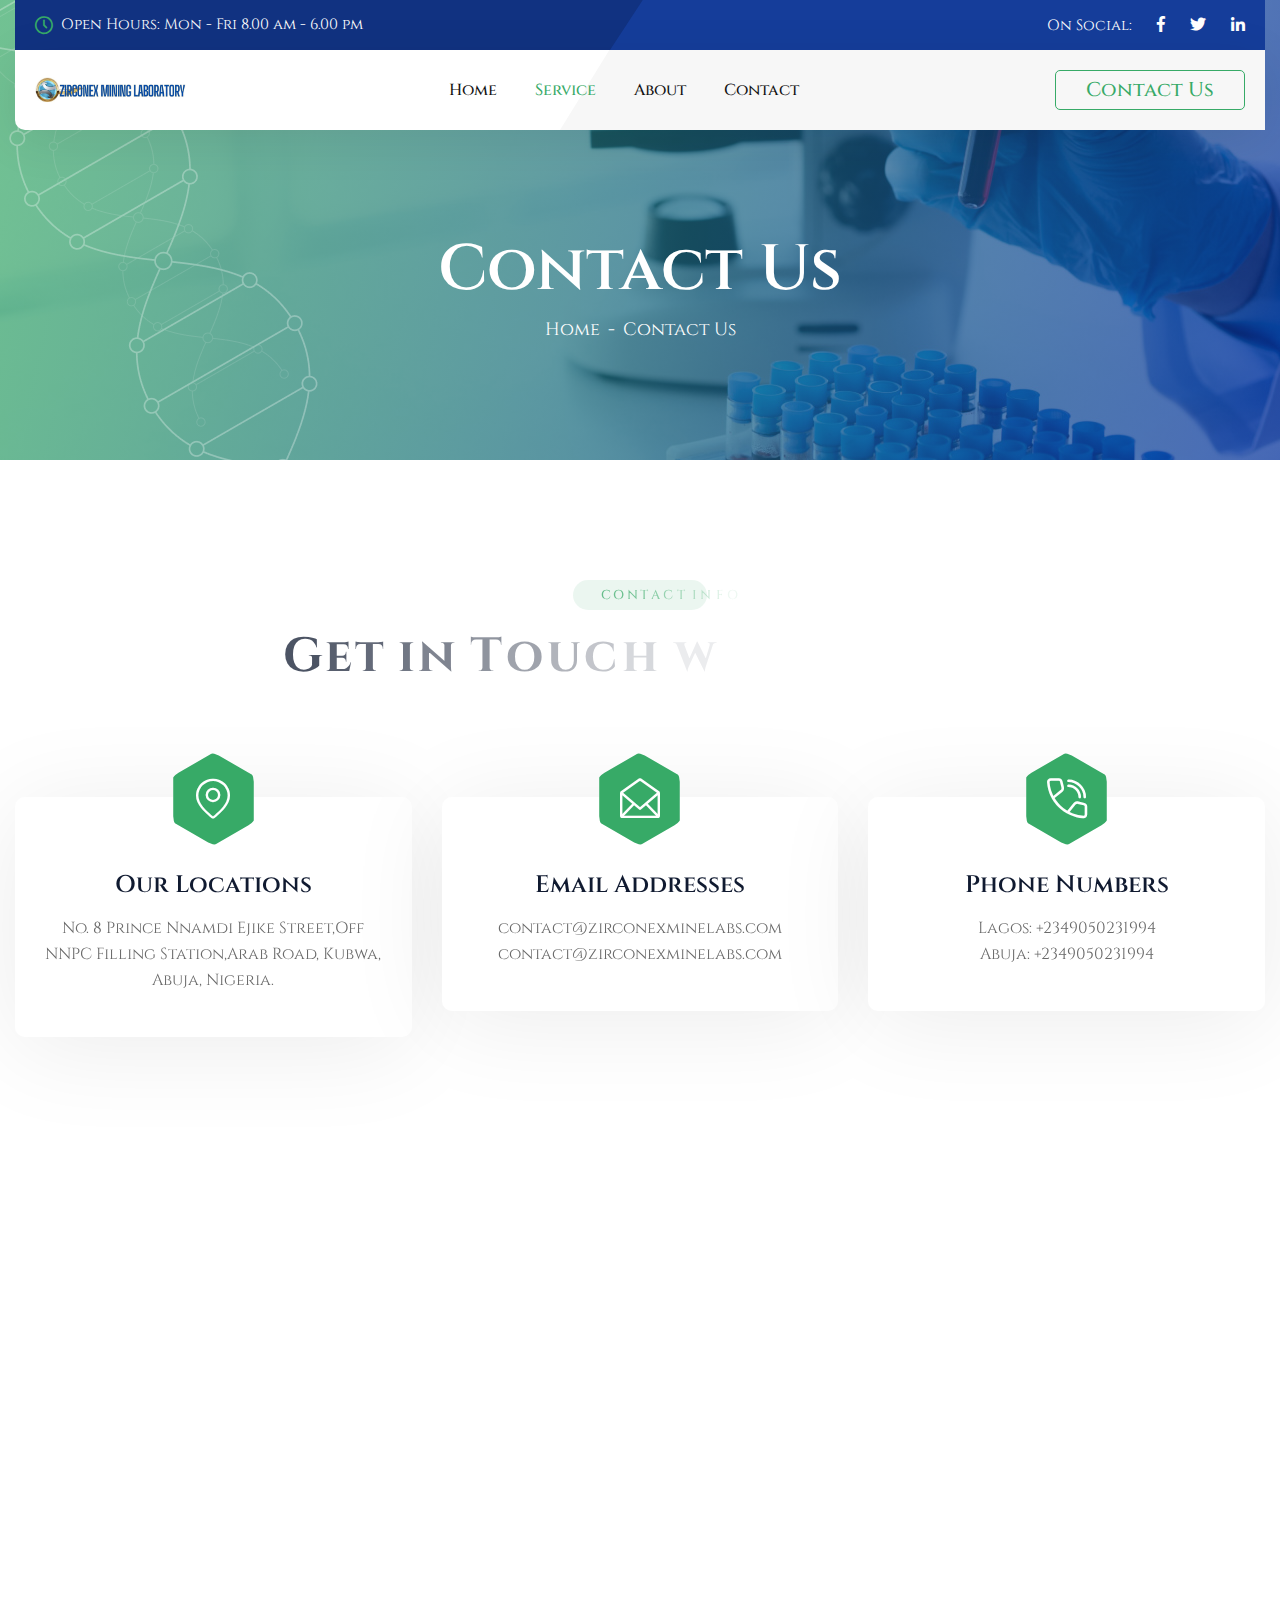
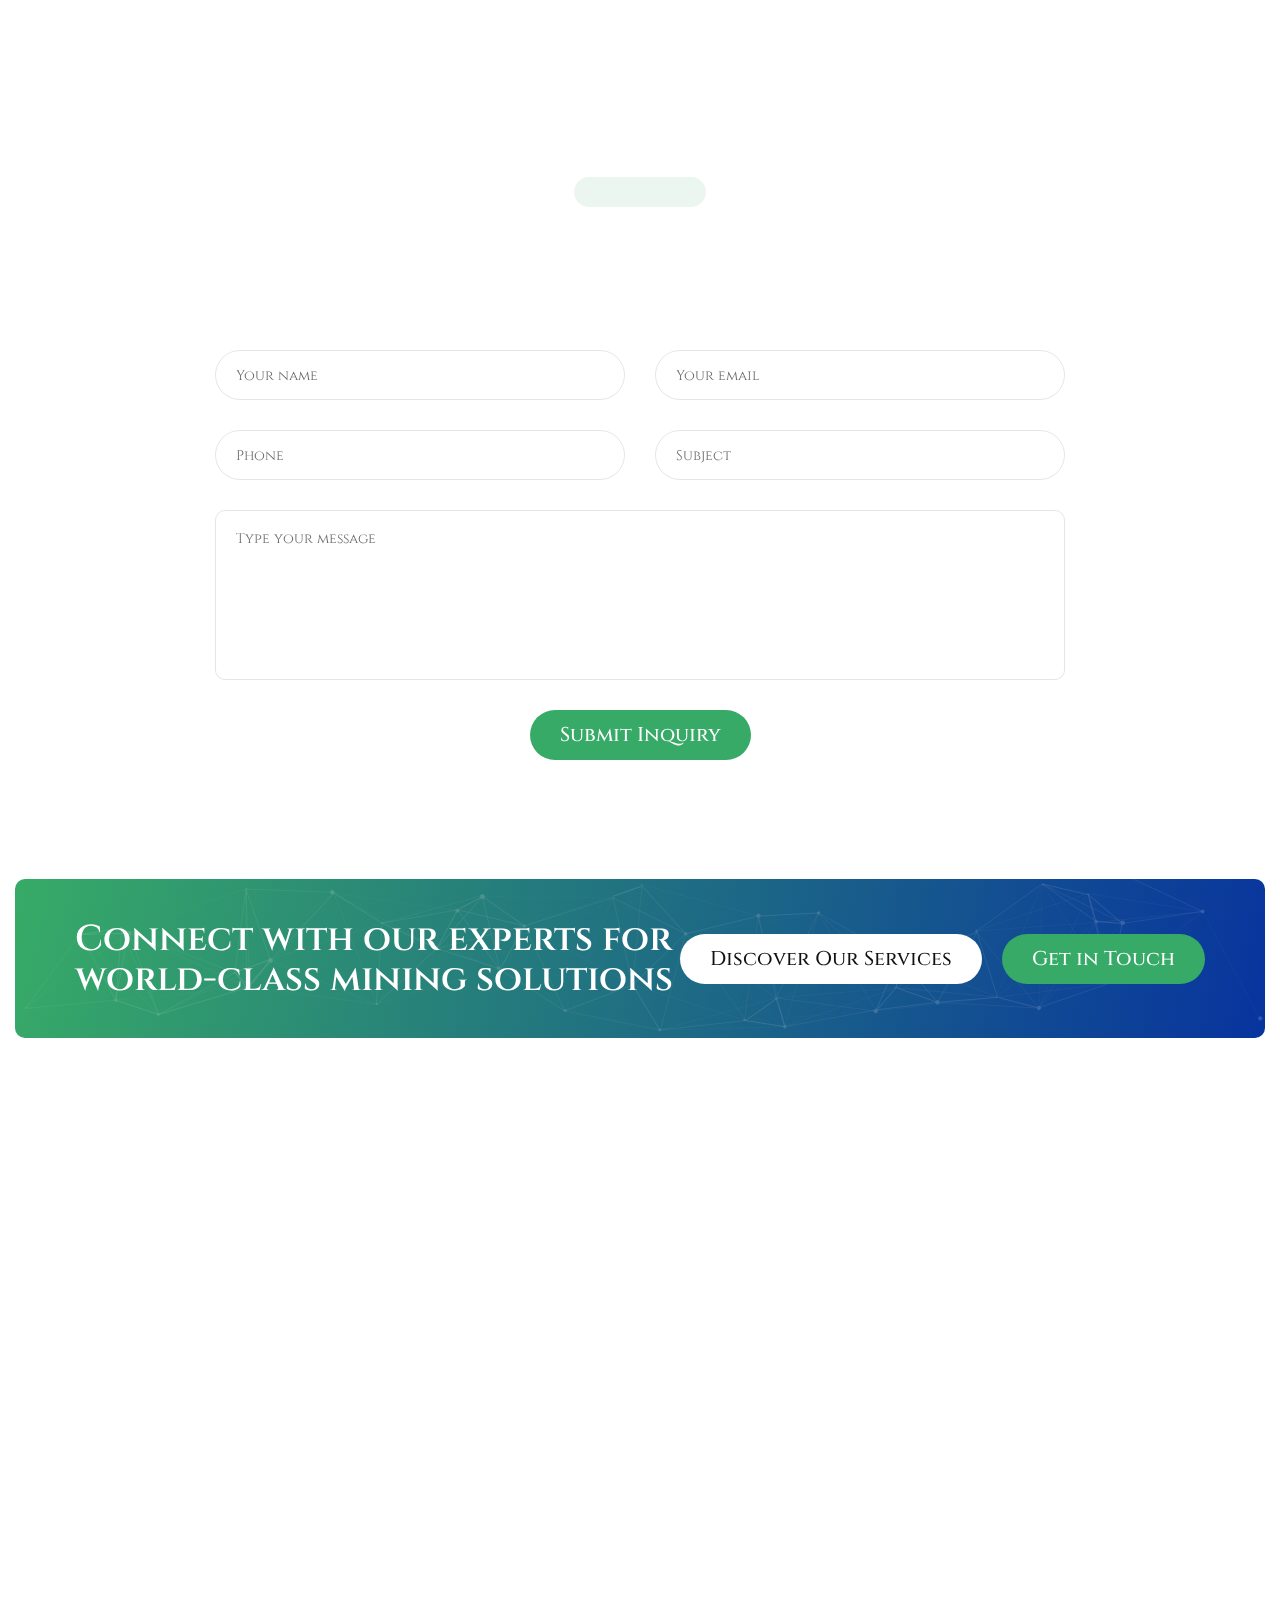
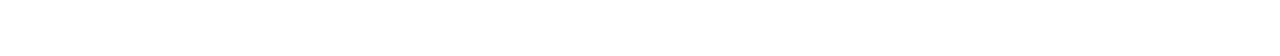
<file: contact.html>
﻿<!DOCTYPE html>
<html lang="en">
<head>
    <meta charset="UTF-8">
    <meta http-equiv="X-UA-Compatible" content="IE=edge">
    <meta name="viewport" content="width=device-width, initial-scale=1.0, maximum-scale=1.0, user-scalable=0">
    <meta name="description" content="Zirconex Mine Labs provides world-class mineral testing, site assessments, and mining solutions across Nigeria and Africa, ensuring precision and compliance.">
    <meta name="keywords" content="mineral testing, mining solutions, Nigeria mining, Africa mining, spectrochemical analysis, mining license support, mineral exports, Zirconex Mine Labs">
    <meta name="author" content="Zirconex Mine Labs">
    <meta name="robots" content="index, follow">

    <title>Zirconex Mine Labs - Mineral Testing & Mining Solutions</title>

    <!-- Fav Icon -->
    <link rel="icon" href="assets/images/logo.small.png" type="image" sizes="any">

    <!-- Preload Critical Assets -->
    <link rel="preload" href="assets/css/style.css" as="style">
    <link rel="preload" href="assets/images/logo.small.png" as="image">

    <!-- Google Fonts -->
    <link rel="preconnect" href="https://fonts.googleapis.com">
    <link rel="preconnect" href="https://fonts.gstatic.com" crossorigin>
    <link href="https://fonts.googleapis.com/css2?family=Cinzel:wght@400;700;900&display=swap" rel="stylesheet">

    <!-- Font Awesome for Icons -->
    <link rel="stylesheet" href="https://cdnjs.cloudflare.com/ajax/libs/font-awesome/5.15.4/css/all.min.css" integrity="sha512-1ycn6IcaQQ40/MKBW2W4Rhis/DbUSEU2W4Rhis/DbUSEU2W4v5k4k3k4v5k4k3k4v5k4" crossorigin="anonymous" referrerpolicy="no-referrer">

    <!-- Stylesheets -->
 <link href="assets/css/font-awesome-all.css" rel="stylesheet">
<link href="assets/css/flaticon.css" rel="stylesheet">
<link href="assets/css/owl.css" rel="stylesheet">
<link href="assets/css/bootstrap.css" rel="stylesheet">
<link href="assets/css/jquery.fancybox.min.css" rel="stylesheet">
<link href="assets/css/animate.css" rel="stylesheet">
<link href="assets/css/nice-select.css" rel="stylesheet">
<link href="assets/css/elpath.css" rel="stylesheet">
<link href="assets/css/color/theme-color.css" id="jssDefault" rel="stylesheet">
<link href="assets/css/switcher-style.css" rel="stylesheet">
<link href="assets/css/odometer.css" rel="stylesheet">
<link href="assets/css/rtl.css" rel="stylesheet">
<link href="assets/css/style.css" rel="stylesheet">
<link href="assets/css/module-css/page-title.css" rel="stylesheet">
<link href="assets/css/module-css/contact.css" rel="stylesheet">
<link href="assets/css/module-css/cta.css" rel="stylesheet">
<link href="assets/css/responsive.css" rel="stylesheet">

    <!-- Open Graph / Social Media Meta Tags -->
    <meta property="og:title" content="Zirconex Mine Labs - Mineral Testing & Mining Solutions">
    <meta property="og:description" content="Expert mineral testing, site assessments, and mining solutions for Nigeria and Africa. Contact Zirconex Mine Labs for precision and compliance.">
    <meta property="og:type" content="website">
    <meta property="og:url" content="https://zirconexminelabs.com">
    <meta property="og:image" content="https://zirconexminelabs.com/assets/images/logo.jpg">
    <meta property="og:site_name" content="Zirconex Mine Labs">

    <!-- Twitter Card Meta Tags -->
    <meta name="twitter:card" content="summary_large_image">
    <meta name="twitter:title" content="Zirconex Mine Labs - Mineral Testing & Mining Solutions">
    <meta name="twitter:description" content="Expert mineral testing, site assessments, and mining solutions for Nigeria and Africa. Contact Zirconex Mine Labs for precision and compliance.">
    <meta name="twitter:image" content="https://zirconexminelabs.com/assets/images/logo.jpg">

</head>


<!-- page wrapper -->
<body>

    <div class="boxed_wrapper ltr">


        <!-- preloader -->
            <!-- preloader -->
        <!-- <div class="loader-wrap">
            <div class="preloader">
                <div class="preloader-close">close</div>
                <div id="handle-preloader" class="handle-preloader">
                    <div class="animation-preloader">
                        <div class="spinner"></div>
                        <div class="txt-loading">
                            <span data-text-preloader="Z" class="letters-loading">
                                Z
                            </span>
                            <span data-text-preloader="i" class="letters-loading">
                               i
                            </span>
                            <span data-text-preloader="r" class="letters-loading">
                                r
                            </span>
                            <span data-text-preloader="c" class="letters-loading">
                               c
                            </span>
                            <span data-text-preloader="o" class="letters-loading">
                                o
                            </span>
                            <span data-text-preloader="n" class="letters-loading">
                                n
                            </span>
                            <span data-text-preloader="e" class="letters-loading">
                                e
                            </span>
                            <span data-text-preloader="x" class="letters-loading">
                                x
                            </span>
                        </div>
                    </div>  
                </div>
            </div>
        </div> -->
        <!-- preloader end -->
        <!-- preloader end -->




        <!-- main header -->
        <header class="main-header">
            <!-- header-top -->
            <div class="header-top">
                <div class="auto-container">
                    <div class="top-inner">
                        <p><i class="icon-1"></i>Open Hours: Mon - Fri 8.00 am - 6.00 pm</p>
                        <ul class="social-links">
                            <li><span>On Social:</span></li>
                            <li><a href="index.html"><i class="fab fa-facebook-f"></i></a></li>
                            <li><a href="index.html"><i class="fab fa-twitter"></i></a></li>
                            <li><a href="index.html"><i class="fab fa-linkedin-in"></i></a></li>
                        </ul>
                    </div>
                </div>
            </div>
            <!-- header-lower -->
            <div class="header-lower">
                <div class="auto-container">
                    <div class="outer-box">
                        <div class="logo-box">
                            <figure class="logo"><a href="index.html"><img src="assets/images/logo.jpg" alt=""></a></figure>
                        </div>
                        <div class="menu-area">
                            <!--Mobile Navigation Toggler-->
                            <div class="mobile-nav-toggler">
                                <i class="icon-bar"></i>
                                <i class="icon-bar"></i>
                                <i class="icon-bar"></i>
                            </div>
                            <nav class="main-menu navbar-expand-md navbar-light clearfix">
                                <div class="collapse navbar-collapse show clearfix" id="navbarSupportedContent">
                                    <ul class="navigation clearfix">
                                        <li class=""><a href="index.html">Home</a>
                                            
                                        </li> 
                                      
                                         
                                        </li> 
                                        <li class="current "><a href="services.html">Service</a>
                                           
                                        </li> 
                                        <li class=""><a href="about.html">About</a>
                                          
                                        </li> 
                                        <li class=""><a href="contact.html">Contact </a>
                                          
                                        </li> 
                                       
                                      
                                    </ul>
                                </div>
                            </nav>
                        </div>
                        <div class="menu-right-content">
                           
                            <div class="btn-box"><a href="contact.html">Contact Us</a></div>
                        </div>
                    </div>
                </div>
            </div>

            <!--sticky Header-->
            <div class="sticky-header">
                <div class="auto-container">
                    <div class="outer-box">
                        <div class="logo-box">
                            <figure class="logo"><a href="index.html"><img src="assets/images/logo.jpg" alt=""></a></figure>
                        </div>
                        <div class="menu-area">
                            <nav class="main-menu clearfix">
                                <!--Keep This Empty / Menu will come through Javascript-->
                            </nav>
                        </div>
                        <div class="menu-right-content">
                           
                            <div class="btn-box"><a href="contact.html">Contact Us</a></div>
                        </div>
                    </div>
                </div>
            </div>
        </header>
        <!-- main-header end -->


        <!-- Mobile Menu  -->
        <div class="mobile-menu">
            <div class="menu-backdrop"></div>
            <div class="close-btn"><i class="fas fa-times"></i></div>
            
            <nav class="menu-box">
                <div class="nav-logo"><a href="index.html"><img src="assets/images/logo.jpg" alt="" title=""></a></div>
                <div class="menu-outer"><!--Here Menu Will Come Automatically Via Javascript / Same Menu as in Header--></div>
                <div class="contact-info">
                    <h4>Contact Info</h4>
                    <ul>
                        <li>No. 8 Prince Nnamdi Ejike Street, Kubua Abuja Nigeria</li>
                        <li><a href="tel:+2349050231994">+2349050231994</a></li>
                        <li><a href="mailto:contact@zirconexminelabs.com">contact@zirconexminelabs.com</a></li>
                    </ul>
                </div>
                <div class="social-links">
                    <ul class="clearfix">
                        <li><a href="index.html"><span class="fab fa-twitter"></span></a></li>
                        <li><a href="index.html"><span class="fab fa-facebook-square"></span></a></li>
                        <li><a href="index.html"><span class="fab fa-pinterest-p"></span></a></li>
                        <li><a href="index.html"><span class="fab fa-instagram"></span></a></li>
                        <li><a href="index.html"><span class="fab fa-youtube"></span></a></li>
                    </ul>
                </div>
            </nav>
        </div>
        <!-- End Mobile Menu -->
        <!-- End Mobile Menu -->


        <!-- main-content -->
       <main class="main-content alternat-2">
    <!-- page-title -->
    <section class="page-title centred">
        <div class="bg-layer" style="background-image: url(assets/images/background/page-title-5.jpg);"></div>
        <div class="pattern-layer" style="background-image: url(assets/images/shape/shape-53.png);"></div>
        <div class="auto-container">
            <div class="content-box">
                <h2>Contact Us</h2>
                <ul class="bread-crumb">
                    <li><a href="index.html">Home</a></li>
                    <li>-</li>
                    <li>Contact Us</li>
                </ul>
            </div>
        </div>
    </section>
    <!-- page-title end -->

    <!-- contact-info-section -->
    <section class="contact-info-section pt_120 pb_90 centred">
        <div class="auto-container">
            <div class="sec-title mb_70 sec-title-animation animation-style2">
                <span class="sub-title mb_20 title-animation">Contact Info</span>
                <h2 class="title-animation">Get in Touch with Zirconex</h2>
            </div>
            <div class="row clearfix">
                <div class="col-lg-4 col-md-6 col-sm-12 info-block">
                    <div class="info-block-one">
                        <div class="inner-box">
                            <div class="icon-box">
                                <div class="r-hex"><div class="r-hex-inner"></div></div>
                                <div class="icon"><i class="icon-67"></i></div>
                            </div>
                            <h3>Our Locations</h3>
                            <p>No. 8 Prince Nnamdi Ejike Street,Off NNPC Filling Station,Arab Road, Kubwa, Abuja, Nigeria.</p>
                        </div>
                    </div>
                </div>
                <div class="col-lg-4 col-md-6 col-sm-12 info-block">
                    <div class="info-block-one">
                        <div class="inner-box">
                            <div class="icon-box">
                                <div class="r-hex"><div class="r-hex-inner"></div></div>
                                <div class="icon"><i class="icon-68"></i></div>
                            </div>
                            <h3>Email Addresses</h3>
                            <p><a href="mailto:contact@zirconexminelabs.com">contact@zirconexminelabs.com</a><br><a href="mailto:contact@zirconexminelabs.com">contact@zirconexminelabs.com</a></p>
                        </div>
                    </div>
                </div>
                <div class="col-lg-4 col-md-6 col-sm-12 info-block">
                    <div class="info-block-one">
                        <div class="inner-box">
                            <div class="icon-box">
                                <div class="r-hex"><div class="r-hex-inner"></div></div>
                                <div class="icon"><i class="icon-69"></i></div>
                            </div>
                            <h3>Phone Numbers</h3>
                            <p>Lagos: <a href="tel+2349050231994">+2349050231994</a><br>Abuja: <a href="tel+2349050231994">+2349050231994</a></p>
                        </div>
                    </div>
                </div>
            </div>
        </div>
    </section>
    <!-- contact-info-section end -->

    <!-- google-map-section -->
    <section class="google-map-section">
        <div class="auto-container">
            <div class="map-inner">
                <iframe src="https://www.google.com/maps/embed?pb=!1m18!1m12!1m3!1d3938.8208149035513!2d7.3091908851119625!3d9.170630963299544!2m3!1f0!2f0!3f0!3m2!1i1024!2i768!4f13.1!3m3!1m2!1s0x104e7517bfffffff%3A0x93e1b85587527c9d!2sZIRCONEX%20MINING%20%26%20METAL%20LABORATORY!5e0!3m2!1sen!2sng!4v1757856484336!5m2!1sen!2sng" width="600" height="450" style="border:0;" allowfullscreen="" loading="lazy" referrerpolicy="no-referrer-when-downgrade"></iframe>
            </div>
        </div>
    </section>
    <!-- google-map-section end -->

    <!-- contact-section -->
    <section class="contact-section pt_120 pb_180">
        <div class="auto-container">
            <div class="sec-title centred mb_70 sec-title-animation animation-style2">
                <span class="sub-title mb_20 title-animation">Send Message</span>
                <h2 class="title-animation">Contact Our Team</h2>
            </div>
            <div class="form-inner">
                <form method="post" action="sendemail.php" id="contact-form">
                    <div class="row clearfix">
                        <div class="col-lg-6 col-md-6 col-sm-12 form-group">
                            <input type="text" name="username" placeholder="Your name" required="">
                        </div>
                        <div class="col-lg-6 col-md-6 col-sm-12 form-group">
                            <input type="email" name="email" placeholder="Your email" required="">
                        </div>
                        <div class="col-lg-6 col-md-6 col-sm-12 form-group">
                            <input type="text" name="phone" placeholder="Phone" required="">
                        </div>
                        <div class="col-lg-6 col-md-6 col-sm-12 form-group">
                            <input type="text" name="subject" placeholder="Subject" required="">
                        </div>
                        <div class="col-lg-12 col-md-12 col-sm-12 form-group">
                            <textarea name="message" placeholder="Type your message"></textarea>
                        </div>
                        <div class="col-lg-12 col-md-12 col-sm-12 form-group message-btn centred">
                            <button type="submit" class="theme-btn" name="submit-form">Submit Inquiry<span></span><span></span><span></span><span></span></button>
                        </div>
                    </div>
                </form>
            </div>
        </div>
    </section>
    <!-- contact-section end -->

    <!-- cta-style-two -->
    <section class="cta-style-two">
        <div class="auto-container">
            <div class="inner-container">
                <div id="particles-js"></div>
                <div class="content-box">
                    <h2>Connect with our experts for <br>world-class mining solutions</h2>
                    <div class="btn-box">
                        <a href="service.html" class="theme-btn btn-one mr_20">Discover Our Services<span></span><span></span><span></span><span></span></a>
                        <a href="contact.html" class="theme-btn btn-one">Get in Touch<span></span><span></span><span></span><span></span></a>
                    </div>
                </div>
            </div>
        </div>
    </section>
    <!-- cta-style-two end -->
</main>
        <!-- main-content end -->


        <!-- main-footer -->
        <footer class="main-footer alternat-2">
            <div class="bg-layer" style="background-image: url(assets/images/background/footer-bg.jpg);"></div>
            <div class="auto-container">
                <div class="footer-top">
                    <div class="top-inner">
                        <figure class="footer-logo"><img src="assets/images/logo-2.png" alt=""></figure>
                        <ul class="footer-menu">
                            <li><a href="index.html">Home</a></li>
                            <li><a href="about.html">About</a></li>
                            <li><a href="research.html">Research</a></li>
                            <li><a href="faq.html">Faq’s</a></li>
                            <li><a href="contact.html">Contact Us</a></li>
                        </ul>
                    </div>
                </div>
                <div class="widget-section">
                    <div class="row clearfix">
                        <div class="col-lg-3 col-md-6 col-sm-12 footer-column">
                            <div class="footer-widget about-widget">
                                <div class="widget-title">
                                    <h3>About</h3>
                                </div>
                                <div class="widget-content">
                                    <p>The Department of Chemical Research Support is a central research resource facility of the Institute of Science.</p>
                                    <ul class="info clearfix">
                                        <li><a href="mailto:info@example.com">info@example.com</a></li>
                                        <li><a href="tel:911202290305">(+91) 120-229-0305</a></li>
                                    </ul>
                                </div>
                            </div>
                        </div>
                        <div class="col-lg-3 col-md-6 col-sm-12 footer-column">
                            <div class="footer-widget links-widget ml_80">
                                <div class="widget-title">
                                    <h3>Quick Link</h3>
                                </div>
                                <div class="widget-content">
                                    <ul class="links-list clearfix">
                                        <li><a href="about.html">About Company</a></li>
                                        <li><a href="index.html">Our History</a></li>
                                        <li><a href="service.html">Services</a></li>
                                        <li><a href="index.html">How It Works</a></li>
                                        <li><a href="team.html">Team Members</a></li>
                                    </ul>
                                </div>
                            </div>
                        </div>
                        <div class="col-lg-2 col-md-6 col-sm-12 footer-column">
                            <div class="footer-widget links-widget">
                                <div class="widget-title">
                                    <h3>Resources</h3>
                                </div>
                                <div class="widget-content">
                                    <ul class="links-list clearfix">
                                        <li><a href="research.html">Researches</a></li>
                                        <li><a href="events.html">Events</a></li>
                                        <li><a href="index.html">Support</a></li>
                                        <li><a href="blog.html">Our Blog</a></li>
                                        <li><a href="contact.html">Contact Us</a></li>
                                    </ul>
                                </div>
                            </div>
                        </div>
                        <div class="col-lg-4 col-md-6 col-sm-12 footer-column">
                            <div class="footer-widget newsletter-widget">
                                <div class="widget-title">
                                    <h3>Subscribe Newsletter</h3>
                                </div>
                                <div class="widget-content">
                                    <p>To add complexity, this is happening against a back drop of significant challenges</p>
                                    <div class="newsletter-form">
                                        <form method="post" action="contact.html">
                                            <div class="form-group">
                                                <input type="email" name="email" placeholder="Email Address" required="">
                                                <button type="submit" class="theme-btn">Get in Touch<span></span><span></span><span></span><span></span></button>
                                            </div>
                                        </form>
                                    </div>
                                </div>
                            </div>
                        </div>
                    </div>
                </div>
                <div class="footer-bottom">
                    <div class="bottom-inner">
                        <div class="copyright"><p>Copyright &copy; 2025 <a href="index.html">Labout</a>, Inc. All Rights Reserved</p></div>
                        <ul class="social-links">
                            <li><h4>Follow Us On</h4></li>
                            <li><a href="index.html"><i class="fab fa-facebook-f"></i></a></li>
                            <li><a href="index.html"><i class="fab fa-twitter"></i></a></li>
                            <li><a href="index.html"><i class="fab fa-linkedin-in"></i></a></li>
                            <li><a href="index.html"><i class="fab fa-dribbble"></i></a></li>
                        </ul>
                    </div>
                </div>
            </div>
        </footer>
        <!-- main-footer end -->



        <!--Scroll to top-->
        <div class="scroll-to-top">
            <svg class="scroll-top-inner" viewbox="-1 -1 102 102">
                <path d="M50,1 a49,49 0 0,1 0,98 a49,49 0 0,1 0,-98"></path>
            </svg>
        </div>
        
    </div>


    <!-- jequery plugins -->
    <script src="assets/js/jquery.js"></script>
    <script src="assets/js/bootstrap.min.js"></script>
    <script src="assets/js/owl.js"></script>
    <script src="assets/js/wow.js"></script>
    <script src="assets/js/validation.js"></script>
    <script src="assets/js/jquery.fancybox.js"></script>
    <script src="assets/js/appear.js"></script>
    <script src="assets/js/isotope.js"></script>
    <script src="assets/js/parallax-scroll.js"></script>
    <script src="assets/js/jquery.nice-select.min.js"></script>
    <script src="assets/js/jQuery.style.switcher.min.js"></script>
    <script src="assets/js/language.js"></script>
    <script src="assets/js/scrolltop.min.js"></script>
    <script src="assets/js/gsap.js"></script>
    <script src="assets/js/ScrollTrigger.js"></script>
    <script src="assets/js/SplitText.js"></script>
    <script src="assets/js/odometer.js"></script>
    <script src="assets/js/particles.min.js"></script>
    <script src="assets/js/particles-config.js"></script>

    <!-- main-js -->
    <script src="assets/js/script.js"></script>

</body><!-- End of .page_wrapper -->
</html>
</file>
<file: assets/css/flaticon.css>
@font-face {
  font-family: 'icomoon';
  src:  url('../fonts/icomoon.eot');
  src:  url('../fonts/icomoon.eot') format('embedded-opentype'),
    url('../fonts/icomoon.ttf') format('truetype'),
    url('../fonts/icomoon.woff') format('woff'),
    url('../fonts/icomoon.svg') format('svg');
  font-weight: normal;
  font-style: normal;
  font-display: block;
}

[class^="icon-"], [class*=" icon-"] {
  /* use !important to prevent issues with browser extensions that change fonts */
  font-family: 'icomoon' !important;
  speak: never;
  font-style: normal;
  font-weight: normal;
  font-variant: normal;
  text-transform: none;
  line-height: 1;

  /* Better Font Rendering =========== */
  -webkit-font-smoothing: antialiased;
  -moz-osx-font-smoothing: grayscale;
}

.icon-1:before {
  content: "\e900";
}
.icon-2:before {
  content: "\e901";
}
.icon-3:before {
  content: "\e902";
}
.icon-4:before {
  content: "\e903";
}
.icon-5:before {
  content: "\e904";
}
.icon-6:before {
  content: "\e905";
}
.icon-7:before {
  content: "\e906";
}
.icon-8:before {
  content: "\e907";
}
.icon-9:before {
  content: "\e908";
}
.icon-10:before {
  content: "\e909";
}
.icon-11:before {
  content: "\e90a";
}
.icon-12:before {
  content: "\e90b";
}
.icon-13:before {
  content: "\e90c";
}
.icon-14:before {
  content: "\e90d";
}
.icon-15:before {
  content: "\e90e";
}
.icon-16:before {
  content: "\e90f";
}
.icon-17:before {
  content: "\e910";
}
.icon-18:before {
  content: "\e911";
}
.icon-19:before {
  content: "\e912";
}
.icon-20:before {
  content: "\e913";
}
.icon-21:before {
  content: "\e914";
}
.icon-22:before {
  content: "\e915";
}
.icon-23:before {
  content: "\e916";
}
.icon-24:before {
  content: "\e917";
}
.icon-25:before {
  content: "\e918";
}
.icon-26:before {
  content: "\e919";
}
.icon-27:before {
  content: "\e91a";
}
.icon-28:before {
  content: "\e91b";
}
.icon-29:before {
  content: "\e91c";
}
.icon-30:before {
  content: "\e91d";
}
.icon-31:before {
  content: "\e91e";
}
.icon-32:before {
  content: "\e91f";
}
.icon-33:before {
  content: "\e920";
}
.icon-34:before {
  content: "\e921";
}
.icon-35:before {
  content: "\e922";
}
.icon-36:before {
  content: "\e923";
}
.icon-37:before {
  content: "\e924";
}
.icon-38:before {
  content: "\e925";
}
.icon-39:before {
  content: "\e926";
}
.icon-40:before {
  content: "\e927";
}
.icon-41:before {
  content: "\e928";
}
.icon-42:before {
  content: "\e929";
}
.icon-43:before {
  content: "\e92a";
}
.icon-44:before {
  content: "\e92b";
}
.icon-45:before {
  content: "\e92c";
}
.icon-56:before {
  content: "\e92d";
}
.icon-57:before {
  content: "\e92e";
}
.icon-58:before {
  content: "\e92f";
}
.icon-59:before {
  content: "\e930";
}
.icon-60:before {
  content: "\e931";
}
.icon-61:before {
  content: "\e932";
}
.icon-62:before {
  content: "\e933";
}
.icon-63:before {
  content: "\e934";
}
.icon-64:before {
  content: "\e935";
}
.icon-65:before {
  content: "\e936";
}
.icon-66:before {
  content: "\e937";
}
.icon-67:before {
  content: "\e938";
}
.icon-68:before {
  content: "\e939";
}
.icon-69:before {
  content: "\e93a";
}
</file>
<file: assets/css/nice-select.css>
.nice-select {
  -webkit-tap-highlight-color: transparent;
  background-color: #fff;
  border-radius: 5px;
  border: solid 1px #e8e8e8;
  box-sizing: border-box;
  clear: both;
  cursor: pointer;
  display: block;
  float: left;
  font-family: inherit;
  font-size: 14px;
  font-weight: normal;
  height: 42px;
  line-height: 40px;
  outline: none;
  padding-left: 18px;
  padding-right: 30px;
  position: relative;
  text-align: left !important;
  -webkit-transition: all 0.2s ease-in-out;
  transition: all 0.2s ease-in-out;
  -webkit-user-select: none;
     -moz-user-select: none;
      -ms-user-select: none;
          user-select: none;
  white-space: nowrap;
  width: auto; }
  .nice-select:hover {
    border-color: #dbdbdb; }
  .nice-select:active, .nice-select.open, .nice-select:focus {
    border-color: #999; }
  .nice-select.open .list {
    opacity: 1;
    pointer-events: auto;
    -webkit-transform: scale(1) translateY(0);
        -ms-transform: scale(1) translateY(0);
            transform: scale(1) translateY(0); }
  .nice-select.disabled {
    border-color: #ededed;
    color: #999;
    pointer-events: none; }
    .nice-select.disabled:after {
      border-color: #cccccc; }
  .nice-select.wide {
    width: 100%; }
    .nice-select.wide .list {
      left: 0 !important;
      right: 0 !important; }
  .nice-select.right {
    float: right; }
    .nice-select.right .list {
      left: auto;
      right: 0; }
  .nice-select.small {
    font-size: 12px;
    height: 36px;
    line-height: 34px; }
    .nice-select.small:after {
      height: 4px;
      width: 4px; }
    .nice-select.small .option {
      line-height: 34px;
      min-height: 34px; }
  .nice-select .list {
    background-color: #fff;
    border-radius: 5px;
    box-shadow: 0 0 0 1px rgba(68, 68, 68, 0.11);
    box-sizing: border-box;
    margin-top: 4px;
    opacity: 0;
    overflow: hidden;
    padding: 0;
    pointer-events: none;
    position: absolute;
    top: 100%;
    left: 0;
    -webkit-transform-origin: 50% 0;
        -ms-transform-origin: 50% 0;
            transform-origin: 50% 0;
    -webkit-transform: scale(0.75) translateY(-21px);
        -ms-transform: scale(0.75) translateY(-21px);
            transform: scale(0.75) translateY(-21px);
    -webkit-transition: all 0.2s cubic-bezier(0.5, 0, 0, 1.25), opacity 0.15s ease-out;
    transition: all 0.2s cubic-bezier(0.5, 0, 0, 1.25), opacity 0.15s ease-out;
    z-index: 9; }
    .nice-select .list:hover .option:not(:hover) {
      background-color: transparent !important; }
  .nice-select .option {
    cursor: pointer;
    font-weight: 400;
    line-height: 40px;
    list-style: none;
    min-height: 40px;
    outline: none;
    padding-left: 18px;
    padding-right: 29px;
    text-align: left;
    -webkit-transition: all 0.2s;
    transition: all 0.2s; }
    .nice-select .option:hover, .nice-select .option.focus, .nice-select .option.selected.focus {
      background-color: #f6f6f6; }
    .nice-select .option.selected {
      font-weight: bold; }
    .nice-select .option.disabled {
      background-color: transparent;
      color: #999;
      cursor: default; }

.no-csspointerevents .nice-select .list {
  display: none; }

.no-csspointerevents .nice-select.open .list {
  display: block; }
</file>
<file: assets/css/elpath.css>
/* Elementpath css */

/* 
el_01 
color
*/
.color_blue {
    color: #7f27d8;
}
.color_purple {
    color: #6f42c1;
}
.color_pink {
    color: #d63384;
}
.color_red {
    color: #dc3545;
}
.color_orange {
    color: #fd7e14;
}
.color_yellow {
    color: #ffc107;
}
.color_green {
    color: #198754;
}
.color_gray {
    color: #6c757d;
}
.color_gray_dark {
    color: #343a40;
}
.color_light {
    color: #f8f9fa;
}
.color_dark {
    color: #212529;
}
.color_black{
    color: #000000;
}

/* 
el_02 
background
*/
.bg_blue {
    background-color: #7f27d8;
}
.bg_purple {
    background-color: #6f42c1;
}
.bg_pink {
    background-color: #d63384;
}
.bg_red {
    background-color: #dc3545;
}
.bg_orange {
    background-color: #fd7e14;
}
.bg_yellow {
    background-color: #ffc107;
}
.bg_green {
    background-color: #198754;;
}
.bg_gray {
    background-color: #6c757d;
}
.bg_gray-dark {
    background-color: #343a40;
}
.bg_light {
    background-color: #f8f9fa;
}
.bg_dark {
    background-color: #212529;
}
.bg_cover {
    background-size: cover;
}
.bg_contain {
    background-size: contain;
}
.bg_fixed {
    background-attachment: fixed;
}
.bg_top {
    background-position: top;
}
.bg_right {
    background-position: right;
}
.bg_bottom {
    background-position: bottom;
}
.bg_left {
    background-position: left;
}
.bg_center {
    background-position: center;
}
/* 
el_03 
display
*/
.d_block {
    display: block;
}
.d_iblock {
    display: inline-block;
}
.d_flex {
    display: flex;
}
.d_table {
    display: table;
}
.d_tcell {
    display: table-cell;
}
.d_none {
    display: none;
}
/* 
el_04 
position
*/
.p_relative {
    position: relative;
}
.p_absolute {
    position: absolute;
}
.p_fixed {
    position: fixed;
}
/* 
el_05 
Border
*/
.border {
    border: 1px solid #ddd;
}
.border_top {
    border-top: 1px solid #ddd;
}
.border_right {
    border-right: 1px solid #ddd;
}
.border_bottom {
    border-bottom: 1px solid #ddd;
}
.border_left {
    border-left: 1px solid #ddd;
}
/* 
el_06 
Transition
*/
.tran_3 {
    transition: .3s;
}
.tran_4 {
    transition: .4s;
}
.tran_5 {
    transition: .5s;
}
/* 
el_07 
Font size
*/
.fs_0 {
    font-size: 0;
}
.fs_1 {
    font-size: 1px;
}
.fs_2 {
    font-size: 2px;
}
.fs_3 {
    font-size: 3px;
}
.fs_4 {
    font-size: 4px;
}
.fs_5 {
    font-size: 5px;
}
.fs_6 {
    font-size: 6px;
}
.fs_7 {
    font-size: 7px;
}
.fs_8 {
    font-size: 8px;
}
.fs_9 {
    font-size: 9px;
}
.fs_10 {
    font-size: 10px;
}
.fs_11 {
    font-size: 11px;
}
.fs_12 {
    font-size: 12px;
}
.fs_13 {
    font-size: 13px;
}
.fs_14 {
    font-size: 14px;
}
.fs_15 {
    font-size: 15px;
}
.fs_16 {
    font-size: 16px;
}
.fs_17 {
    font-size: 17px;
}
.fs_18 {
    font-size: 18px;
}
.fs_19 {
    font-size: 19px;
}
.fs_20 {
    font-size: 20px;
}
.fs_25 {
    font-size: 25px;
}
.fs_30 {
    font-size: 30px;
}
.fs_35 {
    font-size: 35px;
}
.fs_40 {
    font-size: 40px;
}
.fs_45 {
    font-size: 45px;
}
.fs_50 {
    font-size: 50px;
}
.fs_55 {
    font-size: 55px;
}
.fs_60 {
    font-size: 60px;
}
.fs_65 {
    font-size: 65px;
}
.fs_70 {
    font-size: 70px;
}
.fs_75 {
    font-size: 75px;
}
.fs_80 {
    font-size: 80px;
}
.fs_85 {
    font-size: 85px;
}
.fs_90 {
    font-size: 90px;
}
.fs_95 {
    font-size: 95px;
}
.fs_100 {
    font-size: 100px;
}
.fs_110 {
    font-size: 110px;
}
.fs_120 {
    font-size: 120px;
}
.fs_130 {
    font-size: 130px;
}
.fs_140 {
    font-size: 140px;
}
.fs_150 {
    font-size: 150px;
}
.fs_160 {
    font-size: 160px;
}
.fs_170 {
    font-size: 170px;
}
.fs_180 {
    font-size: 180px;
}
.fs_190 {
    font-size: 190px;
}
.fs_200 {
    font-size: 200px;
}
/* 
el_08 
Font wieght
*/
.fw_light {
    font-weight: 300;
}
.fw_normal {
    font-weight: 400;
}
.fw_medium {
    font-weight: 500;
}
.fw_sbold {
    font-weight: 600;
}
.fw_bold {
    font-weight: 700;
}
.fw_exbold {
    font-weight: 800;
}
/* 
el_09 
Float
*/
.float_left {
    float: left;
}
.float_right {
    float: right;
}
/* 
el_10 
Width
*/
.w_0 {
    width: 0;
}
.w_1 {
    width: 1px;
}
.w_2 {
    width: 2px;
}
.w_3 {
    width: 3px;
}
.w_4 {
    width: 4px;
}
.w_5 {
    width: 5px;
}
.w_6 {
    width: 6px;
}
.w_7 {
    width: 7px;
}
.w_8 {
    width: 8px;
}
.w_9 {
    width: 9px;
}
.w_10 {
    width: 10px;
}
.w_11 {
    width: 11px;
}
.w_12 {
    width: 12px;
}
.w_13 {
    width: 13px;
}
.w_14 {
    width: 14px;
}
.w_15 {
    width: 15px;
}
.w_16 {
    width: 16px;
}
.w_17 {
    width: 17px;
}
.w_18 {
    width: 18px;
}
.w_19 {
    width: 19px;
}
.w_20 {
    width: 20px;
}
.w_25 {
    width: 25px;
}
.w_30 {
    width: 30px;
}
.w_35 {
    width: 35px;
}
.w_40 {
    width: 40px;
}
.w_45 {
    width: 45px;
}
.w_50 {
    width: 50px;
}
.w_55 {
    width: 55px;
}
.w_60 {
    width: 60px;
}
.w_65 {
    width: 65px;
}
.w_70 {
    width: 70px;
}
.w_75 {
    width: 75px;
}
.w_80 {
    width: 80px;
}
.w_85 {
    width: 85px;
}
.w_90 {
    width: 90px;
}
.w_95 {
    width: 95px;
}
.w_100 {
    width: 100px;
}
.w_110 {
    width: 110px;
}
.w_120 {
    width: 120px;
}
.w_130 {
    width: 130px;
}
.w_140 {
    width: 140px;
}
.w_150 {
    width: 150px;
}
.w_160 {
    width: 160px;
}
.w_170 {
    width: 170px;
}
.w_180 {
    width: 180px;
}
.w_190 {
    width: 190px;
}
.w_200 {
    width: 200px;
}
.mw_0 {
    max-width: 0;
}
.mw_1 {
    max-width: 1px;
}
.mw_2 {
    max-width: 2px;
}
.mw_3 {
    max-width: 3px;
}
.mw_4 {
    max-width: 4px;
}
.mw_5 {
    max-width: 5px;
}
.mw_6 {
    max-width: 6px;
}
.mw_7 {
    max-width: 7px;
}
.mw_8 {
    max-width: 8px;
}
.mw_9 {
    max-width: 9px;
}
.mw_10 {
    max-width: 10px;
}
.mw_11 {
    max-width: 11px;
}
.mw_12 {
    max-width: 12px;
}
.mw_13 {
    max-width: 13px;
}
.mw_14 {
    max-width: 14px;
}
.mw_15 {
    max-width: 15px;
}
.mw_16 {
    max-width: 16px;
}
.mw_17 {
    max-width: 17px;
}
.mw_18 {
    max-width: 18px;
}
.mw_19 {
    max-width: 19px;
}
.mw_20 {
    max-width: 20px;
}
.mw_25 {
    max-width: 25px;
}
.mw_30 {
    max-width: 30px;
}
.mw_35 {
    max-width: 35px;
}
.mw_40 {
    max-width: 40px;
}
.mw_45 {
    max-width: 45px;
}
.mw_50 {
    max-width: 50px;
}
.mw_55 {
    max-width: 55px;
}
.mw_60 {
    max-width: 60px;
}
.mw_65 {
    max-width: 65px;
}
.mw_70 {
    max-width: 70px;
}
.mw_75 {
    max-width: 75px;
}
.mw_80 {
    max-width: 80px;
}
.mw_85 {
    max-width: 85px;
}
.mw_90 {
    max-width: 90px;
}
.mw_95 {
    max-width: 95px;
}
.mw_100 {
    max-width: 100px;
}
.mw_110 {
    max-width: 110px;
}
.mw_120 {
    max-width: 120px;
}
.mw_130 {
    max-width: 130px;
}
.mw_140 {
    max-width: 140px;
}
.mw_150 {
    max-width: 150px;
}
.mw_160 {
    max-width: 160px;
}
.mw_170 {
    max-width: 170px;
}
.mw_180 {
    max-width: 180px;
}
.mw_190 {
    max-width: 190px;
}
.mw_200 {
    max-width: 200px;
}
/* 
el_11
height
*/
.h_0 {
    height: 0;
}
.h_1 {
    height: 1px;
}
.h_2 {
    height: 2px;
}
.h_3 {
    height: 3px;
}
.h_4 {
    height: 4px;
}
.h_5 {
    height: 5px;
}
.h_6 {
    height: 6px;
}
.h_7 {
    height: 7px;
}
.h_8 {
    height: 8px;
}
.h_9 {
    height: 9px;
}
.h_10 {
    height: 10px;
}
.h_11 {
    height: 11px;
}
.h_12 {
    height: 12px;
}
.h_13 {
    height: 13px;
}
.h_14 {
    height: 14px;
}
.h_15 {
    height: 15px;
}
.h_16 {
    height: 16px;
}
.h_17 {
    height: 17px;
}
.h_18 {
    height: 18px;
}
.h_19 {
    height: 19px;
}
.h_20 {
    height: 20px;
}
.h_25 {
    height: 25px;
}
.h_30 {
    height: 30px;
}
.h_35 {
    height: 35px;
}
.h_40 {
    height: 40px;
}
.h_45 {
    height: 45px;
}
.h_50 {
    height: 50px;
}
.h_55 {
    height: 55px;
}
.h_60 {
    height: 60px;
}
.h_65 {
    height: 65px;
}
.h_70 {
    height: 70px;
}
.h_75 {
    height: 75px;
}
.h_80 {
    height: 80px;
}
.h_85 {
    height: 85px;
}
.h_90 {
    height: 90px;
}
.h_95 {
    height: 95px;
}
.h_100 {
    height: 100px;
}
.h_110 {
    height: 110px;
}
.h_120 {
    height: 120px;
}
.h_130 {
    height: 130px;
}
.h_140 {
    height: 140px;
}
.h_150 {
    height: 150px;
}
.h_160 {
    height: 160px;
}
.h_170 {
    height: 170px;
}
.h_180 {
    height: 180px;
}
.h_190 {
    height: 190px;
}
.h_200 {
    height: 200px;
}
.mh_0 {
    max-height: 0;
}
.mh_1 {
    max-height: 1px;
}
.mh_2 {
    max-height: 2px;
}
.mh_3 {
    max-height: 3px;
}
.mh_4 {
    max-height: 4px;
}
.mh_5 {
    max-height: 5px;
}
.mh_6 {
    max-height: 6px;
}
.mh_7 {
    max-height: 7px;
}
.mh_8 {
    max-height: 8px;
}
.mh_9 {
    max-height: 9px;
}
.mh_10 {
    max-height: 10px;
}
.mh_11 {
    max-height: 11px;
}
.mh_12 {
    max-height: 12px;
}
.mh_13 {
    max-height: 13px;
}
.mh_14 {
    max-height: 14px;
}
.mh_15 {
    max-height: 15px;
}
.mh_16 {
    max-height: 16px;
}
.mh_17 {
    max-height: 17px;
}
.mh_18 {
    max-height: 18px;
}
.mh_19 {
    max-height: 19px;
}
.mh_20 {
    max-height: 20px;
}
.mh_25 {
    max-height: 25px;
}
.mh_30 {
    max-height: 30px;
}
.mh_35 {
    max-height: 35px;
}
.mh_40 {
    max-height: 40px;
}
.mh_45 {
    max-height: 45px;
}
.mh_50 {
    max-height: 50px;
}
.mh_55 {
    max-height: 55px;
}
.mh_60 {
    max-height: 60px;
}
.mh_65 {
    max-height: 65px;
}
.mh_70 {
    max-height: 70px;
}
.mh_75 {
    max-height: 75px;
}
.mh_80 {
    max-height: 80px;
}
.mh_85 {
    max-height: 85px;
}
.mh_90 {
    max-height: 90px;
}
.mh_95 {
    max-height: 95px;
}
.mh_100 {
    max-height: 100px;
}
.mh_110 {
    max-height: 110px;
}
.mh_120 {
    max-height: 120px;
}
.mh_130 {
    max-height: 130px;
}
.mh_140 {
    max-height: 140px;
}
.mh_150 {
    max-height: 150px;
}
.mh_160 {
    max-height: 160px;
}
.mh_170 {
    max-height: 170px;
}
.mh_180 {
    max-height: 180px;
}
.mh_190 {
    max-height: 190px;
}
.mh_200 {
    max-height: 200px;
}
/* 
el_12
Line height
*/
.lh_0 {
    line-height: 0;
}
.lh_1 {
    line-height: 1px;
}
.lh_2 {
    line-height: 2px;
}
.lh_3 {
    line-height: 3px;
}
.lh_4 {
    line-height: 4px;
}
.lh_5 {
    line-height: 5px;
}
.lh_6 {
    line-height: 6px;
}
.lh_7 {
    line-height: 7px;
}
.lh_8 {
    line-height: 8px;
}
.lh_9 {
    line-height: 9px;
}
.lh_10 {
    line-height: 10px;
}
.lh_11 {
    line-height: 11px;
}
.lh_12 {
    line-height: 12px;
}
.lh_13 {
    line-height: 13px;
}
.lh_14 {
    line-height: 14px;
}
.lh_15 {
    line-height: 15px;
}
.lh_16 {
    line-height: 16px;
}
.lh_17 {
    line-height: 17px;
}
.lh_18 {
    line-height: 18px;
}
.lh_19 {
    line-height: 19px;
}
.lh_20 {
    line-height: 20px;
}
.lh_25 {
    line-height: 25px;
}
.lh_30 {
    line-height: 30px;
}
.lh_35 {
    line-height: 35px;
}
.lh_40 {
    line-height: 40px;
}
.lh_45 {
    line-height: 45px;
}
.lh_50 {
    line-height: 50px;
}
.lh_55 {
    line-height: 55px;
}
.lh_60 {
    line-height: 60px;
}
.lh_65 {
    line-height: 65px;
}
.lh_70 {
    line-height: 70px;
}
.lh_75 {
    line-height: 75px;
}
.lh_80 {
    line-height: 80px;
}
.lh_85 {
    line-height: 85px;
}
.lh_90 {
    line-height: 90px;
}
.lh_95 {
    line-height: 95px;
}
.lh_100 {
    line-height: 100px;
}
.lh_110 {
    line-height: 110px;
}
.lh_120 {
    line-height: 120px;
}
.lh_130 {
    line-height: 130px;
}
.lh_140 {
    line-height: 140px;
}
.lh_150 {
    line-height: 150px;
}
.lh_160 {
    line-height: 160px;
}
.lh_170 {
    line-height: 170px;
}
.lh_180 {
    line-height: 180px;
}
.lh_190 {
    line-height: 190px;
}
.lh_200 {
    line-height: 200px;
}
/* 
el_13
Margin
*/
.m_0 {
    margin: 0;
}
.m_1 {
    margin: 1px;
}
.m_2 {
    margin: 2px;
}
.m_3 {
    margin: 3px;
}
.m_4 {
    margin: 4px;
}
.m_5 {
    margin: 5px;
}
.m_6 {
    margin: 6px;
}
.m_7 {
    margin: 7px;
}
.m_8 {
    margin: 8px;
}
.m_9 {
    margin: 9px;
}
.m_10 {
    margin: 10px;
}
.m_11 {
    margin: 11px;
}
.m_12 {
    margin: 12px;
}
.m_13 {
    margin: 13px;
}
.m_14 {
    margin: 14px;
}
.m_15 {
    margin: 15px;
}
.m_16 {
    margin: 16px;
}
.m_17 {
    margin: 17px;
}
.m_18 {
    margin: 18px;
}
.m_19 {
    margin: 19px;
}
.m_20 {
    margin: 20px;
}
.m_25 {
    margin: 25px;
}
.m_30 {
    margin: 30px;
}
.m_35 {
    margin: 35px;
}
.m_40 {
    margin: 40px;
}
.m_45 {
    margin: 45px;
}
.m_50 {
    margin: 50px;
}
.m_55 {
    margin: 55px;
}
.m_60 {
    margin: 60px;
}
.m_65 {
    margin: 65px;
}
.m_70 {
    margin: 70px;
}
.m_75 {
    margin: 75px;
}
.m_80 {
    margin: 80px;
}
.m_85 {
    margin: 85px;
}
.m_90 {
    margin: 90px;
}
.m_95 {
    margin: 95px;
}
.m_100 {
    margin: 100px;
}
.m_110 {
    margin: 110px;
}
.m_120 {
    margin: 120px;
}
.m_130 {
    margin: 130px;
}
.m_140 {
    margin: 140px;
}
.m_150 {
    margin: 150px;
}
.m_160 {
    margin: 160px;
}
.m_170 {
    margin: 170px;
}
.m_180 {
    margin: 180px;
}
.m_190 {
    margin: 190px;
}
.m_200 {
    margin: 200px;
}
.mx_0 {
    margin-left: 0;
    margin-right: 0;
}
.mx_1 {
    margin-left: 1px;
    margin-right: 1px;
}
.mx_2 {
    margin-left: 2px;
    margin-right: 2px;
}
.mx_3 {
    margin-left: 3px;
    margin-right: 3px;
}
.mx_4 {
    margin-left: 4px;
    margin-right: 4px;
}
.mx_5 {
    margin-left: 5px;
    margin-right: 5px;
}
.mx_6 {
    margin-left: 6px;
    margin-right: 6px;
}
.mx_7 {
    margin-left: 7px;
    margin-right: 7px;
}
.mx_8 {
    margin-left: 8px;
    margin-right: 8px;
}
.mx_9 {
    margin-left: 9px;
    margin-right: 9px;
}
.mx_10 {
    margin-left: 10px;
    margin-right: 10px;
}
.mx_11 {
    margin-left: 11px;
    margin-right: 11px;
}
.mx_12 {
    margin-left: 12px;
    margin-right: 12px;
}
.mx_13 {
    margin-left: 13px;
    margin-right: 13px;
}
.mx_14 {
    margin-left: 14px;
    margin-right: 14px;
}
.mx_15 {
    margin-left: 15px;
    margin-right: 15px;
}
.mx_16 {
    margin-left: 16px;
    margin-right: 16px;
}
.mx_17 {
    margin-left: 17px;
    margin-right: 17px;
}
.mx_18 {
    margin-left: 18px;
    margin-right: 18px;
}
.mx_19 {
    margin-left: 19px;
    margin-right: 19px;
}
.mx_20 {
    margin-left: 20px;
    margin-right: 20px;
}
.mx_25 {
    margin-left: 25px;
    margin-right: 25px;
}
.mx_30 {
    margin-left: 30px;
    margin-right: 30px;
}
.mx_35 {
    margin-left: 35px;
    margin-right: 35px;
}
.mx_40 {
    margin-left: 40px;
    margin-right: 40px;
}
.mx_45 {
    margin-left: 45px;
    margin-right: 45px;
}
.mx_50 {
    margin-left: 50px;
    margin-right: 50px;
}
.mx_55 {
    margin-left: 55px;
    margin-right: 55px;
}
.mx_60 {
    margin-left: 60px;
    margin-right: 60px;
}
.mx_65 {
    margin-left: 65px;
    margin-right: 65px;
}
.mx_70 {
    margin-left: 70px;
    margin-right: 70px;
}
.mx_75 {
    margin-left: 75px;
    margin-right: 75px;
}
.mx_80 {
    margin-left: 80px;
    margin-right: 80px;
}
.mx_85 {
    margin-left: 85px;
    margin-right: 85px;
}
.mx_90 {
    margin-left: 90px;
    margin-right: 90px;
}
.mx_95 {
    margin-left: 95px;
    margin-right: 95px;
}
.mx_100 {
    margin-left: 100px;
    margin-right: 100px;
}
.mx_110 {
    margin-left: 110px;
    margin-right: 110px;
}
.mx_120 {
    margin-left: 120px;
    margin-right: 120px;
}
.mx_130 {
    margin-left: 130px;
    margin-right: 130px;
}
.mx_140 {
    margin-left: 140px;
    margin-right: 140px;
}
.mx_150 {
    margin-left: 150px;
    margin-right: 150px;
}
.mx_160 {
    margin-left: 160px;
    margin-right: 160px;
}
.mx_170 {
    margin-left: 170px;
    margin-right: 170px;
}
.mx_180 {
    margin-left: 180px;
    margin-right: 180px;
}
.mx_190 {
    margin-left: 190px;
    margin-right: 190px;
}
.mx_200 {
    margin-left: 200px;
    margin-right: 200px;
}
.my_0 {
    margin-top: 0;
    margin-bottom: 0;
}
.my_1 {
    margin-top: 1px;
    margin-bottom: 1px;
}
.my_2 {
    margin-top: 2px;
    margin-bottom: 2px;
}
.my_3 {
    margin-top: 3px;
    margin-bottom: 3px;
}
.my_4 {
    margin-top: 4px;
    margin-bottom: 4px;
}
.my_5 {
    margin-top: 5px;
    margin-bottom: 5px;
}
.my_6 {
    margin-top: 6px;
    margin-bottom: 6px;
}
.my_7 {
    margin-top: 7px;
    margin-bottom: 7px;
}
.my_8 {
    margin-top: 8px;
    margin-bottom: 8px;
}
.my_9 {
    margin-top: 9px;
    margin-bottom: 9px;
}
.my_10 {
    margin-top: 10px;
    margin-bottom: 10px;
}
.my_11 {
    margin-top: 11px;
    margin-bottom: 11px;
}
.my_12 {
    margin-top: 12px;
    margin-bottom: 12px;
}
.my_13 {
    margin-top: 13px;
    margin-bottom: 13px;
}
.my_14 {
    margin-top: 14px;
    margin-bottom: 14px;
}
.my_15 {
    margin-top: 15px;
    margin-bottom: 15px;
}
.my_16 {
    margin-top: 16px;
    margin-bottom: 16px;
}
.my_17 {
    margin-top: 17px;
    margin-bottom: 17px;
}
.my_18 {
    margin-top: 18px;
    margin-bottom: 18px;
}
.my_19 {
    margin-top: 19px;
    margin-bottom: 19px;
}
.my_20 {
    margin-top: 20px;
    margin-bottom: 20px;
}
.my_25 {
    margin-top: 25px;
    margin-bottom: 25px;
}
.my_30 {
    margin-top: 30px;
    margin-bottom: 30px;
}
.my_35 {
    margin-top: 35px;
    margin-bottom: 35px;
}
.my_40 {
    margin-top: 40px;
    margin-bottom: 40px;
}
.my_45 {
    margin-top: 45px;
    margin-bottom: 45px;
}
.my_50 {
    margin-top: 50px;
    margin-bottom: 50px;
}
.my_55 {
    margin-top: 55px;
    margin-bottom: 55px;
}
.my_60 {
    margin-top: 60px;
    margin-bottom: 60px;
}
.my_65 {
    margin-top: 65px;
    margin-bottom: 65px;
}
.my_70 {
    margin-top: 70px;
    margin-bottom: 70px;
}
.my_75 {
    margin-top: 75px;
    margin-bottom: 75px;
}
.my_80 {
    margin-top: 80px;
    margin-bottom: 80px;
}
.my_85 {
    margin-top: 85px;
    margin-bottom: 85px;
}
.my_90 {
    margin-top: 90px;
    margin-bottom: 90px;
}
.my_95 {
    margin-top: 95px;
    margin-bottom: 95px;
}
.my_100 {
    margin-top: 100px;
    margin-bottom: 100px;
}
.my_110 {
    margin-top: 110px;
    margin-bottom: 110px;
}
.my_120 {
    margin-top: 120px;
    margin-bottom: 120px;
}
.my_130 {
    margin-top: 130px;
    margin-bottom: 130px;
}
.my_140 {
    margin-top: 140px;
    margin-bottom: 140px;
}
.my_150 {
    margin-top: 150px;
    margin-bottom: 150px;
}
.my_160 {
    margin-top: 160px;
    margin-bottom: 160px;
}
.my_170 {
    margin-top: 170px;
    margin-bottom: 170px;
}
.my_180 {
    margin-top: 180px;
    margin-bottom: 180px;
}
.my_190 {
    margin-top: 190px;
    margin-bottom: 190px;
}
.my_200 {
    margin-top: 200px;
    margin-bottom: 200px;
}
.mt_0 {
    margin-top: 0;
}
.mt_1 {
    margin-top: 1px;
}
.mt_2 {
    margin-top: 2px;
}
.mt_3 {
    margin-top: 3px;
}
.mt_4 {
    margin-top: 4px;
}
.mt_5 {
    margin-top: 5px;
}
.mt_6 {
    margin-top: 6px;
}
.mt_7 {
    margin-top: 7px;
}
.mt_8 {
    margin-top: 8px;
}
.mt_9 {
    margin-top: 9px;
}
.mt_10 {
    margin-top: 10px;
}
.mt_11 {
    margin-top: 11px;
}
.mt_12 {
    margin-top: 12px;
}
.mt_13 {
    margin-top: 13px;
}
.mt_14 {
    margin-top: 14px;
}
.mt_15 {
    margin-top: 15px;
}
.mt_16 {
    margin-top: 16px;
}
.mt_17 {
    margin-top: 17px;
}
.mt_18 {
    margin-top: 18px;
}
.mt_19 {
    margin-top: 19px;
}
.mt_20 {
    margin-top: 20px;
}
.mt_25 {
    margin-top: 25px;
}
.mt_30 {
    margin-top: 30px;
}
.mt_35 {
    margin-top: 35px;
}
.mt_40 {
    margin-top: 40px;
}
.mt_45 {
    margin-top: 45px;
}
.mt_50 {
    margin-top: 50px;
}
.mt_55 {
    margin-top: 55px;
}
.mt_60 {
    margin-top: 60px;
}
.mt_65 {
    margin-top: 65px;
}
.mt_70 {
    margin-top: 70px;
}
.mt_75 {
    margin-top: 75px;
}
.mt_80 {
    margin-top: 80px;
}
.mt_85 {
    margin-top: 85px;
}
.mt_90 {
    margin-top: 90px;
}
.mt_95 {
    margin-top: 95px;
}
.mt_100 {
    margin-top: 100px;
}
.mt_110 {
    margin-top: 110px;
}
.mt_120 {
    margin-top: 120px;
}
.mt_130 {
    margin-top: 130px;
}
.mt_140 {
    margin-top: 140px;
}
.mt_150 {
    margin-top: 150px;
}
.mt_160 {
    margin-top: 160px;
}
.mt_170 {
    margin-top: 170px;
}
.mt_180 {
    margin-top: 180px;
}
.mt_190 {
    margin-top: 190px;
}
.mt_200 {
    margin-top: 200px;
}
.mr_0 {
    margin-right: 0;
}
.mr_1 {
    margin-right: 1px;
}
.mr_2 {
    margin-right: 2px;
}
.mr_3 {
    margin-right: 3px;
}
.mr_4 {
    margin-right: 4px;
}
.mr_5 {
    margin-right: 5px;
}
.mr_6 {
    margin-right: 6px;
}
.mr_7 {
    margin-right: 7px;
}
.mr_8 {
    margin-right: 8px;
}
.mr_9 {
    margin-right: 9px;
}
.mr_10 {
    margin-right: 10px;
}
.mr_11 {
    margin-right: 11px;
}
.mr_12 {
    margin-right: 12px;
}
.mr_13 {
    margin-right: 13px;
}
.mr_14 {
    margin-right: 14px;
}
.mr_15 {
    margin-right: 15px;
}
.mr_16 {
    margin-right: 16px;
}
.mr_17 {
    margin-right: 17px;
}
.mr_18 {
    margin-right: 18px;
}
.mr_19 {
    margin-right: 19px;
}
.mr_20 {
    margin-right: 20px;
}
.mr_25 {
    margin-right: 25px;
}
.mr_30 {
    margin-right: 30px;
}
.mr_35 {
    margin-right: 35px;
}
.mr_40 {
    margin-right: 40px;
}
.mr_45 {
    margin-right: 45px;
}
.mr_50 {
    margin-right: 50px;
}
.mr_55 {
    margin-right: 55px;
}
.mr_60 {
    margin-right: 60px;
}
.mr_65 {
    margin-right: 65px;
}
.mr_70 {
    margin-right: 70px;
}
.mr_75 {
    margin-right: 75px;
}
.mr_80 {
    margin-right: 80px;
}
.mr_85 {
    margin-right: 85px;
}
.mr_90 {
    margin-right: 90px;
}
.mr_95 {
    margin-right: 95px;
}
.mr_100 {
    margin-right: 100px;
}
.mr_110 {
    margin-right: 110px;
}
.mr_120 {
    margin-right: 120px;
}
.mr_130 {
    margin-right: 130px;
}
.mr_140 {
    margin-right: 140px;
}
.mr_150 {
    margin-right: 150px;
}
.mr_160 {
    margin-right: 160px;
}
.mr_170 {
    margin-right: 170px;
}
.mr_180 {
    margin-right: 180px;
}
.mr_190 {
    margin-right: 190px;
}
.mr_200 {
    margin-right: 200px;
}
.mb_0 {
    margin-bottom: 0;
}
.mb_1 {
    margin-bottom: 1px;
}
.mb_2 {
    margin-bottom: 2px;
}
.mb_3 {
    margin-bottom: 3px;
}
.mb_4 {
    margin-bottom: 4px;
}
.mb_5 {
    margin-bottom: 5px;
}
.mb_6 {
    margin-bottom: 6px;
}
.mb_7 {
    margin-bottom: 7px;
}
.mb_8 {
    margin-bottom: 8px;
}
.mb_9 {
    margin-bottom: 9px;
}
.mb_10 {
    margin-bottom: 10px;
}
.mb_11 {
    margin-bottom: 11px;
}
.mb_12 {
    margin-bottom: 12px;
}
.mb_13 {
    margin-bottom: 13px;
}
.mb_14 {
    margin-bottom: 14px;
}
.mb_15 {
    margin-bottom: 15px;
}
.mb_16 {
    margin-bottom: 16px;
}
.mb_17 {
    margin-bottom: 17px;
}
.mb_18 {
    margin-bottom: 18px;
}
.mb_19 {
    margin-bottom: 19px;
}
.mb_20 {
    margin-bottom: 20px;
}
.mb_25 {
    margin-bottom: 25px;
}
.mb_30 {
    margin-bottom: 30px;
}
.mb_35 {
    margin-bottom: 35px;
}
.mb_40 {
    margin-bottom: 40px;
}
.mb_45 {
    margin-bottom: 45px;
}
.mb_50 {
    margin-bottom: 50px;
}
.mb_55 {
    margin-bottom: 55px;
}
.mb_60 {
    margin-bottom: 60px;
}
.mb_65 {
    margin-bottom: 65px;
}
.mb_70 {
    margin-bottom: 70px;
}
.mb_75 {
    margin-bottom: 75px;
}
.mb_80 {
    margin-bottom: 80px;
}
.mb_85 {
    margin-bottom: 85px;
}
.mb_90 {
    margin-bottom: 90px;
}
.mb_95 {
    margin-bottom: 95px;
}
.mb_100 {
    margin-bottom: 100px;
}
.mb_110 {
    margin-bottom: 110px;
}
.mb_120 {
    margin-bottom: 120px;
}
.mb_130 {
    margin-bottom: 130px;
}
.mb_140 {
    margin-bottom: 140px;
}
.mb_150 {
    margin-bottom: 150px;
}
.mb_160 {
    margin-bottom: 160px;
}
.mb_170 {
    margin-bottom: 170px;
}
.mb_180 {
    margin-bottom: 180px;
}
.mb_190 {
    margin-bottom: 190px;
}
.mb_200 {
    margin-bottom: 200px;
}
.ml_0 {
    margin-left: 0;
}
.ml_1 {
    margin-left: 1px;
}
.ml_2 {
    margin-left: 2px;
}
.ml_3 {
    margin-left: 3px;
}
.ml_4 {
    margin-left: 4px;
}
.ml_5 {
    margin-left: 5px;
}
.ml_6 {
    margin-left: 6px;
}
.ml_7 {
    margin-left: 7px;
}
.ml_8 {
    margin-left: 8px;
}
.ml_9 {
    margin-left: 9px;
}
.ml_10 {
    margin-left: 10px;
}
.ml_11 {
    margin-left: 11px;
}
.ml_12 {
    margin-left: 12px;
}
.ml_13 {
    margin-left: 13px;
}
.ml_14 {
    margin-left: 14px;
}
.ml_15 {
    margin-left: 15px;
}
.ml_16 {
    margin-left: 16px;
}
.ml_17 {
    margin-left: 17px;
}
.ml_18 {
    margin-left: 18px;
}
.ml_19 {
    margin-left: 19px;
}
.ml_20 {
    margin-left: 20px;
}
.ml_25 {
    margin-left: 25px;
}
.ml_30 {
    margin-left: 30px;
}
.ml_35 {
    margin-left: 35px;
}
.ml_40 {
    margin-left: 40px;
}
.ml_45 {
    margin-left: 45px;
}
.ml_50 {
    margin-left: 50px;
}
.ml_55 {
    margin-left: 55px;
}
.ml_60 {
    margin-left: 60px;
}
.ml_65 {
    margin-left: 65px;
}
.ml_70 {
    margin-left: 70px;
}
.ml_75 {
    margin-left: 75px;
}
.ml_80 {
    margin-left: 80px;
}
.ml_85 {
    margin-left: 85px;
}
.ml_90 {
    margin-left: 90px;
}
.ml_95 {
    margin-left: 95px;
}
.ml_100 {
    margin-left: 100px;
}
.ml_110 {
    margin-left: 110px;
}
.ml_120 {
    margin-left: 120px;
}
.ml_130 {
    margin-left: 130px;
}
.ml_140 {
    margin-left: 140px;
}
.ml_150 {
    margin-left: 150px;
}
.ml_160 {
    margin-left: 160px;
}
.ml_170 {
    margin-left: 170px;
}
.ml_180 {
    margin-left: 180px;
}
.ml_190 {
    margin-left: 190px;
}
.ml_200 {
    margin-left: 200px;
}
/* 
el_13 
Padding
*/
.p_0 {
    padding: 0;
}
.p_1 {
    padding: 1px;
}
.p_2 {
    padding: 2px;
}
.p_3 {
    padding: 3px;
}
.p_4 {
    padding: 4px;
}
.p_5 {
    padding: 5px;
}
.p_6 {
    padding: 6px;
}
.p_7 {
    padding: 7px;
}
.p_8 {
    padding: 8px;
}
.p_9 {
    padding: 9px;
}
.p_10 {
    padding: 10px;
}
.p_11 {
    padding: 11px;
}
.p_12 {
    padding: 12px;
}
.p_13 {
    padding: 13px;
}
.p_14 {
    padding: 14px;
}
.p_15 {
    padding: 15px;
}
.p_16 {
    padding: 16px;
}
.p_17 {
    padding: 17px;
}
.p_18 {
    padding: 18px;
}
.p_19 {
    padding: 19px;
}
.p_20 {
    padding: 20px;
}
.p_25 {
    padding: 25px;
}
.p_30 {
    padding: 30px;
}
.p_35 {
    padding: 35px;
}
.p_40 {
    padding: 40px;
}
.p_45 {
    padding: 45px;
}
.p_50 {
    padding: 50px;
}
.p_55 {
    padding: 55px;
}
.p_60 {
    padding: 60px;
}
.p_65 {
    padding: 65px;
}
.p_70 {
    padding: 70px;
}
.p_75 {
    padding: 75px;
}
.p_80 {
    padding: 80px;
}
.p_85 {
    padding: 85px;
}
.p_90 {
    padding: 90px;
}
.p_95 {
    padding: 95px;
}
.p_100 {
    padding: 100px;
}
.p_110 {
    padding: 110px;
}
.p_120 {
    padding: 120px;
}
.p_130 {
    padding: 130px;
}
.p_140 {
    padding: 140px;
}
.p_150 {
    padding: 150px;
}
.p_160 {
    padding: 160px;
}
.p_170 {
    padding: 170px;
}
.p_180 {
    padding: 180px;
}
.p_190 {
    padding: 190px;
}
.p_200 {
    padding: 200px;
}
.px_0 {
    padding-left: 0;
    padding-right: 0;
}
.px_1 {
    padding-left: 1px;
    padding-right: 1px;
}
.px_2 {
    padding-left: 2px;
    padding-right: 2px;
}
.px_3 {
    padding-left: 3px;
    padding-right: 3px;
}
.px_4 {
    padding-left: 4px;
    padding-right: 4px;
}
.px_5 {
    padding-left: 5px;
    padding-right: 5px;
}
.px_6 {
    padding-left: 6px;
    padding-right: 6px;
}
.px_7 {
    padding-left: 7px;
    padding-right: 7px;
}
.px_8 {
    padding-left: 8px;
    padding-right: 8px;
}
.px_9 {
    padding-left: 9px;
    padding-right: 9px;
}
.px_10 {
    padding-left: 10px;
    padding-right: 10px;
}
.px_11 {
    padding-left: 11px;
    padding-right: 11px;
}
.px_12 {
    padding-left: 12px;
    padding-right: 12px;
}
.px_13 {
    padding-left: 13px;
    padding-right: 13px;
}
.px_14 {
    padding-left: 14px;
    padding-right: 14px;
}
.px_15 {
    padding-left: 15px;
    padding-right: 15px;
}
.px_16 {
    padding-left: 16px;
    padding-right: 16px;
}
.px_17 {
    padding-left: 17px;
    padding-right: 17px;
}
.px_18 {
    padding-left: 18px;
    padding-right: 18px;
}
.px_19 {
    padding-left: 19px;
    padding-right: 19px;
}
.px_20 {
    padding-left: 20px;
    padding-right: 20px;
}
.px_25 {
    padding-left: 25px;
    padding-right: 25px;
}
.px_30 {
    padding-left: 30px;
    padding-right: 30px;
}
.px_35 {
    padding-left: 35px;
    padding-right: 35px;
}
.px_40 {
    padding-left: 40px;
    padding-right: 40px;
}
.px_45 {
    padding-left: 45px;
    padding-right: 45px;
}
.px_50 {
    padding-left: 50px;
    padding-right: 50px;
}
.px_55 {
    padding-left: 55px;
    padding-right: 55px;
}
.px_60 {
    padding-left: 60px;
    padding-right: 60px;
}
.px_65 {
    padding-left: 65px;
    padding-right: 65px;
}
.px_70 {
    padding-left: 70px;
    padding-right: 70px;
}
.px_75 {
    padding-left: 75px;
    padding-right: 75px;
}
.px_80 {
    padding-left: 80px;
    padding-right: 80px;
}
.px_85 {
    padding-left: 85px;
    padding-right: 85px;
}
.px_90 {
    padding-left: 90px;
    padding-right: 90px;
}
.px_95 {
    padding-left: 95px;
    padding-right: 95px;
}
.px_100 {
    padding-left: 100px;
    padding-right: 100px;
}
.px_110 {
    padding-left: 110px;
    padding-right: 110px;
}
.px_120 {
    padding-left: 120px;
    padding-right: 120px;
}
.px_130 {
    padding-left: 130px;
    padding-right: 130px;
}
.px_140 {
    padding-left: 140px;
    padding-right: 140px;
}
.px_150 {
    padding-left: 150px;
    padding-right: 150px;
}
.px_160 {
    padding-left: 160px;
    padding-right: 160px;
}
.px_170 {
    padding-left: 170px;
    padding-right: 170px;
}
.px_180 {
    padding-left: 180px;
    padding-right: 180px;
}
.px_190 {
    padding-left: 190px;
    padding-right: 190px;
}
.px_200 {
    padding-left: 200px;
    padding-right: 200px;
}
.py_0 {
    padding-top: 0;
    padding-bottom: 0;
}
.py_1 {
    padding-top: 1px;
    padding-bottom: 1px;
}
.py_2 {
    padding-top: 2px;
    padding-bottom: 2px;
}
.py_3 {
    padding-top: 3px;
    padding-bottom: 3px;
}
.py_4 {
    padding-top: 4px;
    padding-bottom: 4px;
}
.py_5 {
    padding-top: 5px;
    padding-bottom: 5px;
}
.py_6 {
    padding-top: 6px;
    padding-bottom: 6px;
}
.py_7 {
    padding-top: 7px;
    padding-bottom: 7px;
}
.py_8 {
    padding-top: 8px;
    padding-bottom: 8px;
}
.py_9 {
    padding-top: 9px;
    padding-bottom: 9px;
}
.py_10 {
    padding-top: 10px;
    padding-bottom: 10px;
}
.py_11 {
    padding-top: 11px;
    padding-bottom: 11px;
}
.py_12 {
    padding-top: 12px;
    padding-bottom: 12px;
}
.py_13 {
    padding-top: 13px;
    padding-bottom: 13px;
}
.py_14 {
    padding-top: 14px;
    padding-bottom: 14px;
}
.py_15 {
    padding-top: 15px;
    padding-bottom: 15px;
}
.py_16 {
    padding-top: 16px;
    padding-bottom: 16px;
}
.py_17 {
    padding-top: 17px;
    padding-bottom: 17px;
}
.py_18 {
    padding-top: 18px;
    padding-bottom: 18px;
}
.py_19 {
    padding-top: 19px;
    padding-bottom: 19px;
}
.py_20 {
    padding-top: 20px;
    padding-bottom: 20px;
}
.py_25 {
    padding-top: 25px;
    padding-bottom: 25px;
}
.py_30 {
    padding-top: 30px;
    padding-bottom: 30px;
}
.py_35 {
    padding-top: 35px;
    padding-bottom: 35px;
}
.py_40 {
    padding-top: 40px;
    padding-bottom: 40px;
}
.py_45 {
    padding-top: 45px;
    padding-bottom: 45px;
}
.py_50 {
    padding-top: 50px;
    padding-bottom: 50px;
}
.py_55 {
    padding-top: 55px;
    padding-bottom: 55px;
}
.py_60 {
    padding-top: 60px;
    padding-bottom: 60px;
}
.py_65 {
    padding-top: 65px;
    padding-bottom: 65px;
}
.py_70 {
    padding-top: 70px;
    padding-bottom: 70px;
}
.py_75 {
    padding-top: 75px;
    padding-bottom: 75px;
}
.py_80 {
    padding-top: 80px;
    padding-bottom: 80px;
}
.py_85 {
    padding-top: 85px;
    padding-bottom: 85px;
}
.py_90 {
    padding-top: 90px;
    padding-bottom: 90px;
}
.py_95 {
    padding-top: 95px;
    padding-bottom: 95px;
}
.py_100 {
    padding-top: 100px;
    padding-bottom: 100px;
}
.py_110 {
    padding-top: 110px;
    padding-bottom: 110px;
}
.py_120 {
    padding-top: 120px;
    padding-bottom: 120px;
}
.py_130 {
    padding-top: 130px;
    padding-bottom: 130px;
}
.py_140 {
    padding-top: 140px;
    padding-bottom: 140px;
}
.py_150 {
    padding-top: 150px;
    padding-bottom: 150px;
}
.py_160 {
    padding-top: 160px;
    padding-bottom: 160px;
}
.py_170 {
    padding-top: 170px;
    padding-bottom: 170px;
}
.py_180 {
    padding-top: 180px;
    padding-bottom: 180px;
}
.py_190 {
    padding-top: 190px;
    padding-bottom: 190px;
}
.py_200 {
    padding-top: 200px;
    padding-bottom: 200px;
}
.pt_0 {
    padding-top: 0;
}
.pt_1 {
    padding-top: 1px;
}
.pt_2 {
    padding-top: 2px;
}
.pt_3 {
    padding-top: 3px;
}
.pt_4 {
    padding-top: 4px;
}
.pt_5 {
    padding-top: 5px;
}
.pt_6 {
    padding-top: 6px;
}
.pt_7 {
    padding-top: 7px;
}
.pt_8 {
    padding-top: 8px;
}
.pt_9 {
    padding-top: 9px;
}
.pt_10 {
    padding-top: 10px;
}
.pt_11 {
    padding-top: 11px;
}
.pt_12 {
    padding-top: 12px;
}
.pt_13 {
    padding-top: 13px;
}
.pt_14 {
    padding-top: 14px;
}
.pt_15 {
    padding-top: 15px;
}
.pt_16 {
    padding-top: 16px;
}
.pt_17 {
    padding-top: 17px;
}
.pt_18 {
    padding-top: 18px;
}
.pt_19 {
    padding-top: 19px;
}
.pt_20 {
    padding-top: 20px;
}
.pt_25 {
    padding-top: 25px;
}
.pt_30 {
    padding-top: 30px;
}
.pt_35 {
    padding-top: 35px;
}
.pt_40 {
    padding-top: 40px;
}
.pt_45 {
    padding-top: 45px;
}
.pt_50 {
    padding-top: 50px;
}
.pt_55 {
    padding-top: 55px;
}
.pt_60 {
    padding-top: 60px;
}
.pt_65 {
    padding-top: 65px;
}
.pt_70 {
    padding-top: 70px;
}
.pt_75 {
    padding-top: 75px;
}
.pt_80 {
    padding-top: 80px;
}
.pt_85 {
    padding-top: 85px;
}
.pt_90 {
    padding-top: 90px;
}
.pt_95 {
    padding-top: 95px;
}
.pt_100 {
    padding-top: 100px;
}
.pt_110 {
    padding-top: 110px;
}
.pt_120 {
    padding-top: 120px;
}
.pt_130 {
    padding-top: 130px;
}
.pt_140 {
    padding-top: 140px;
}
.pt_150 {
    padding-top: 150px;
}
.pt_160 {
    padding-top: 160px;
}
.pt_170 {
    padding-top: 170px;
}
.pt_180 {
    padding-top: 180px;
}
.pt_190 {
    padding-top: 190px;
}
.pt_200 {
    padding-top: 200px;
}
.pr_0 {
    padding-right: 0;
}
.pr_1 {
    padding-right: 1px;
}
.pr_2 {
    padding-right: 2px;
}
.pr_3 {
    padding-right: 3px;
}
.pr_4 {
    padding-right: 4px;
}
.pr_5 {
    padding-right: 5px;
}
.pr_6 {
    padding-right: 6px;
}
.pr_7 {
    padding-right: 7px;
}
.pr_8 {
    padding-right: 8px;
}
.pr_9 {
    padding-right: 9px;
}
.pr_10 {
    padding-right: 10px;
}
.pr_11 {
    padding-right: 11px;
}
.pr_12 {
    padding-right: 12px;
}
.pr_13 {
    padding-right: 13px;
}
.pr_14 {
    padding-right: 14px;
}
.pr_15 {
    padding-right: 15px;
}
.pr_16 {
    padding-right: 16px;
}
.pr_17 {
    padding-right: 17px;
}
.pr_18 {
    padding-right: 18px;
}
.pr_19 {
    padding-right: 19px;
}
.pr_20 {
    padding-right: 20px;
}
.pr_25 {
    padding-right: 25px;
}
.pr_30 {
    padding-right: 30px;
}
.pr_35 {
    padding-right: 35px;
}
.pr_40 {
    padding-right: 40px;
}
.pr_45 {
    padding-right: 45px;
}
.pr_50 {
    padding-right: 50px;
}
.pr_55 {
    padding-right: 55px;
}
.pr_60 {
    padding-right: 60px;
}
.pr_65 {
    padding-right: 65px;
}
.pr_70 {
    padding-right: 70px;
}
.pr_75 {
    padding-right: 75px;
}
.pr_80 {
    padding-right: 80px;
}
.pr_85 {
    padding-right: 85px;
}
.pr_90 {
    padding-right: 90px;
}
.pr_95 {
    padding-right: 95px;
}
.pr_100 {
    padding-right: 100px;
}
.pr_110 {
    padding-right: 110px;
}
.pr_120 {
    padding-right: 120px;
}
.pr_130 {
    padding-right: 130px;
}
.pr_140 {
    padding-right: 140px;
}
.pr_150 {
    padding-right: 150px;
}
.pr_160 {
    padding-right: 160px;
}
.pr_170 {
    padding-right: 170px;
}
.pr_180 {
    padding-right: 180px;
}
.pr_190 {
    padding-right: 190px;
}
.pr_200 {
    padding-right: 200px;
}
.pb_0 {
    padding-bottom: 0;
}
.pb_1 {
    padding-bottom: 1px;
}
.pb_2 {
    padding-bottom: 2px;
}
.pb_3 {
    padding-bottom: 3px;
}
.pb_4 {
    padding-bottom: 4px;
}
.pb_5 {
    padding-bottom: 5px;
}
.pb_6 {
    padding-bottom: 6px;
}
.pb_7 {
    padding-bottom: 7px;
}
.pb_8 {
    padding-bottom: 8px;
}
.pb_9 {
    padding-bottom: 9px;
}
.pb_10 {
    padding-bottom: 10px;
}
.pb_11 {
    padding-bottom: 11px;
}
.pb_12 {
    padding-bottom: 12px;
}
.pb_13 {
    padding-bottom: 13px;
}
.pb_14 {
    padding-bottom: 14px;
}
.pb_15 {
    padding-bottom: 15px;
}
.pb_16 {
    padding-bottom: 16px;
}
.pb_17 {
    padding-bottom: 17px;
}
.pb_18 {
    padding-bottom: 18px;
}
.pb_19 {
    padding-bottom: 19px;
}
.pb_20 {
    padding-bottom: 20px;
}
.pb_25 {
    padding-bottom: 25px;
}
.pb_30 {
    padding-bottom: 30px;
}
.pb_35 {
    padding-bottom: 35px;
}
.pb_40 {
    padding-bottom: 40px;
}
.pb_45 {
    padding-bottom: 45px;
}
.pb_50 {
    padding-bottom: 50px;
}
.pb_55 {
    padding-bottom: 55px;
}
.pb_60 {
    padding-bottom: 60px;
}
.pb_65 {
    padding-bottom: 65px;
}
.pb_70 {
    padding-bottom: 70px;
}
.pb_75 {
    padding-bottom: 75px;
}
.pb_80 {
    padding-bottom: 80px;
}
.pb_85 {
    padding-bottom: 85px;
}
.pb_90 {
    padding-bottom: 90px;
}
.pb_95 {
    padding-bottom: 95px;
}
.pb_100 {
    padding-bottom: 100px;
}
.pb_110 {
    padding-bottom: 110px;
}
.pb_120 {
    padding-bottom: 120px;
}
.pb_130 {
    padding-bottom: 130px;
}
.pb_140 {
    padding-bottom: 140px;
}
.pb_150 {
    padding-bottom: 150px;
}
.pb_160 {
    padding-bottom: 160px;
}
.pb_170 {
    padding-bottom: 170px;
}
.pb_180 {
    padding-bottom: 180px;
}
.pb_190 {
    padding-bottom: 190px;
}
.pb_200 {
    padding-bottom: 200px;
}
.pl_0 {
    padding-left: 0;
}
.pl_1 {
    padding-left: 1px;
}
.pl_2 {
    padding-left: 2px;
}
.pl_3 {
    padding-left: 3px;
}
.pl_4 {
    padding-left: 4px;
}
.pl_5 {
    padding-left: 5px;
}
.pl_6 {
    padding-left: 6px;
}
.pl_7 {
    padding-left: 7px;
}
.pl_8 {
    padding-left: 8px;
}
.pl_9 {
    padding-left: 9px;
}
.pl_10 {
    padding-left: 10px;
}
.pl_11 {
    padding-left: 11px;
}
.pl_12 {
    padding-left: 12px;
}
.pl_13 {
    padding-left: 13px;
}
.pl_14 {
    padding-left: 14px;
}
.pl_15 {
    padding-left: 15px;
}
.pl_16 {
    padding-left: 16px;
}
.pl_17 {
    padding-left: 17px;
}
.pl_18 {
    padding-left: 18px;
}
.pl_19 {
    padding-left: 19px;
}
.pl_20 {
    padding-left: 20px;
}
.pl_25 {
    padding-left: 25px;
}
.pl_30 {
    padding-left: 30px;
}
.pl_35 {
    padding-left: 35px;
}
.pl_40 {
    padding-left: 40px;
}
.pl_45 {
    padding-left: 45px;
}
.pl_50 {
    padding-left: 50px;
}
.pl_55 {
    padding-left: 55px;
}
.pl_60 {
    padding-left: 60px;
}
.pl_65 {
    padding-left: 65px;
}
.pl_70 {
    padding-left: 70px;
}
.pl_75 {
    padding-left: 75px;
}
.pl_80 {
    padding-left: 80px;
}
.pl_85 {
    padding-left: 85px;
}
.pl_90 {
    padding-left: 90px;
}
.pl_95 {
    padding-left: 95px;
}
.pl_100 {
    padding-left: 100px;
}
.pl_110 {
    padding-left: 110px;
}
.pl_120 {
    padding-left: 120px;
}
.pl_130 {
    padding-left: 130px;
}
.pl_140 {
    padding-left: 140px;
}
.pl_150 {
    padding-left: 150px;
}
.pl_160 {
    padding-left: 160px;
}
.pl_170 {
    padding-left: 170px;
}
.pl_180 {
    padding-left: 180px;
}
.pl_190 {
    padding-left: 190px;
}
.pl_200 {
    padding-left: 200px;
}
/* 
el_14 
Top
*/
.t_0 {
    top: 0;
}
.t_1 {
    top: 1px;
}
.t_2 {
    top: 2px;
}
.t_3 {
    top: 3px;
}
.t_4 {
    top: 4px;
}
.t_5 {
    top: 5px;
}
.t_6 {
    top: 6px;
}
.t_7 {
    top: 7px;
}
.t_8 {
    top: 8px;
}
.t_9 {
    top: 9px;
}
.t_10 {
    top: 10px;
}
.t_11 {
    top: 11px;
}
.t_12 {
    top: 12px;
}
.t_13 {
    top: 13px;
}
.t_14 {
    top: 14px;
}
.t_15 {
    top: 15px;
}
.t_16 {
    top: 16px;
}
.t_17 {
    top: 17px;
}
.t_18 {
    top: 18px;
}
.t_19 {
    top: 19px;
}
.t_20 {
    top: 20px;
}
.t_25 {
    top: 25px;
}
.t_30 {
    top: 30px;
}
.t_35 {
    top: 35px;
}
.t_40 {
    top: 40px;
}
.t_45 {
    top: 45px;
}
.t_50 {
    top: 50px;
}
.t_55 {
    top: 55px;
}
.t_60 {
    top: 60px;
}
.t_65 {
    top: 65px;
}
.t_70 {
    top: 70px;
}
.t_75 {
    top: 75px;
}
.t_80 {
    top: 80px;
}
.t_85 {
    top: 85px;
}
.t_90 {
    top: 90px;
}
.t_95 {
    top: 95px;
}
.t_100 {
    top: 100px;
}
.t_110 {
    top: 110px;
}
.t_120 {
    top: 120px;
}
.t_130 {
    top: 130px;
}
.t_140 {
    top: 140px;
}
.t_150 {
    top: 150px;
}
.t_160 {
    top: 160px;
}
.t_170 {
    top: 170px;
}
.t_180 {
    top: 180px;
}
.t_190 {
    top: 190px;
}
.t_200 {
    top: 200px;
}
/* 
el_15 
Right
*/
.r_0 {
    right: 0;
}
.r_1 {
    right: 1px;
}
.r_2 {
    right: 2px;
}
.r_3 {
    right: 3px;
}
.r_4 {
    right: 4px;
}
.r_5 {
    right: 5px;
}
.r_6 {
    right: 6px;
}
.r_7 {
    right: 7px;
}
.r_8 {
    right: 8px;
}
.r_9 {
    right: 9px;
}
.r_10 {
    right: 10px;
}
.r_11 {
    right: 11px;
}
.r_12 {
    right: 12px;
}
.r_13 {
    right: 13px;
}
.r_14 {
    right: 14px;
}
.r_15 {
    right: 15px;
}
.r_16 {
    right: 16px;
}
.r_17 {
    right: 17px;
}
.r_18 {
    right: 18px;
}
.r_19 {
    right: 19px;
}
.r_20 {
    right: 20px;
}
.r_25 {
    right: 25px;
}
.r_30 {
    right: 30px;
}
.r_35 {
    right: 35px;
}
.r_40 {
    right: 40px;
}
.r_45 {
    right: 45px;
}
.r_50 {
    right: 50px;
}
.r_55 {
    right: 55px;
}
.r_60 {
    right: 60px;
}
.r_65 {
    right: 65px;
}
.r_70 {
    right: 70px;
}
.r_75 {
    right: 75px;
}
.r_80 {
    right: 80px;
}
.r_85 {
    right: 85px;
}
.r_90 {
    right: 90px;
}
.r_95 {
    right: 95px;
}
.r_100 {
    right: 100px;
}
.r_110 {
    right: 110px;
}
.r_120 {
    right: 120px;
}
.r_130 {
    right: 130px;
}
.r_140 {
    right: 140px;
}
.r_150 {
    right: 150px;
}
.r_160 {
    right: 160px;
}
.r_170 {
    right: 170px;
}
.r_180 {
    right: 180px;
}
.r_190 {
    right: 190px;
}
.r_200 {
    right: 200px;
}
/* 
el_16
Bottom
*/
.b_0 {
    bottom: 0;
}
.b_1 {
    bottom: 1px;
}
.b_2 {
    bottom: 2px;
}
.b_3 {
    bottom: 3px;
}
.b_4 {
    bottom: 4px;
}
.b_5 {
    bottom: 5px;
}
.b_6 {
    bottom: 6px;
}
.b_7 {
    bottom: 7px;
}
.b_8 {
    bottom: 8px;
}
.b_9 {
    bottom: 9px;
}
.b_10 {
    bottom: 10px;
}
.b_11 {
    bottom: 11px;
}
.b_12 {
    bottom: 12px;
}
.b_13 {
    bottom: 13px;
}
.b_14 {
    bottom: 14px;
}
.b_15 {
    bottom: 15px;
}
.b_16 {
    bottom: 16px;
}
.b_17 {
    bottom: 17px;
}
.b_18 {
    bottom: 18px;
}
.b_19 {
    bottom: 19px;
}
.b_20 {
    bottom: 20px;
}
.b_25 {
    bottom: 25px;
}
.b_30 {
    bottom: 30px;
}
.b_35 {
    bottom: 35px;
}
.b_40 {
    bottom: 40px;
}
.b_45 {
    bottom: 45px;
}
.b_50 {
    bottom: 50px;
}
.b_55 {
    bottom: 55px;
}
.b_60 {
    bottom: 60px;
}
.b_65 {
    bottom: 65px;
}
.b_70 {
    bottom: 70px;
}
.b_75 {
    bottom: 75px;
}
.b_80 {
    bottom: 80px;
}
.b_85 {
    bottom: 85px;
}
.b_90 {
    bottom: 90px;
}
.b_95 {
    bottom: 95px;
}
.b_100 {
    bottom: 100px;
}
.b_110 {
    bottom: 110px;
}
.b_120 {
    bottom: 120px;
}
.b_130 {
    bottom: 130px;
}
.b_140 {
    bottom: 140px;
}
.b_150 {
    bottom: 150px;
}
.b_160 {
    bottom: 160px;
}
.b_170 {
    bottom: 170px;
}
.b_180 {
    bottom: 180px;
}
.b_190 {
    bottom: 190px;
}
.b_200 {
    bottom: 200px;
}
/* 
el_17
Top
*/
.l_0 {
    left: 0;
}
.l_1 {
    left: 1px;
}
.l_2 {
    left: 2px;
}
.l_3 {
    left: 3px;
}
.l_4 {
    left: 4px;
}
.l_5 {
    left: 5px;
}
.l_6 {
    left: 6px;
}
.l_7 {
    left: 7px;
}
.l_8 {
    left: 8px;
}
.l_9 {
    left: 9px;
}
.l_10 {
    left: 10px;
}
.l_11 {
    left: 11px;
}
.l_12 {
    left: 12px;
}
.l_13 {
    left: 13px;
}
.l_14 {
    left: 14px;
}
.l_15 {
    left: 15px;
}
.l_16 {
    left: 16px;
}
.l_17 {
    left: 17px;
}
.l_18 {
    left: 18px;
}
.l_19 {
    left: 19px;
}
.l_20 {
    left: 20px;
}
.l_25 {
    left: 25px;
}
.l_30 {
    left: 30px;
}
.l_35 {
    left: 35px;
}
.l_40 {
    left: 40px;
}
.l_45 {
    left: 45px;
}
.l_50 {
    left: 50px;
}
.l_55 {
    left: 55px;
}
.l_60 {
    left: 60px;
}
.l_65 {
    left: 65px;
}
.l_70 {
    left: 70px;
}
.l_75 {
    left: 75px;
}
.l_80 {
    left: 80px;
}
.l_85 {
    left: 85px;
}
.l_90 {
    left: 90px;
}
.l_95 {
    left: 95px;
}
.l_100 {
    left: 100px;
}
.l_110 {
    left: 110px;
}
.l_120 {
    left: 120px;
}
.l_130 {
    left: 130px;
}
.l_140 {
    left: 140px;
}
.l_150 {
    left: 150px;
}
.l_160 {
    left: 160px;
}
.l_170 {
    left: 170px;
}
.l_180 {
    left: 180px;
}
.l_190 {
    left: 190px;
}
.l_200 {
    left: 200px;
}
/* 
el_18
Text align
*/
.align-1 {
    text-align: left;
} 
.align-2 {
    text-align: center;
}
.align-3 {
    text-align: right;
}
/* 
el_19
Z-index
*/
.z_1 {
    z-index: 1;
}
.z_2 {
    z-index: 2;
}
.z_3 {
    z-index: 3;
}
.z_4 {
    z-index: 4;
}
.z_5 {
    z-index: 5;
}
.z_6 {
    z-index: 6;
}
.z_7 {
    z-index: 7;
}
.z_8 {
    z-index: 8;
}
.z_9 {
    z-index: 9;
}
.z_99 {
    z-index: 99;
}
.z_999 {
    z-index: 999;
}
.z_9999 {
    z-index: 9999;
}
.z_99999 {
    z-index: 99999;
}
/* 
el_20
Border radius
*/
.b_radius_0 {
    border-radius: 0;
}
.b_radius_1 {
    border-radius: 1px;
}
.b_radius_2 {
    border-radius: 2px;
}
.b_radius_3 {
    border-radius: 3px;
}
.b_radius_4 {
    border-radius: 4px;
}
.b_radius_5 {
    border-radius: 5px;
}
.b_radius_6 {
    border-radius: 6px;
}
.b_radius_7 {
    border-radius: 7px;
}
.b_radius_8 {
    border-radius: 8px;
}
.b_radius_9 {
    border-radius: 9px;
}
.b_radius_10 {
    border-radius: 10px;
}
.b_radius_11 {
    border-radius: 11px;
}
.b_radius_12 {
    border-radius: 12px;
}
.b_radius_13 {
    border-radius: 13px;
}
.b_radius_14 {
    border-radius: 14px;
}
.b_radius_15 {
    border-radius: 15px;
}
.b_radius_16 {
    border-radius: 16px;
}
.b_radius_17 {
    border-radius: 17px;
}
.b_radius_18 {
    border-radius: 18px;
}
.b_radius_19 {
    border-radius: 19px;
}
.b_radius_20 {
    border-radius: 20px;
}
.b_radius_25 {
    border-radius: 25px;
}
.b_radius_30 {
    border-radius: 30px;
}
.b_radius_50 {
    border-radius: 50%;
}
/* 
el_21
Box shadow
*/
.b_shadow_1 {
    box-shadow: 0 0 20px rgba(0, 0, 0, 0.05);
}
.b_shadow_2 {
    box-shadow: 0 0 20px rgba(0, 0, 0, 0.1);
}
.b_shadow_3 {
    box-shadow: 0 0 20px rgba(0, 0, 0, 0.15);
}
.b_shadow_4 {
    box-shadow: 0 0 20px rgba(0, 0, 0, 0.2);
}
.b_shadow_5 {
    box-shadow: 0 0 40px rgba(0, 0, 0, 0.05);
}
.b_shadow_6 {
    box-shadow: 0 0 40px rgba(0, 0, 0, 0.10);
}
.b_shadow_7 {
    box-shadow: 0 0 40px rgba(0, 0, 0, 0.15);
}
.b_shadow_8 {
    box-shadow: 0 0 40px rgba(0, 0, 0, 0.20);
}
/* 
el_22
Btn
*/
.theme_btn_1{
    position: relative;
    display: inline-block;
    font-size: 16px;
    line-height: 26px;
    font-weight: 700;
    color: #fff !important;
    text-align: center;
    padding: 14.5px 31px;
    letter-spacing: 1px;
    text-transform: uppercase;
    background-color: #0d6efd;
    z-index: 1;
    vertical-align: middle;
}
.theme_btn_1:before{
    position: absolute;
    content: '';
    width: 0%;
    height: 100%;
    background: #272727;
    left: 0px;
    top: 0px;
    z-index: -1;
    transition: all 500ms ease;
}
.theme_btn_1:hover:before{
    width: 100%;
}

.theme_btn_2{
    position: relative;
    display: inline-block;
    overflow: hidden;
    font-size: 16px;
    line-height: 25px;
    font-weight: 500;
    color: #061a3a;
    border: 1px solid #e4e8e9;
    text-align: center;
    padding: 16.5px 41.5px;
    border-radius: 4px;
    z-index: 1;
    transition: all 500ms ease;
    vertical-align: middle;
}
.theme_btn_2:hover{
    color: #ffffff;
}
.theme_btn_2:before{
    transition-duration: 800ms;
    position: absolute;
    width: 200%;
    height: 200%;
    content: "";
    top: 110%;
    left: 50%;
    background: #0d6efd;
    -webkit-transform: translateX(-50%);
    transform: translateX(-50%);
    border-radius: 50%;
    z-index: -1;
}
.theme_btn_2:hover:before{
    top: -40%;
}
/* 
el_23
Image Hover
*/
.img_hover_1 {
    position: relative;
    overflow: hidden;
}
.img_hover_1 img{
    width: 100%;
    transition: all 500ms ease;
} 
.img_hover_1:before {
    position: absolute;
    top: 50%;
    left: 50%;
    z-index: 1;
    display: block;
    content: '';
    width: 0;
    height: 0;
    background: rgba(255, 255, 255,.2);
    border-radius: 0%;
    -webkit-transform: translate(-50%, -50%);
    transform: translate(-50%, -50%);
    opacity: 0;
}
.img_hover_1:hover:before {
    -webkit-animation: circle .95s;
    animation: circle .95s;
}
.img_hover_2 {
    position: relative;
    overflow: hidden;
    background-color: #0d6efd;
}
.img_hover_2 img{
    width: 100%;
    transition: all 500ms ease;
} 
.img_hover_2:hover img{
    transform: scale(1.05);
    opacity: .5;
} 
.img_hover_2:before {
    position: absolute;
    top: 50%;
    left: 50%;
    z-index: 1;
    display: block;
    content: '';
    width: 0;
    height: 0;
    background: rgba(255, 255, 255,.2);
    border-radius: 50%;
    -webkit-transform: translate(-50%, -50%);
    transform: translate(-50%, -50%);
    opacity: 0;
}
.img_hover_2:hover:before {
    -webkit-animation: circle .95s;
    animation: circle .95s;
}
@-webkit-keyframes circle {
    0% {
      opacity: 1;
    }
    40% {
      opacity: 1;
    }
    100% {
      width: 200%;
      height: 200%;
      opacity: 0;
    }
}
@keyframes circle {
    0% {
      opacity: 1;
    }
    40% {
      opacity: 1;
    }
    100% {
      width: 200%;
      height: 200%;
      opacity: 0;
    }
}
.img_hover_3 {
    position: relative;
    overflow: hidden;
}
.img_hover_3 img{
    width: 100%;
    transition: all 500ms ease;
} 
.img_hover_3:before{
    position: absolute;
    top: 0;
    left: -75%;
    display: block;
    content: '';
    width: 50%;
    height: 100%;
    background: -o-linear-gradient(left, rgba(255, 255, 255, 0) 0%, rgba(255, 255, 255, .3) 100%);
    background: -webkit-gradient(linear, left top, right top, from(rgba(255, 255, 255, 0)), to(rgba(255, 255, 255, .3)));
    background: linear-gradient(to right, rgba(255, 255, 255, 0) 0%, rgba(255, 255, 255, .3) 100%);
    -webkit-transform: skewX(-25deg);
    -ms-transform: skewX(-25deg);
    transform: skewX(-25deg);
}
.img_hover_3:hover:before{
    -webkit-animation: shine 1s;
    animation: shine 1s;
}
@-webkit-keyframes shine {
    100% {
      left: 125%;
    }
}
@keyframes shine {
    100% {
      left: 125%;
    }
}
.img_hover_4{
    position: relative;
    overflow: hidden;
}
.img_hover_4 img{
    width: 100%;
    transition: all 500ms ease;
} 
.img_hover_4:before{
    position: absolute;
    content: '';
    width: 100%;
    height: 0%;
    left: 0px;
    top: 0px;
    opacity: 0.8;
    transition: all 500ms ease;
    background-color: #0d6efd;
}
.img_hover_4:hover:before{
    height: 100%;
}
.img_hover_5{
    position: relative;
    display: block;
    overflow: hidden;
}  
.img_hover_5:before{
    position: absolute;
    content: '';
    width: calc(100% - 20px);
    height: calc(100% - 20px);
    left: 10px;
    top: 10px;
    transform: scale(0,0);
    opacity: 0.9;
    z-index: 1;
    transition: all 500ms ease;
    background-color: #0d6efd;
}  
.img_hover_5:hover:before{
    transform: scale(1,1);
}
.img_hover_5 img{
    width: 100%;
    transition: all 500ms ease;
} 
.img_hover_5:hover img{
    transform: scale(1.1);
}
.img_hover_6{
    position: relative;
    display: block;
    overflow: hidden;
    background-color: #0d6efd;
}
.img_hover_6 img{
    width: 100%;
    transition: all 500ms ease;
}
.img_hover_6:hover img{
    transform: scale(1.1);
    opacity: 0.2;
}
.img_hover_7{
    position: relative;
    display: block;
    overflow: hidden;
}
.img_hover_7 img{
    width: 100%;
    transform: scale(1.0);
    transition: all 1700ms ease;    
}
.img_hover_7:hover img{
    transform: scale(1.2);    
}
.img_hover_7:before {
    position: absolute;
    content: '';
    top: 0;
    left: 0;
    right: 0;
    bottom: 0;
    opacity: 0;
    background: #000000;
    opacity: 1.0;
    border-radius: 5px;
    transition: .5s;
    transform: perspective(400px) scaleX(0);
    -webkit-transform-origin: bottom;
    -ms-transform-origin: bottom;
    transform-origin: bottom;
    z-index: 2;
}
.img_hover_7:hover:before{
    opacity: 0.80;
    transform: perspective(400px) scaleX(1.0);
}
.img_hover_8 {
    position: relative;
    display: block;
    overflow: hidden;
}
.img_hover_8 img{
    width: 100%;
    transition: all 1700ms ease;    
}
.img_hover_8:before {
    position: absolute;
    content: '';
    top: 0;
    left: 0;
    right: 0;
    bottom: 0;
    background-color: #000000;
    opacity: 0;
    -webkit-transition: .5s;
    -o-transition: .5s;
    transition: .5s;
    -webkit-transform: perspective(400px) rotateX(-90deg);
    -ms-transform: perspective(400px) rotateX(-90deg);
    transform: perspective(400px) rotateX(-90deg);
    -webkit-transform-origin: top;
    -ms-transform-origin: top;
    transform-origin: top;
    z-index: 1;
}
.img_hover_8:hover:before{
    opacity: .65;
    -webkit-transform: perspective(400px) rotateX(0deg);
    -ms-transform: perspective(400px) rotateX(0deg);
    transform: perspective(400px) rotateX(0deg);
}
.img_hover_9{
    position: relative;
    display: block;
    overflow: hidden;
}
.img_hover_9 img{
    width: 100%;
    transform: scale(1.0);
    transition: all 3500ms ease;   
}
.img_hover_9:hover img{
    transform:scale(1.2) rotate(1deg);      
}
.img_hover_9:before {
    position: absolute;
    content: "";
    top: 0;
    left: 0;
    right: 0;
    height: 50%;
    opacity: 0;
    transition-delay: .1s;
    transition-timing-function: ease-in-out;
    transition-duration: .5s;
    transition-property: all;
    opacity: 1;
    transform-origin: top;
    transform-style: preserve-3d;
    transform: scaleY(0);
    z-index: 1;
    background-color: #0d6efd;
}
.img_hover_9:hover:before{
    opacity: 0.80;
    transform: scaleY(1.0);    
}
.img_hover_9:after {
    position: absolute;
    content: "";
    bottom: 0;
    left: 0;
    right: 0;
    height: 50%;
    opacity: 1;
    transition-delay: .1s;
    transition-timing-function: ease-in-out;
    transition-duration: .5s;
    transition-property: all;
    opacity: 1;
    transform-origin: bottom;
    transform-style: preserve-3d;
    transform: scaleY(0);
    z-index: 1;
    background-color: #0d6efd;
}
.img_hover_9:hover:after{
    opacity: 0.80;
    transform: scaleY(1.0);
}
.img_hover_10{
    position: relative;
    display: block;
    overflow: hidden;
}
.img_hover_10:before {
    content: '';
    position: absolute;
    top: 0;
    left: 0;
    right: 0;
    bottom: 0;
    opacity: 0;
    background: #0d6efd;
    opacity: 1.0;
    transition: .5s;
    transform: perspective(400px) scaleY(0);
    -webkit-transform-origin: bottom;
    -ms-transform-origin: bottom;
    transform-origin: bottom;
    z-index: 1;
}
.img_hover_10:hover:before{
    opacity: 0.50;
    transform: perspective(400px) scaleY(1.0);
}
.img_hover_10 img{
    width: 100%;
    transition: all 3500ms ease;    
}
.img_hover_10:hover img{
    transform: scale(1.3) rotate(2deg);
}

.flexbox_1 {
    display: flex;
    flex-wrap: wrap;
    justify-content: center;
}

.flexbox_2 {
    display: flex;
    flex-wrap: wrap;
    justify-content: space-between;
}
</file>
<file: assets/css/color/theme-color.css>
/* color */

.main-menu .navigation > li.current > a,
.main-menu .navigation > li:hover > a,
.main-menu .navigation > li > ul > li > a:hover,
.main-menu .navigation > li > .megamenu li > a:hover,
.main-menu .navigation > li > ul > li > ul > li > a:hover,
.scroll-to-top .scroll-bar-text,
.header-top .top-inner p i,
.header-top .top-inner .social-links li a:hover,
.main-header .menu-right-content .search-box-outer:hover,
.main-header .menu-right-content .btn-box a,
.sub-title,
.feature-block-one .inner-box .icon-box .icon,
.feature-block-one .inner-box h3 a:hover,
.image_block_one .image-box .image-content h2,
.list-style-one li:before,
.funfact-block-one .inner-box .icon-box,
.events-block-one .inner-box .lower-content .location-box,
.events-block-one .inner-box .lower-content h3 a:hover,
.team-block-one .inner-box .lower-content h3 a:hover,
.main-footer .footer-top .top-inner .footer-menu li a:hover,
.main-footer .about-widget .info li a:hover,
.main-footer .links-widget .links-list li a:hover,
.main-footer .footer-bottom .copyright p a,
.scroll-to-top::after,
.banner-style-two .content-box .theme-btn:hover,
.image_block_two .image-inner .experience-box h2,
.speciality-block-one .inner-box h3 a:hover,
.speciality-block-one .inner-box .btn-box .link-text a:hover,
.video-btn a,
.working-block-two .inner-box h3 a:hover,
.events-block-one .inner-box .event-info li i,
.nav-style-one .owl-nav button,
.banner-style-three .content-box .theme-btn,
.banner-style-three .image-box .support-box .icon-box,
.banner-style-three .image-box .support-box span,
.banner-style-three .image-box .support-box a:hover,
.feature-style-two .sec-title h2 span,
.feature-block-three .inner-box .icon-box .icon,
.service-block-two .inner-box .content-box .link a:hover,
.journey-block-one .inner-box h3 a:hover,
.news-block-one .inner-box .lower-content .category,
.news-block-one .inner-box .lower-content h3 a:hover,
.chooseus-block-one .inner-box:hover .icon-box .icon,
.faq-style-two .inner-box .tab-btn-box .tab-btn .icon-box,
.main-header.home-5 .header-top .top-inner .social-links li a:hover,
.feature-block-four .inner-box h3 a:hover,
.research-details .image-inner .info-list .share-links li a:hover,
.service-sidebar .support-widget .support-box .icon-box,
.service-sidebar .support-widget .support-box h3 a:hover,
.event-details-content .info-list li,
.team-details .content-box .inner-box .single-item h4 a:hover,
.history-section .content-box h3 a:hover,
.error-section h1,
.blog-sidebar .search-widget .search-form .form-group input:focus + button,
.blog-sidebar .search-widget .search-form .form-group button:hover,
.blog-sidebar .category-widget .category-list li a:hover,
.blog-sidebar .post-widget .post h4 a:hover,
.blog-sidebar .post-widget .post .post-date,
.news-block-two .inner-box .content-box .category,
.news-block-two .inner-box .content-box h3 a:hover,
.news-block-two .inner-box .content-box .post-info .author a:hover,
.news-block-two .inner-box .content-box .post-info .date,
.blog-details-content .post-info li span,
.blog-details-content .post-share-option .social-links li a:hover,
.info-block-one .inner-box p a:hover

{
  color: var(--theme-color) !important;
}


/** background **/

.switcher .switch_btn button,
button.rtl,
button.ltr,
.main-header .menu-right-content .btn-box a:hover,
.theme-btn,
.sub-title:before,
.feature-section .inner-container .feature-block-one:first-child .inner-box,
.service-block-one .inner-box .icon-box .r-hex:first-child .r-hex-inner:before,
.service-block-one .inner-box:before,
.working-block-one .inner-box .count-box .r-hex:first-child .r-hex-inner:before,
.events-block-one .inner-box:hover .image-box,
.events-block-one .inner-box .lower-content .post-date,
.team-block-one .inner-box .image-box .image,
.team-block-one .inner-box .image-box .social-links li a:hover,
.main-footer .footer-bottom .social-links li a:hover,
.image_block_two .image-inner .experience-box h2:before,
.service-style-two .tab-btn-box .tab-btns li:before,
.speciality-block-one .inner-box .icon-box .r-hex:first-child .r-hex-inner:before,
.working-style-two .working-block:first-child .working-block-two .inner-box .icon-box .r-hex:first-child .r-hex-inner:before,
.nav-style-one .owl-nav button:hover,
.banner-style-three .image-box .support-box .icon-box:before,
.feature-block-two .inner-box .icon-box .r-hex:first-child .r-hex-inner:before,
.feature-block-three .inner-box .icon-box .r-hex:first-child .r-hex-inner:before,
.journey-block-one .inner-box .year,
.journey-block-one .inner-box .decore,
.testimonial-block-one .inner-box .icon-box .r-hex:first-child .r-hex-inner:before,
.dots-style-one .owl-dots .owl-dot:before,
.news-block-one .inner-box .lower-content .post-date,
.news-block-one .inner-box .image-box,
.header-style-four .header-lower .logo-box,
.chooseus-block-one .inner-box .icon-box .r-hex:first-child .r-hex-inner:before,
.chooseus-block-one .inner-box .bg-layer:before,
.image_block_three .image-box .experience-box .r-hex:first-child .r-hex-inner:before,
.faq-style-two .inner-box .tab-btn-box .tab-btn:before,
.feature-block-four .inner-box .icon-box .r-hex:first-child .r-hex-inner:before,
.working-block-three .inner-box .count-box,
.working-block-three .inner-box::before,
.research-details .content-three .tab-btn-box .tab-btn:before,
.service-sidebar .category-widget .category-list li a:hover,
.service-sidebar .download-widget .download-list li button span,
.service-sidebar .download-widget .download-list li button:hover,
.service-sidebar .support-widget .support-box .icon-box:before,
.service-sidebar .category-widget .category-list li a.current,
.pagination li a:hover,
.pagination li a.current,
.team-details .content-box .social-links li a:before,
.history-section .year,
.history-section .border-line:before,
.history-section .border-line:after,
.sortable-masonry .filter-tabs li:hover,
.sortable-masonry .filter-tabs li.active,
.blog-sidebar .tags-widget .tags-list li a:hover,
.news-block-two .inner-box .image-box,
.blog-details-content .upper-image .post-date,
.blog-details-content .post-share-option .post-tags li a:hover,
.info-block-one .inner-box .r-hex:first-child .r-hex-inner:before

{
  background: var(--theme-color) !important;
}




/** border-color **/

.main-menu .navigation > li > ul,
.main-menu .navigation > li > .megamenu,
.main-menu .navigation > li > ul > li > ul,
.main-header .menu-right-content .btn-box a,
.image_block_one .image-box .image-content,
.main-footer .newsletter-widget .newsletter-form .form-group input:focus,
.feature-block-three .inner-box:hover,
.dots-style-one .owl-dots .owl-dot.active,
.dots-style-one .owl-dots .owl-dot:hover,
.header-style-four .menu-right-content .btn-box a:hover,
.service-sidebar .download-widget .download-list li button:hover,
.history-section .content-box,
.faq-form-section .form-inner .form-group input:focus,
.faq-form-section .form-inner .form-group textarea:focus,
.blog-sidebar .search-widget .search-form .form-group input:focus,
.blog-sidebar .tags-widget .tags-list li a:hover,
.blog-sidebar .newsletter-widget .form-inner .form-group input:focus,
.blog-details-content blockquote,
.blog-details-content .post-share-option .post-tags li a:hover,
.blog-details-content .comment-form-box .form-inner .form-group input:focus,
.blog-details-content .comment-form-box .form-inner .form-group textarea:focus,
#contact-form .form-group input:focus,
#contact-form .form-group textarea:focus

{
  border-color: var(--theme-color) !important;
}


.scroll-to-top .scroll-top-inner path {
  stroke: var(--theme-color);
}
</file>
<file: assets/css/switcher-style.css>
/*=============== Color-Layout =============*/

.switcher .switch_btn button {
  color: #fff;
  width: 40px;
  height: 40px;
  line-height: 40px;
  font-size: 20px;
  cursor: pointer;
  border-radius: 50%;
  margin-left: 5px;
  background: var(--theme-color);
  box-shadow: 0px 0px 10px 0px rgba(0, 0, 0, 0.10);
  transition: all 500ms ease;
}

.switcher .switch_btn {
  position: absolute;
  right: -50px;
  top: -10px;
  z-index: -1;
}

.switcher {
  position: fixed;
  top: 450px;
  z-index: 99;
}

.switcher .switch_menu {
  position: absolute;
  width:170px;
  height: 30px;
  background: transparent;
  display: none;
  top: -3px;
  left: 60px;
}

.switcher #styleOptions li {
  position: relative;
  display: inline-block;
  width:30px;
  height:30px;
  margin:0px;
}

.switcher #styleOptions li a {
  position: relative;
  display: inline-block;
  width:100%;
  height:100%;
  border-radius: 50%;
  box-shadow: 0 0 0 1px #fff;
}

.switcher #styleOptions li a.theme-color{
  background: var(--theme-color);
}

.switcher #styleOptions li a.pink-color {
  background: var(--pink-color);
}

.switcher #styleOptions li a.violet-color {
  background: var(--violet-color);
}

.switcher #styleOptions li a.crimson-color {
  background: var(--crimson-color);
}

.switcher #styleOptions li a.orange-color {
  background: var(--orange-color);
}


/*=============== Boxed-Layout =============*/


.body_switcher .body_switch_btn button {
  width:50px;
  height:50px;
  line-height: 50px;
  font-size: 24px;
  background: transparent;
  cursor: pointer;
  transition: all 500ms ease;
}

.body_switcher .body_switch_btn {
  position: absolute;
  right: -50px;
  z-index: -1;
}

.body_switcher {
  position: fixed;
  top:500px;
  z-index: 99;
  left:-200px;
  -webkit-transition: all .5s ease-in-out;
  transition: all .5s ease-in-out;
}

.body_switcher .boxed_switch_menu {
  width:200px;
  background: #fff;
  position: relative;
  padding: 15px 15px 30px 15px;
  text-align: center;
  box-shadow: 0 0 20px 1px rgba(0, 0, 0, 0.1);
}

.body_switcher .boxed_switch_menu h5{
  position: relative;
  display: block;
  font-weight: 600;
  margin-bottom: 0px;
}

.body_switcher.switcher-show{
  left:0;
}

.body_switcher .boxed_switch_menu .switch_body .box {
  cursor: pointer;
  display: inline-block;
  text-align: center;
  margin-top: 12px;
}

.body_switcher .boxed_switch_menu .switch_body .box>div {
  width:80px;
  height:50px;
  background: #fff;
  border:2px solid #999;
}

.body_switcher .boxed_switch_menu .switch_body .box>div>span {
  display: block;
  width:60px;
  height:100%;
  margin:0 auto;
  background: #fff;
  border-left:2px solid #e5e5e5;
  border-right:2px solid #e5e5e5;
}

.body_switcher .boxed_switch_menu .switch_body .box p{
  position: relative;
  display: block;
  font-size: 16px;
  color: #999;
  font-weight: 500;
  margin-bottom: 0px;
}

.main_page.active_boxlayout {
  max-width: 1550px;
  width: 100%;
  min-width: 300px;
  margin: 0 auto;
  background-attachment: fixed;
  background-repeat: repeat-x;
  background-position: center;
  overflow-x:hidden;
}
</file>
<file: assets/css/odometer.css>
.odometer.odometer-auto-theme,.odometer.odometer-theme-default{display:inline-block;vertical-align:middle;position:relative}.odometer.odometer-auto-theme .odometer-digit,.odometer.odometer-theme-default .odometer-digit{vertical-align:middle;position:relative}.odometer.odometer-auto-theme .odometer-digit .odometer-digit-spacer,.odometer.odometer-theme-default .odometer-digit .odometer-digit-spacer{display:inline-block;vertical-align:middle;visibility:hidden}.odometer.odometer-auto-theme .odometer-digit .odometer-digit-inner,.odometer.odometer-theme-default .odometer-digit .odometer-digit-inner{text-align:left;display:block;position:absolute;top:0;left:0;right:0;bottom:0;overflow:hidden}.odometer.odometer-auto-theme .odometer-digit .odometer-ribbon,.odometer.odometer-theme-default .odometer-digit .odometer-ribbon{display:block}.odometer.odometer-auto-theme .odometer-digit .odometer-ribbon-inner,.odometer.odometer-theme-default .odometer-digit .odometer-ribbon-inner{display:block;-webkit-backface-visibility:hidden}.odometer.odometer-auto-theme .odometer-digit .odometer-value,.odometer.odometer-theme-default .odometer-digit .odometer-value{display:block;-webkit-transform:translateZ(0)}.odometer.odometer-auto-theme .odometer-digit .odometer-value.odometer-last-value,.odometer.odometer-theme-default .odometer-digit .odometer-value.odometer-last-value{position:absolute}.odometer.odometer-auto-theme.odometer-animating-up .odometer-ribbon-inner,.odometer.odometer-theme-default.odometer-animating-up .odometer-ribbon-inner{-webkit-transition:-webkit-transform 2s;-moz-transition:-moz-transform 2s;-ms-transition:-ms-transform 2s;-o-transition:-o-transform 2s;transition:transform 2s}.odometer.odometer-auto-theme.odometer-animating-up.odometer-animating .odometer-ribbon-inner,.odometer.odometer-theme-default.odometer-animating-up.odometer-animating .odometer-ribbon-inner{-webkit-transform:translateY(-100%);-moz-transform:translateY(-100%);-ms-transform:translateY(-100%);-o-transform:translateY(-100%);transform:translateY(-100%)}.odometer.odometer-auto-theme.odometer-animating-down .odometer-ribbon-inner,.odometer.odometer-theme-default.odometer-animating-down .odometer-ribbon-inner{-webkit-transform:translateY(-100%);-moz-transform:translateY(-100%);-ms-transform:translateY(-100%);-o-transform:translateY(-100%);transform:translateY(-100%)}.odometer.odometer-auto-theme.odometer-animating-down.odometer-animating .odometer-ribbon-inner,.odometer.odometer-theme-default.odometer-animating-down.odometer-animating .odometer-ribbon-inner{-webkit-transition:-webkit-transform 2s;-moz-transition:-moz-transform 2s;-ms-transition:-ms-transform 2s;-o-transition:-o-transform 2s;transition:transform 2s;-webkit-transform:translateY(0);-moz-transform:translateY(0);-ms-transform:translateY(0);-o-transform:translateY(0);transform:translateY(0)}.odometer.odometer-auto-theme,.odometer.odometer-theme-default{}.odometer.odometer-auto-theme .odometer-value,.odometer.odometer-theme-default .odometer-value{text-align:center}
</file>
<file: assets/css/rtl.css>
.rtl {
  direction: rtl; 
}

.ltr {
  direction: ltr; 
}

.rtl .switcher{
  right: 60px;
  left: inherit;
}

.rtl .switcher .switch_menu{
  left: inherit;
  right: 0px;
}

.rtl .owl-carousel{
  direction: ltr;
}

.rtl .main-menu .navigation > li{
  float: right;
}

.rtl .main-menu .navigation > li:first-child{
  margin-left: 15px !important;
  margin-right: 0px;
}

.rtl .main-menu .navigation > li:last-child{
  margin-right: 15px !important;
  margin-left: 0px;
}

.rtl .main-menu .navigation > li > ul > li > a, 
.rtl .main-menu .navigation > li > .megamenu li > a{
  text-align: right;
}

.rtl .main-menu .navigation li.dropdown .megamenu li h4{
  text-align: right;
}

.rtl .main-menu .navigation > li > ul > li > ul > li > a{
  text-align: right;
}

.rtl .main-menu .navigation > li > ul > li.dropdown > a:after{
  right: inherit;
  left: 20px;
  content: "\f104";
}

.rtl .mobile-menu{
  text-align: right;
}

.rtl .mobile-menu .nav-logo{
  text-align: right;
}

.rtl .mobile-menu .navigation li > a:before{
  left: inherit;
  right: 0px;
}

.rtl .mobile-menu .navigation li.dropdown .dropdown-btn{
  right: inherit;
  left: 6px;
}

.rtl .mobile-menu .navigation li.dropdown .dropdown-btn.open{
  transform: rotate(-90deg);
}

.rtl .scroll-to-top{
  right: inherit;
  left: 30px;
}

.rtl .header-top .top-inner .social-links li{
  margin-right: 0px;
  margin-left: 25px;
}

.rtl .main-header .menu-right-content .search-box-outer.mr_25{
  margin-right: 0px;
  margin-left: 25px;
}

.rtl .language-picker.mr_25{
  margin-right: 0px;
  margin-left: 25px;
}

.rtl .banner-carousel .content-box{
  text-align: right;
}

.rtl .list-style-one li{
  padding-left: 0px;
  padding-right: 28px;
}

.rtl .list-style-one li:before{
  left: inherit;
  right: 0px;
}

.rtl .events-block-one .inner-box .lower-content .location-box{
  padding-left: 0px;
  padding-right: 26px;
}

.rtl .events-block-one .inner-box .lower-content .location-box i{
  left: inherit;
  right: 0px;
}

.rtl .events-block-one .inner-box .lower-content .post-date{
  right: inherit;
  left: 50px;
}

.rtl .events-block-one .inner-box .lower-content .speakers-box .speakers-list{
  margin-right: 0px;
  margin-left: 28px;
}

.rtl .main-footer .links-widget .links-list li a{
  padding-left: 0px;
  padding-right: 15px;
}

.rtl .main-footer .links-widget .links-list li a:before{
  left: inherit;
  right: 0px;
}

.rtl .main-footer .footer-bottom .social-links li{
  margin-right: 0px;
  margin-left: 10px;
}

.rtl .main-header .menu-right-content.ml_30{
  margin-left: 0px;
  margin-right: 30px;
}

.rtl .banner-style-two .bg-color{
  left: inherit;
  right: 0px;
}

.rtl .list-style-two li{
  padding-left: 0px;
  padding-right: 16px;
}

.rtl .list-style-two li:before{
  left: inherit;
  right: 0px;
}

.rtl .working-block-two .inner-box .shape{
  right: inherit;
  left: -120px;
}

.rtl .events-style-two .events-block-one .inner-box .lower-content{
  direction: rtl;
}

.rtl .events-block-one .inner-box .lower-box .btn-box{
  margin-right: 0px;
  margin-left: 30px;
}

.rtl .accordion-box .accordion .acc-btn h4{
  padding-left: 0px;
  padding-right: 33px;
}

.rtl .accordion-box .accordion .acc-btn h4 span{
  left: inherit;
  right: 0px;
}

.rtl .banner-style-three .image-box{
  right: inherit;
  left: 0px;
}

.rtl .feature-style-two{
  direction: ltr;
  text-align: right;
}

.rtl .feature-style-two .sec-title h2{
  text-align: right;
}

.rtl .feature-block-two .inner-box p{
  max-width: 100%;
}

.rtl .journey-section .owl-nav{
  text-align: left;
}

.rtl .journey-block-one .inner-box h3,
.rtl .journey-block-one .inner-box p{
  text-align: right;
}

.rtl .journey-block-one .inner-box .year{
  text-align: left;
}

.rtl .testimonial-block-one .inner-box{
  direction: rtl;
}

.rtl .news-block-one .inner-box .lower-content .post-date{
  right: inherit;
  left: 50px;
}

.rtl .cta-style-two .content-box .btn-box a:first-child{
  margin-right: 0px;
  margin-left: 20px;
}

.rtl .header-style-four .header-top .top-inner .social-links li span,
.rtl .header-style-four .header-top .top-inner .social-links li a{
  color: var(--title-color);
}

.rtl .header-style-four .header-lower .outer-box{
  padding-right: 0px;
  padding-left: 20px;
  border-top-right-radius: 10px;
}

.rtl .header-style-four .header-lower .logo-box{
  border-radius: 0px 10px 10px 0px;
}

.rtl .banner-style-four .content-box .funfact-inner .single-item{
  margin-right: 0px;
  margin-left: 100px;
}

.rtl .video-section .content-box .btn-box a:first-child{
  margin-right: 0px;
  margin-left: 20px;
}

.rtl .funfact-style-two .funfact-block-one .inner-box{
  padding-left: 0px;
  padding-right: 90px;
}

.rtl .funfact-style-two .funfact-block-one .inner-box .icon-box{
  left: inherit;
  right: 0px;
}

.rtl .research-details .image-inner .info-list .share-links li{
  margin-right: 0px;
  margin-left: 10px;
}

.rtl .research-details .content-one .list-item li{
  padding-left: 0px;
  padding-right: 22px;
}

.rtl .research-details .content-one .list-item li:before{
  left: inherit;
  right: 0px;
}

.rtl .research-details .content-two ul li{
  padding-left: 0px;
  padding-right: 32px;
}

.rtl .research-details .content-two ul li:before{
  left: inherit;
  right: 0px;
}

.rtl .research-details .content-four .list-item li{
  padding-left: 0px;
  padding-right: 34px;
}

.rtl .research-details .content-four .list-item li:before{
  left: inherit;
  right: 0px;
}

.rtl .service-details-content .list-item li{
  padding-left: 0px;
  padding-right: 22px;
}

.rtl .service-details-content .list-item li:before{
  left: inherit;
  right: 0px;
}

.rtl .service-sidebar .category-widget .category-list li a:before{
  left: inherit;
  right: 0px;
  transform: rotate(180deg);
}

.rtl .service-sidebar .category-widget .category-list li a:after{
  right: inherit;
  left: 25px;
  transform: rotate(180deg);
}

.rtl .service-sidebar .category-widget .category-list li a:hover, 
.rtl .service-sidebar .category-widget .category-list li a.current{
  padding-left: 30px;
  padding-right: 20px;
}

.rtl .service-sidebar .download-widget .download-list li button{
  text-align: right;
  padding-right: 60px;
}

.rtl .events-sidebar .single-speaker .image-box{
  margin-right: 0px;
  margin-left: 20px;
}

.rtl .event-details-content .info-list li{
  float: right;
  margin-right: 0px;
  margin-left: 30px;
}

.rtl .team-details .content-box .social-links li{
  margin-right: 0px;
  margin-left: 10px;
}

.rtl .team-details .image_block_two .image-inner .experience-box{
  text-align: right;
}

.rtl .error-section .btn-box .theme-btn:first-child{
  margin-right: 0px;
  margin-left: 20px;
}

.rtl .blog-sidebar .category-widget .category-list li a span{
  float: left;
}

.rtl .blog-sidebar .post-widget .post{
  padding-left: 0px;
  padding-right: 115px;
}

.rtl .blog-sidebar .post-widget .post .post-thumb{
  left: inherit;
  right: 0px;
}

.rtl .blog-sidebar .post-widget .post .post-date{
  padding-left: 0px;
  padding-right: 24px;
}

.rtl .blog-sidebar .post-widget .post .post-date i{
  left: inherit;
  right: 0px;
}

.rtl .blog-sidebar .tags-widget .tags-list li{
  float: right;
}

.rtl .blog-sidebar .gallery-widget .image-list li{
  float: right;
}

.rtl .news-block-two .inner-box .content-box .post-info li{
  margin-right: 0px;
  margin-left: 30px;
}

.rtl .blog-details-content .upper-image .post-date{
  right: inherit;
  left: 40px;
}

.rtl .blog-details-content .post-info li{
  margin-right: 0px;
  margin-left: 30px;
}

.rtl .blog-details-content .post-share-option .post-tags li{
  margin-right: 0px;
  margin-left: 10px;
}

.rtl .blog-details-content .post-share-option .social-links li{
  margin-right: 0px;
  margin-left: 20px;
}
</file>
<file: assets/css/module-css/page-title.css>
/** page-title **/

.page-title{
  position: relative;
  padding: 235px 0px 115px 0px;
}

.page-title .bg-layer{
  position: absolute;
  left: 0px;
  top: 0px;
  width: 100%;
  height: 100%;
  background-size: cover;
  background-repeat: no-repeat;
  background-position: center;
}

.page-title .bg-layer:before{
  position: absolute;
  content: '';
  background: linear-gradient(102.73deg, #37AA67 0.76%, #08349E 99.64%);
  width: 100%;
  height: 100%;
  left: 0px;
  top: 0px;
  opacity: 0.7;
}

.page-title h2{
  position: relative;
  display: block;
  font-size: 64px;
  line-height: 70px;
  color: #fff;
  margin-bottom: 10px;
}

.page-title .pattern-layer{
  position: absolute;
  left: 0px;
  top: 0px;
  width: 426px;
  height: 460px;
  background-repeat: no-repeat;
}

.page-title .bread-crumb{
  position: relative;
  display: flex;
  align-items: center;
  justify-content: center;
}

.page-title .bread-crumb li{
  font-size: 18px;
  line-height: 30px;
  color: #fff;
  margin-right: 8px;
}

.page-title .bread-crumb li:last-child{
  margin: 0px !important;
}

.page-title .bread-crumb li a{
  position: relative;
  display: inline-block;
  color: #fff;
}

.page-title .bread-crumb li a:hover{
  text-decoration: underline;
}
</file>
<file: assets/css/module-css/contact.css>
/** contact-info-section **/

.contact-info-section{
  position: relative;
}

.info-block-one{
  margin-top: 44px;
}

.info-block-one .inner-box{
  position: relative;
  display: block;
  box-shadow: 0px 10px 100px 0px rgba(0, 0, 0, 0.08);
  background: #fff;
  border-radius: 10px;
  padding: 0px 30px 44px 30px;
  margin-bottom: 30px;
  transition: all 500ms;
}

.info-block-one .inner-box:hover{
  transform: translateY(-10px);
  box-shadow: 0px 20px 100px 0px rgba(0, 0, 0, 0.15);
}

.info-block-one .inner-box .icon-box{
  position: relative;
  display: inline-block;
  width: 81px;
  height: 90px;
  margin-bottom: 26px;
  margin-top: -43px;
}

.info-block-one .inner-box .icon{
  position: relative;
  display: inline-block;
  font-size: 40px;
  color: #fff;
  text-align: center;
  width: 81px;
  height: 90px;
  line-height: 90px;
  transition: all 500ms;
}

.info-block-one .inner-box:hover .icon{
  transform: rotateY(180deg);
}

.info-block-one .inner-box .r-hex:first-child .r-hex-inner:before{
  transition: all 500ms ease;
}

.info-block-one .inner-box:hover .icon-box .r-hex:first-child .r-hex-inner:before{
  background: var(--secondary-color) !important;
}

.info-block-one .inner-box .icon-box .r-hex{
  width: 93px;
  height: 90px;
  border-radius: 10px;
}

.info-block-one .inner-box h3{
  display: block;
  font-size: 24px;
  line-height: 30px;
  margin-bottom: 15px;
}

.info-block-one .inner-box p{
  display: block;
}

.info-block-one .inner-box p a{
  display: inline-block;
  color: var(--text-color);
}

.info-block-one .inner-box p a:hover{

}


.google-map-section{
  position: relative;
}

.google-map-section .map-inner{
  position: relative;
  display: block;
  height: 500px;
  border-radius: 10px;
  overflow: hidden;
}

.google-map-section .map-inner iframe{
  position: relative;
  width: 100%;
  display: block;
  height: 500px;
}


/** contact-section **/

.contact-section{
  position: relative;
}

.contact-section .form-inner{
  position: relative;
  max-width: 850px;
  width: 100%;
  margin: 0 auto;
}

#contact-form .form-group{
  position: relative;
  margin-bottom: 30px;
}

#contact-form .form-group:last-child{
  margin-bottom: 0px;
}

#contact-form .form-group input[type='text'],
#contact-form .form-group input[type='email'],
#contact-form .form-group textarea{
  position: relative;
  display: block;
  width: 100%;
  height: 50px;
  border: solid;
  border-width: 1px;
  border-color: rgba(0, 0, 0, 0.1);
  border-radius: 55px;
  font-size: 14px;
  color: var(--text-color);
  padding: 10px 20px;
  transition: all 500ms ease;
}

#contact-form .form-group textarea{
  height: 170px;
  resize: none;
  padding-top: 15px;
  border-radius: 10px;
}

#contact-form .form-group input:focus,
#contact-form .form-group textarea:focus{

}
</file>
<file: assets/css/module-css/cta.css>
/** cta-section **/

.cta-section{
  position: relative;
}

.cta-block-one .inner-box{
  position: relative;
  display: block;
  overflow: hidden;
  border-radius: 10px;
  padding: 80px 50px 84px 50px;
  z-index: 1;
}

.cta-block-one .inner-box .bg-layer{
  position: absolute;
  left: 0px;
  top: 0px;
  width: 100%;
  height: 100%;
  background-size: cover;
  background-repeat: no-repeat;
  background-position: center;
  transition: all 0.3s ease-in-out 0.1s;
}

.cta-block-one .inner-box .bg-layer:before{
  position: absolute;
  content: '';
  width: 100%;
  height: 100%;
  left: 0px;
  top: 0px;
  background: linear-gradient(-90deg, rgba(55, 170, 103, 0) 0%, #37AA67 90.95%);
}

.cta-block-one .inner-box:hover .bg-layer{
  transform: scale(1.1);
}

.cta-block-one .inner-box .text{
  position: relative;
  display: block;
  font-size: 14px;
  line-height: 27px;
  font-weight: 700;
  text-transform: uppercase;
  color: #fff;
  margin-bottom: 5px;
}

.cta-block-one .inner-box h2{
  display: block;
  font-size: 40px;
  line-height: 50px;
  color: #fff;
  margin-bottom: 25px;
}

.cta-block-one .inner-box .theme-btn{
  background: #fff !important;
  color: var(--title-color) !important;
}

.cta-block-one .inner-box .theme-btn:hover{
  color: #fff !important;
}

.cta-section .inner-container{
  position: relative;
  margin-top: -185px;
}

.cta-section.alternat-2 .inner-container{
  margin-top: 0px;
}


/** cta-style-two **/

.cta-style-two{
  position: relative;
}

.cta-style-two .inner-container{
  position: relative;
  display: inline-block;
  width: 100%;
  margin-top: -80px;
  margin-bottom: -80px;
  border-radius: 10px;
  overflow: hidden;
  background: linear-gradient(102.73deg, #37AA67 0.76%, #08349E 99.64%);
  padding: 40px 60px 39px 60px;
}

.cta-style-two .content-box{
  position: relative;
  display: flex;
  align-items: center;
  justify-content: space-between;
}

.cta-style-two .content-box h2{
  font-size: 36px;
  line-height: 40px;
  color: #fff;
}

.cta-style-two .content-box .btn-box{
  position: relative;
  display: flex;
  align-items: center;
}

.cta-style-two .content-box .btn-box a:first-child{
  background: #fff !important;
  color: var(--title-color) !important;
}

.cta-style-two .content-box .btn-box a:first-child:hover{
  color: #fff !important;
}

.cta-style-two .inner-container #particles-js{
  position: absolute;
  left: 0px;
  top: 0px;
  width: 100%;
  height: 100%;
  opacity: 0.2;
}
</file>
<file: assets/css/responsive.css>
/* Responsive Css */


@media only screen and (max-width: 1749px){



}


@media only screen and (max-width: 1499px){

  

}


@media only screen and (max-width: 1399px){

  

}


@media only screen and (max-width: 1299px){

  

}



@media only screen and (max-width: 1200px){

  .main-menu,
  .sticky-header,
  .main-header.style-one .outer-container:before{
    display: none !important;
  }

  .menu-area .mobile-nav-toggler {
    display: block;
    padding: 10px;
  }

  .megamenu ul li:first-child{
    display: none;
  }

  .main-header .header-lower .outer-box{
    padding-top: 15px;
    padding-bottom: 15px;
  }

  .feature-block-one .inner-box,
  .service-block-one .inner-box,
  .cta-block-one .inner-box{
    padding-left: 30px;
    padding-right: 30px;
  }

  .content_block_one .content-box{
    margin-left: 0px;
  }

  .clients-section .outer-container{
    padding: 0px 15px;
  }

  .content_block_one .content-box{
    margin: 0px;
  }

  .service-style-two .image-box{
    margin-left: 0px;
  }

  .working-block-two .inner-box{
    padding: 0px;
  }

  .events-style-two .events-block-one .inner-box .lower-content,
  .service-sidebar .support-widget{
    padding-left: 30px;
    padding-right: 30px;
  }

  .feature-style-two:before{
    width: calc(50% - 155px);
  }

  .banner-style-four .image-layer{
    display: none;
  }

  .header-style-four .header-top .top-inner .social-links li span,
  .header-style-four .header-top .top-inner .social-links li a{
    color: var(--title-color);
  }

  .faq-style-two .inner-box{
    margin-left: 0px;
  }

  .clients-style-three .content-two{
    padding: 0px;
  }

  .header-style-four .header-lower .outer-box{
    padding-top: 0px;
    padding-bottom: 0px;
  }

  .research-details .image-inner .info-list{
    padding-left: 30px;
    padding-right: 30px;
  }

  .service-sidebar{
    margin-right: 0px;
  }

  .content_block_two .content-box{
    margin-right: 0px;
  }

  .blog-sidebar{
    margin-left: 0px;
  }



}



@media only screen and (min-width: 768px){
  .main-menu .navigation > li > ul,
  .main-menu .navigation > li > ul > li > ul,
  .main-menu .navigation > li > .megamenu{
    display:block !important;
    visibility:hidden;
    opacity:0;
  }
}



@media only screen and (max-width: 991px){

  .feature-section .inner-container .feature-block-one{
    width: 50%;
  }

  .feature-section .inner-container .feature-block-one:last-child{
    width: 100%;
  }

  .image_block_one .image-box{
    margin-bottom: 40px;
  }

  .funfact-block-one .inner-box{
    margin-bottom: 30px;
  }

  .funfact-section{
    padding-bottom: 90px;
  }

  .main-footer{
    position: relative;
  }

  .main-content{
    margin-bottom: 0px;
  }

  .main-footer .footer-widget{
    margin: 0px 0px 30px 0px !important;
  }

  .content_block_one .content-box{
    margin-bottom: 30px;
  }

  .service-style-two .tab-btn-box .tab-btns li{
    width: 33.333%;
  }

  .speciality-block-one .inner-box{
    margin-bottom: 30px;
  }

  .working-block-two .inner-box .shape{
    display: none;
  }

  .working-block-two .inner-box{
    margin-bottom: 30px;
  }

  .working-style-two{
    padding-bottom: 80px;
  }

  .events-style-two .events-block-one .inner-box{
    padding-left: 0px;
  }

  .events-style-two .events-block-one .inner-box .image-box{
    position: relative;
  }

  .events-style-two .nav-style-one .owl-nav{
    display: none;
  }

  .banner-style-three .image-box{
    display: none;
  }

  .feature-style-two .sec-title h2{
    color: var(--title-color);
  }

  .feature-style-two:before,
  .testimonial-section .dots-style-one .owl-dots{
    display: none;
  }

  .feature-style-two .sec-title{
    margin-bottom: 50px;
  }

  .image_block_two .image-inner{
    margin-right: 0px;
    margin-bottom: 30px;
  }

  .journey-section .slider-content{
    margin-right: 0px;
  }

  .cta-style-two .content-box{
    display: block;
  }

  .cta-style-two .content-box h2{
    margin-bottom: 30px;
  }

  .main-content.alternat-2{
    margin-bottom: 0px;
  }

  .image_block_three .image-box{
    margin-right: 0px;
    margin-bottom: 30px;
  }

  .faq-style-two .inner-box{
    margin-top: 30px;
  }

  .video-section .thumb-box{
    display: none;
  }

  .video-section .content-box h2 br{
    display: none;
  }

  .banner-style-five .content-box{
    margin-bottom: 40px;
  }

  .content_block_two .content-box{
    margin-bottom: 30px;
  }

  .working-style-three .inner-container{
    display: block;
  }

  .working-block-three{
    max-width: 290px;
    margin: 0 auto;
  }

  .working-block-three .shape{
    display: none;
  }

  .service-sidebar{
    margin-bottom: 30px;
  }

  .service-details-content .two-column .image-box{
    margin-bottom: 30px;
  }

  .events-sidebar{
    margin-left: 0px;
    margin-top: 30px;
  }

  .testimonial-block-one .inner-box{
    padding-left: 30px;
    padding-right: 30px;
  }

  .testimonial-block-one .inner-box .lower-box{
    display: block;
  }

  .blog-sidebar{
    margin-top: 40px;
  }


}


@media only screen and (max-width: 767px){

  .banner-carousel .content-box h2{
    font-size: 50px;
    line-height: 60px;
  }

  .banner-carousel .slide-item{
    padding: 200px 0px 180px 0px;
  }

  .feature-section .inner-container .feature-block-one{
    width: 100%;
  }

  .about-section{
    padding: 70px 0px;
  }

  .funfact-section,
  .service-section,
  .working-section{
    padding: 70px 0px 40px 0px;
  }

  .working-section .inner-container:before{
    display: none;
  }

  .events-section{
    padding: 70px 0px 250px 0px;
  }

  .cta-block-one .inner-box{
    margin-bottom: 30px;
  }

  .team-section{
    padding: 40px 0px;
  }

  .main-footer .footer-top .top-inner{
    display: block;
  }

  .main-footer .footer-top .top-inner .footer-logo{
    margin-bottom: 30px;
  }

  .main-footer .footer-bottom .bottom-inner{
    display: block;
    text-align: center;
  }

  .main-footer .footer-bottom .social-links{
    justify-content: center;
    margin-top: 15px;
  }

  .banner-style-two .bg-color{
    display: none;
  }

  .banner-style-two{
    padding: 180px 0px 100px 0px;
  }

  .banner-style-two .content-box h2{
    font-size: 50px;
    line-height: 60px;
  }

  .about-style-two{
    padding: 70px 0px;
    padding-bottom: 40px;
  }

  .image_block_two .image-inner .image{
    padding-top: 0px;
  }

  .service-style-two{
    padding: 70px 0px;
  }

  .service-style-two .tab-btn-box .tab-btns li{
    width: 50%;
  }

  .speciality-section{
    padding-top: 70px;
  }

  .working-style-two{
    padding-top: 40px;
    padding-bottom: 40px;
  }

  .events-style-two{
    padding-top: 70px;
  }

  .faq-section{
    padding: 70px 0px;
  }

  .cta-section.pb_120{
    padding-bottom: 40px;
  }

  .banner-style-three .inner-box{
    padding: 200px 0px 100px 0px;
  }

  .banner-style-three .content-box h2{
    font-size: 50px;
    line-height: 60px;
  }

  .sec-title h2{
    font-size: 36px;
    line-height: 46px;
  }

  .feature-style-two .content-box .owl-nav{
    display: none;
  }

  .feature-style-two .content-box{
    padding: 0px;
  }

  .about-style-three{
    padding: 70px 0px;
  }

  .feature-style-three{
    padding-bottom: 40px;
  }

  .funfact-style-two,
  .service-style-three{
    padding: 70px 0px 40px 0px;
  }

  .journey-section .owl-nav{
    display: none;
  }

  .journey-section .inner-container,
  .testimonial-section{
    padding: 70px 0px;
  }

  .news-section.pb_180{
    padding-bottom: 130px;
  }

  .cta-style-two .inner-container{
    padding-left: 30px;
    padding-right: 30px;
  }

  .banner-style-four .content-box h2{
    font-size: 50px;
    line-height: 60px;
  }

  .banner-style-four{
    padding: 240px 0px 100px 0px;
  }

  .chooseus-section{
    padding-top: 0px;
    padding-bottom: 40px;
  }

  .about-style-three.home-4{
    padding: 0px 0px 40px 0px;
  }

  .research-section{
    padding: 70px 0px 40px 0px;
  }

  .faq-style-two{
    padding: 70px 0px;
  }

  .clients-style-three{
    padding-bottom: 70px;
  }

  .video-section .content-box h2{
    font-size: 36px;
    line-height: 46px;
  }

  .video-section .content-box{
    padding-bottom: 50px;
  }

  .video-section{
    padding-top: 60px;
  }

  .banner-style-five .content-box h2{
    font-size: 50px;
    line-height: 60px;
  }

  .banner-style-five{
    padding-bottom: 100px;
  }

  .about-style-four{
    padding-top: 40px;
    padding-bottom: 40px;
  }

  .content_block_two .content-box h2{
    font-size: 36px;
    line-height: 46px;
  }

  .service-style-two .tab-btn-box{
    margin-bottom: 50px;
  }

  .working-style-three{
    padding: 70px 0px 40px 0px;
  }

  .team-style-two{
    padding: 40px 0px;
  }

  .news-section.pt_120.pb_180{
    padding-top: 70px;
  }

  .working-style-three.pt_120.pb_180{
    padding-bottom: 130px;
  }

  .page-title h2{
    font-size: 50px;
    line-height: 60px;
  }

  .research-details{
    padding: 200px 0px 130px 0px;
  }

  .research-details .image-inner .info-list{
    display: block;
  }

  .page-title{
    padding: 200px 0px 90px 0px;
  }

  .video-style-two{
    padding: 70px 0px;
  }

  .team-section.pt_120.pb_180{
    padding-bottom: 130px;
  }

  .service-details,
  .events-details{
    padding: 70px 0px 130px 0px;
  }

  .events-page-section{
    padding-bottom: 130px;
  }

  .event-details-content h2{
    font-size: 36px;
    line-height: 46px;
  }

  .team-style-two.pb_180,
  .team-details,
  .team-section.about-page{
    padding-bottom: 130px;
  }

  .history-section,
  .faq-form-section,
  .gallery-section{
    padding: 70px 0px 130px 0px;
    margin-bottom: 0px;
  }

  .history-section .border-line{
    display: none;
  }

  .history-section .inner-box{
    display: block;
  }

  .history-section .year{
    margin: 30px 0px;
  }

  .history-section .content-box{
    width: 100%;
  }

  .testimonial-page-section{
    padding-bottom: 130px;
  }

  .sidebar-page-container{
    padding: 70px 0px;
  }

  .news-block-two .inner-box{
    display: block;
  }

  .news-block-two .inner-box .content-box{
    padding-left: 0px;
    padding-right: 0px;
    max-width: 100%;
  }

  .blog-details-content h2{
    font-size: 36px;
    line-height: 46px;
  }

  .contact-info-section{
    padding: 70px 0px 40px 0px;
  }

  .contact-section{
    padding: 70px 0px 130px 0px;
  }

  .banner-style-three .content-box h2 span{
    font-size: 50px;
  }


}

@media only screen and (max-width: 599px){

  .main-header .menu-right-content{
    display: none;
  }

  .header-top .top-inner{
    display: block;
    text-align: center;
  }

  .header-top .top-inner p{
    display: inline-block;
  }

  .header-top .top-inner .social-links{
    justify-content: center;
  }

  .cta-block-one .inner-box h2{
    font-size: 30px;
    line-height: 40px;
  }

  .main-footer .footer-top .top-inner .footer-menu li{
    margin-right: 30px;
  }

  .video-style-two .inner-box{
    display: block;
  }

  .video-style-two .inner-box .sec-title{
    margin-bottom: 50px;
  }

  .blog-details-content .post-share-option{
    display: block;
  }

  .blog-details-content .post-share-option ul{
    margin-bottom: 15px;
  }

  .blog-details-content .author-box{
    padding-right: 30px;
  }


}


@media only screen and (max-width: 499px){

  .mobile-menu{
    width: 100%;
  }

  .banner-carousel .slide-item{
    padding-top: 250px;
  }

  .image_block_one .image-box{
    padding: 0px;
  }

  .image_block_one .image-box .image-shape{
    display: none;
  }

  .main-footer .footer-bottom .social-links li h4{
    font-size: 16px;
  }

  .main-footer .footer-top .top-inner .footer-menu li a{
    font-size: 13px;
  }

  .main-footer .footer-top .top-inner .footer-menu li{
    margin-right: 10px;
  }

  .image_block_two .image-inner .experience-box h3{
    font-size: 20px;
  }

  .service-style-two .tab-btn-box .tab-btns li{
    width: 100%;
  }

  .service-style-two .image-box{
    padding: 0px;
  }

  .events-block-one .inner-box .lower-box{
    display: block;
  }

  .events-block-one .inner-box .lower-box .btn-box{
    margin-right: 0px;
    margin-bottom: 20px;
  }

  .events-block-one .inner-box .event-info{
    display: block;
  }

  .events-block-one .inner-box .event-info:before{
    display: none;
  }

  .cta-block-one .inner-box h2 br{
    display: none;
  }

  .banner-style-three .content-box h2 span{
    font-size: 46px;
  }

  .image_block_two .image-inner{
    padding: 0px;
  }

  .cta-style-two .content-box .btn-box{
    display: block;
  }

  .cta-style-two .content-box .btn-box a:first-child{
    margin-right: 0px;
    margin-bottom: 20px;
  }

  .rtl .cta-style-two .content-box .btn-box a:first-child{
    margin-left: 0px;
  }

  .banner-style-four .content-box .funfact-inner .single-item .count-outer{
    font-size: 80px;
  }

  .image_block_three .image-box{
    padding: 0px;
  }

  .faq-style-two .inner-box .tab-btn-box{
    padding-left: 15px;
    padding-right: 15px;
  }

  .feature-block-four .inner-box,
  .service-sidebar .sidebar-widget{
    padding-left: 30px;
    padding-right: 30px;
  }

  .research-details .content-three .tab-btn-box .tab-btn{
    width: 100%;
  }

  .research-details .content-three .tab-btn-box{
    position: relative;
    bottom: 0px;
    width: 100%;
  }

  .sec-title h2 br{
    display: none;
  }

  .blog-details-content .post-share-option .post-tags{
    display: block;
  }

  .blog-details-content .post-share-option .post-tags li{
    margin-bottom: 10px;
  }

  .blog-details-content .author-box{
    padding-left: 30px;
  }

  .blog-details-content .author-box .image-box{
    position: relative;
    left: 0px;
    top: 0px;
    margin-bottom: 20px;
  }

  .blog-sidebar{
    padding-left: 30px;
    padding-right: 30px;
  }


}
</file>
<file: assets/css/style.css>
/* Css For Labout */

/************ TABLE OF CONTENTS ***************
1. Fonts
2. Reset
3. Global
4. Main Header/style-one/style-two
5. Main Slider/style-one/style-two
6. Intro Section
7. Welcome Section
9. Cta Section
8. Research Fields
10. Testimonial Section
11. Researches Section
12. Team Section
14. Video
15. Fact Counter
16. News Section
19. Clients Section
20. Main Footer
21. Footer Bottom
22. Research Style Two
23. Innovative Solution
24. Discover Section
25. Testimonial Section
26. Chooseus Section
27. News Style Two
28. Page Title
29. Research Page Section
30. Research Details
31. Professor Page Section
32. Professor Details
33. About Section
34. Error Section
35. Blog Page Section
36. Blog Details
37. Blog Sidebar
38. Contact Section
39. Google Map


**********************************************/



/*** 

====================================================================
  Reset
====================================================================

 ***/
* {
  margin:0px;
  padding:0px;
  border:none;
  outline:none;
}


/*** 

====================================================================
  Global Settings
====================================================================

 ***/
@import url('https://fonts.googleapis.com/css2?family=Cinzel:wght@400;700;900&display=swap');

/* body {
  font-family: 'Cinzel', serif;
} */

:root{
  --theme-color: #37AA67;
  --secondary-color: #0B1784;
  --pink-color: #FFC0CB;
  --violet-color: #7F00FF;
  --crimson-color: #DC143C;
  --orange-color: #FFA500;
  --text-color: #6A6A6A;
  --title-color: #111111;
  --text-font: 'Cinzel', serif;
  --title-font: 'Cinzel',    serif;
}





body {
  font-size:16px;
  color: var(--text-color);
  line-height:26px;
  font-weight:400;
  background:#ffffff;
  font-family: var(--text-font);
  background-size:cover;
  background-repeat:no-repeat;
  background-position:center top;
  -webkit-font-smoothing: antialiased;
}
.accordion-box .acc-btn i {
  float: right;
  font-size: 16px;
  line-height: 30px;
  color: #333;
  transition: all 0.3s ease;
}

.accordion-box .acc-btn.active i {
  color: #007bff;
  /* Primary color to match professional theme */
}

.accordion-box .acc-btn:hover i {
  color: #0056b3;
  /* Slightly darker shade on hover */
}

/* Ensure the accordion button text wraps correctly with icon */
.accordion-box .acc-btn h4 {
  display: flex;
  align-items: center;
  padding-right: 30px;
  /* Space for icon */
  position: relative;}
  @media (min-width:1200px) {
  .container {
    max-width: 1200px;
    padding: 0px 15px;
  }
}

.large-container{
  max-width: 1550px;
  padding: 0px 15px;
  margin: 0 auto;
}

.container-fluid{
  padding: 0px;
}

.auto-container{
  position:static;
  max-width:1320px;
  padding:0px 15px;
  margin:0 auto;
}

.small-container{
  max-width:680px;
  margin:0 auto;
}

.boxed_wrapper{
  position: relative;
  margin: 0 auto;
  overflow: hidden !important;
  width: 100%;
  min-width: 300px;
}


a{
  text-decoration:none;
  transition:all 500ms ease;
  -moz-transition:all 500ms ease;
  -webkit-transition:all 500ms ease;
  -ms-transition:all 500ms ease;
  -o-transition:all 500ms ease;
}

a:hover{
  text-decoration:none;
  outline:none;
}

input,button,select,textarea{
  font-family: var(--text-font);
  font-weight: 400;
  font-size: 18px;
  background: transparent;
}

::-webkit-input-placeholder {
  color: inherit;
}

::-moz-input-placeholder {
  color: inherit;
}

::-ms-input-placeholder {
  color: inherit;
}

ul,li{
  list-style:none;
  padding:0px;
  margin:0px; 
}

input{
  transition: all 500ms ease;
}

button:focus,
input:focus,
textarea:focus{
  outline: none;
  box-shadow: none;
  transition: all 500ms ease;
}

p{
  position: relative;
  font-family: var(--text-font);
  color: var(--text-color);
  font-weight: 400;
  margin: 0px;
  transition: all 500ms ease;
}

h1,h2,h3,h4,h5,h6{
  position:relative;
  font-family: var(--title-font);
  font-weight: 600;
  color: #101A30;
  margin: 0px;
  transition: all 500ms ease;
}

/* Preloader */

.handle-preloader {
  align-items: center;
  -webkit-align-items: center;
  display: flex;
  display: -ms-flexbox;
  height: 100%;
  justify-content: center;
  -webkit-justify-content: center;
  position: fixed;
  left: 0;
  top: 0;
  width: 100%;
  z-index: 9999999;
  background: var(--secondary-color);
}

.preloader-close{
  position: fixed;
  z-index: 99999999;
  font-size: 14px;
  background: #fff;
  color: red;
  width: 40px;
  height: 40px;
  line-height: 40px;
  text-align: center;
  border-radius: 50%;
  cursor: pointer;
  right: 30px;
  top: 30px;
  font-weight: 400;
}

.handle-preloader .animation-preloader {
  position: absolute;
  z-index: 100;
}

.handle-preloader .animation-preloader .spinner{
  animation: spinner 1s infinite linear;
  border-radius: 50%;
  height: 150px;
  margin: 0 auto 45px auto;
  width: 150px;
}

.handle-preloader .animation-preloader .txt-loading {
  text-align: center;
  user-select: none;
}

.handle-preloader .animation-preloader .txt-loading .letters-loading:before{
  animation: letters-loading 4s infinite;
  content: attr(data-text-preloader);
  left: 0;
  opacity: 0;
  top:0;
  position: absolute;
}

.handle-preloader .animation-preloader .txt-loading .letters-loading{
  font-family: var(--title-font);
  font-weight: 500;
  letter-spacing: 15px;
  display: inline-block;
  position: relative;
  font-size: 70px;
  line-height: 70px;
  text-transform: uppercase;
  color: transparent;
  -webkit-text-stroke-width: 1px;
  -webkit-text-stroke-color: rgba(255, 255, 255, 0.30);
}

.handle-preloader .animation-preloader .txt-loading .letters-loading:nth-child(2):before {animation-delay: 0.2s;}
.handle-preloader .animation-preloader .txt-loading .letters-loading:nth-child(3):before {animation-delay: 0.4s;}
.handle-preloader .animation-preloader .txt-loading .letters-loading:nth-child(4):before {animation-delay: 0.6s;}
.handle-preloader .animation-preloader .txt-loading .letters-loading:nth-child(5):before {animation-delay: 0.8s;}
.handle-preloader .animation-preloader .txt-loading .letters-loading:nth-child(6):before { animation-delay: 1s;}
.handle-preloader .animation-preloader .txt-loading .letters-loading:nth-child(7):before { animation-delay: 1.2s;}
.handle-preloader .animation-preloader .txt-loading .letters-loading:nth-child(8):before { animation-delay: 1.4s;}
.handle-preloader .animation-preloader .txt-loading .letters-loading:nth-child(8):before { animation-delay: 1.6s;}
.handle-preloader .animation-preloader .txt-loading .letters-loading:nth-child(8):before { animation-delay: 1.8s;}
.handle-preloader .loader-section {
  background-color: #ffffff;
  height: 100%;
  position: fixed;
  top: 0;
  width: calc(50% + 1px);
}

.preloader .loaded .animation-preloader {
  opacity: 0;
  transition: 0.3s ease-out;
}

.handle-preloader .animation-preloader .txt-loading .letters-loading:before{
  color: #ffffff;
}

.handle-preloader .animation-preloader .spinner{
  border: 3px solid #ffffff;
  border-top-color: rgba(255, 255, 255, 0.3); 
}

/* AnimaciÃ³n del preloader */
@keyframes spinner {
  to {
    transform: rotateZ(360deg);
  }
}
@keyframes letters-loading {
  0%,
  75%,
  100% {
    opacity: 0;
    transform: rotateY(-90deg);
  }

  25%,
  50% {
    opacity: 1;
    transform: rotateY(0deg);
  }
}

@media screen and (max-width: 767px) {
  .handle-preloader .animation-preloader .spinner {
    height: 8em;
    width: 8em;
  }
}
@media screen and (max-width: 500px) {
  .handle-preloader .animation-preloader .spinner {
    height: 7em;
    width: 7em;
  }
  .handle-preloader .animation-preloader .txt-loading .letters-loading {font-size: 40px; letter-spacing: 10px;}
}


.centred{
  text-align: center;
}

.pull-left{
  float: left;
}

.pull-right{
  float: right;
}

.special_fonts{
  font-family: 'Fredoka', sans-serif;
}


figure{
  margin: 0px;
}

img {
  display: inline-block;
  max-width: 100%;
  height: auto;
  transition-delay: .1s;
  transition-timing-function: ease-in-out;
  transition-duration: .7s;
  transition-property: all;
}

.row{
  --bs-gutter-x: 30px;
}

/** button **/


.theme-btn{
  position: relative;
  display: inline-block;
  overflow: hidden;
  vertical-align: middle;
  font-size: 20px;
  line-height: 30px;
  font-weight: 500;
  font-family: var(--title-font);
  color: #fff !important;
  text-align: center;
  border-radius: 35px;
  padding: 10px 30px;
  z-index: 1;
  transition: all 500ms ease;
}

.theme-btn span {
  position: absolute;
  width: 25%;
  height: 100%;
  transform: translateY(150%);
  border-radius: 50%;
  left: calc((var(--n) - 1) * 25%);
  transition: 0.5s;
  transition-delay: calc((var(--n) - 1) * 0.1s);
  z-index: -1;
  background: var(--secondary-color);
}

.theme-btn:hover span {
  transform: translateY(0) scale(2);
}

.theme-btn span:nth-child(1) {
  --n: 1;
}

.theme-btn span:nth-child(2) {
  --n: 2;
}

.theme-btn span:nth-child(3) {
  --n: 3;
}

.theme-btn span:nth-child(4) {
  --n: 4;
}

.parallax-bg{
  position: absolute;
  left: 0px;
  top: -30%;
  width: 100%;
  height: calc(100% + 30%);
  background-size: cover;
  background-repeat: no-repeat;
  background-position: center;
}


/** styled-pagination */

.pagination{
  position: relative;
  display: block;
}

.pagination li{
  position: relative;
  display: inline-block;
}

.pagination li a{
  position: relative;
  display: inline-block;
  font-size: 18px;
  font-weight: 500;
  height: 50px;
  width: 50px;
  line-height: 50px;
  text-align: center;
  color: var(--title-color);
  border-radius: 50%;
  z-index: 1;
  transition: all 500ms ease;
}

.pagination li a:hover,
.pagination li a.current{
  color: #fff;
}

.pagination li span{
  position: relative;
  display: inline-block;
  font-size: 20px;
  color: var(--title-color);
}

.sec-pad{
  padding: 142px 0px 150px 0px;
}

.pagination li a i{
  font-size: 12px;
}

.mr-0{
  margin: 0px !important;
}

/** scroll-to-top **/

.scroll-to-top {
  position: fixed;
  right: 30px;
  bottom: 30px;
  height: 46px;
  width: 46px;
  cursor: pointer;
  display: block;
  box-shadow: inset 0 0 0 2px rgba(0,0,0,.2);
  border-radius: 50%;
  z-index: 90000;
  opacity: 0;
  visibility: hidden;
  -webkit-transform: translateY(15px);
  -ms-transform: translateY(15px);
  transform: translateY(15px);
  -webkit-transition: all 200ms linear;
  transition: all 200ms linear;
}

.scroll-to-top.scroll-top-active {
  opacity: 1;
  visibility: visible;
  -webkit-transform: translateY(0);
  -ms-transform: translateY(0);
  transform: translateY(0)
}

.scroll-to-top::after {
  position: absolute;
  content: "\f106";
  font-family: 'Font Awesome 5 Pro';
  text-align: center;
  line-height: 46px;
  font-size: 18px;
  color: var(--theme-color);
  left: 0;
  top: 0;
  height: 46px;
  width: 46px;
  cursor: pointer;
  display: block;
  z-index: 2;
  -webkit-transition: all 200ms linear;
  transition: all 200ms linear
}

.scroll-to-top:hover::after {
  color: var(--theme-color)
}

.scroll-to-top:hover::before {
  opacity: 1
}

.scroll-to-top .scroll-top-inner path {
  stroke-width: 4;
  fill: transparent;
  box-sizing: border-box;
  -webkit-transition: all 200ms linear;
  transition: all 200ms linear;
}



@-webkit-keyframes ripple {
  70% {
    -webkit-box-shadow: 0 0 0 30px rgba(255, 255, 255, 0);
            box-shadow: 0 0 0 30px rgba(255, 255, 255, 0);
  }
  100% {
    -webkit-box-shadow: 0 0 0 0 rgba(255, 255, 255, 0);
            box-shadow: 0 0 0 0 rgba(255, 255, 255, 0);
  }
}
@keyframes ripple {
  70% {
    -webkit-box-shadow: 0 0 0 30px rgba(255, 255, 255, 0);
            box-shadow: 0 0 0 30px rgba(255, 255, 255, 0);
  }
  100% {
    -webkit-box-shadow: 0 0 0 0 rgba(255, 255, 255, 0);
            box-shadow: 0 0 0 0 rgba(255, 255, 255, 0);
  }
}



.sec-title{
  position: relative;
  display: block;
}

.sub-title{
  position: relative;
  display: inline-block;
  font-size: 13px;
  line-height: 20px; 
  font-weight: 500;
  text-transform: uppercase;
  padding: 5px 15px;
  text-align: center;
  border-radius: 30px;
  z-index: 1;
}

.sub-title:before{
  position: absolute;
  content: '';
  width: 100%;
  height: 100%;
  left: 0px;
  top: 0px;
  border-radius: 30px;
  z-index: -1;
  opacity: 0.1;
}

.light .sub-title:before{
  background: #fff !important;
}

.sec-title h2{
  position: relative;
  display: block;
  font-size: 48px;
  line-height: 53px;
  font-weight: 700;
}

.sec-title.light .sub-title,
.sec-title.light h2{
  color: #fff !important;
}

.sec-title p{
  margin-top: 22px;
}





/*** 

====================================================================
                        Home-Page-One
====================================================================

***/


/** main-header **/

.main-header{
  position:relative;
  left:0px;
  top:0px;
  right: 0px;
  z-index:999;
  width:100%;
  transition:all 500ms ease;
  -moz-transition:all 500ms ease;
  -webkit-transition:all 500ms ease;
  -ms-transition:all 500ms ease;
  -o-transition:all 500ms ease;
}

.sticky-header{
  position:fixed;
  opacity:0;
  visibility:hidden;
  left:0px;
  top:0px;
  width:100%;
  z-index:0;
  background-color: #fff;
  border-bottom: 1px solid rgba(0, 0, 0, 0.10);
  transition:all 500ms ease;
  -moz-transition:all 500ms ease;
  -webkit-transition:all 500ms ease;
  -ms-transition:all 500ms ease;
  -o-transition:all 500ms ease;
}

.fixed-header .sticky-header{
  z-index:999;
  opacity:1;
  visibility:visible;
  -ms-animation-name: fadeInDown;
  -moz-animation-name: fadeInDown;
  -op-animation-name: fadeInDown;
  -webkit-animation-name: fadeInDown;
  animation-name: fadeInDown;
  -ms-animation-duration: 500ms;
  -moz-animation-duration: 500ms;
  -op-animation-duration: 500ms;
  -webkit-animation-duration: 500ms;
  animation-duration: 500ms;
  -ms-animation-timing-function: linear;
  -moz-animation-timing-function: linear;
  -op-animation-timing-function: linear;
  -webkit-animation-timing-function: linear;
  animation-timing-function: linear;
  -ms-animation-iteration-count: 1;
  -moz-animation-iteration-count: 1;
  -op-animation-iteration-count: 1;
  -webkit-animation-iteration-count: 1;
  animation-iteration-count: 1;
}


/*** Search Popup ***/

.search-popup {
  position: fixed;
  left: 0;
  top: 0px;
  width: 100%;
  height: 100%;
  z-index: 99999;
  visibility: hidden;
  opacity: 0;
  overflow: auto;
  background: rgba(0, 0, 0, 0.80);
  -webkit-transform: translateY(101%);
  -ms-transform: translateY(101%);
  transform: translateY(101%);
  transition: all 700ms ease;
  -moz-transition: all 700ms ease;
  -webkit-transition: all 700ms ease;
  -ms-transition: all 700ms ease;
  -o-transition: all 700ms ease;
}

.search-popup.popup-visible {
  -webkit-transform: translateY(0%);
  -ms-transform: translateY(0%);
  transform: translateY(0%);
  visibility: visible;
  opacity: 1;
}

.search-popup .popup-inner{
  width: 100%;
  background: #fff;
  height: 100%;
}

.search-popup .upper-box{
  position: relative;
  padding: 70px 70px;
  z-index: 99;
}

.search-popup .upper-box .logo-box{
  max-width: 157px;
}

.search-popup .overlay-layer {
  position: absolute;
  left: 0px;
  top: 0px;
  right: 0px;
  bottom: 0px;
  display: block;
}

.search-popup .close-search {
  position: relative;
  font-size: 25px;
  color: #141417;
  cursor: pointer;
  z-index: 5;
  top: 11px;
  transition: all 500ms ease;
}

.search-popup .close-search:hover {
  color: red;
}

.search-popup .search-form {
  position: relative;
  width: 100%;
  padding: 100px 0px 250px 0px;
}

.search-popup .search-form .form-group{
  position: relative;
  margin: 0px;
}

.search-popup .search-form fieldset input[type="search"] {
  position: relative;
  height: 90px;
  padding: 20px 0px;
  background: #ffffff;
  line-height: 30px;
  font-size: 20px;
  color: #808080;
  font-family: 'Poppins', sans-serif;
  border: none;
  font-weight: 400;
  border-radius: 0px;
  padding-right: 50px;
  border-bottom: 1px solid #e5e5e5;
}

.search-popup .search-form fieldset button[type="submit"] {
  position: absolute;
  top: 30px;
  right: 0px;
  font-size: 25px;
  color: #141417;
  cursor: pointer;
  transition: all 500ms ease;
}

.search-popup .search-form fieldset input[type="search"]:focus{
  border-color: #141417;
}

.search-popup .form-control:focus{
  box-shadow: none !important;
}

.main-header{
  position: absolute;
  left: 0px;
  top: 0px;
  width: 100%;
}

.header-top .top-inner{
  position: relative;
  display: flex;
  align-items: center;
  justify-content: space-between;
  padding: 12px 20px;
  background: #113281;
}

.header-top .top-inner:before{
  position: absolute;
  content: '';
  background: #153D9A;
  width: calc(50% + 30px);
  height: 100%;
  top: 0px;
  right: 0px;
  clip-path: polygon(0% 0%, 100% 0%, 100% 100%, 0% 100%, 5% 0%);
}

.header-top .top-inner p{
  position: relative;
  display: block;
  font-size: 15px;
  line-height: 24px;
  color: #fff;
  padding-left: 26px;
}

.header-top .top-inner p i{
  position: absolute;
  left: 0px;
  top: 3px;
  font-size: 18px;
}

.header-top .top-inner .social-links{
  position: relative;
  display: flex;
  align-items: center;
}

.header-top .top-inner .social-links li{
  margin-right: 25px;
}

.header-top .top-inner .social-links li:last-child{
  margin: 0px;
}

.header-top .top-inner .social-links li span{
  font-size: 15px;
  line-height: 24px;
  color: #fff;
}

.header-top .top-inner .social-links li a{
  display: inline-block;
  color: #fff;
  font-size: 16px;
}

.header-top .top-inner .social-links li a:hover{

}

.main-header .header-lower .outer-box{
  position: relative;
  background: #fff;
  border-radius: 0px 0px 10px 10px;
  display: flex;
  align-items: center;
  justify-content: space-between;
  padding: 0px 20px;
  box-shadow: 0px 10px 50px 0px #00000014;
}

.main-header .header-lower .outer-box:before{
  position: absolute;
  content: '';
  background: #F7F7F7;
  width: calc(50% + 80px);
  height: 100%;
  top: 0px;
  right: 0px;
  clip-path: polygon(0% 0%, 100% 0%, 100% 100%, 0% 100%, 7% 0%);
}

.main-header .logo-box .logo{
  position: relative;
  max-width: 157px;
}


/** language-switcher **/

.language-picker label{
  display: none;
}

.language-picker .nice-select{
  display: none;
}


.language-picker {
  position: relative;
  display: inline-block;
}

.language-picker:before{
  position: absolute;
  content: '\e902';
  font-family: 'icomoon';
  font-size: 5px;
  top: 0px;
  right: 0px;
  color: var(--title-color);
}

.language-picker__button .icon {
  display: none;
}

.language-picker__dropdown {
  position: absolute;
  left: 0;
  top: 100%;
  width: 80px;
  background-color: #fff;
  box-shadow: 0px 0px 15px 0px rgba(0, 0, 0, 0.10);
  padding: 15px 25px;
  visibility: hidden;
  opacity: 0;
  z-index: 2;
  text-align: left;
  transition: visibility 0s .2s, opacity .2s, -webkit-transform .2s ease-out;
  transition: visibility 0s .2s, opacity .2s, transform .2s ease-out;
  transition: visibility 0s .2s, opacity .2s, transform .2s ease-out, -webkit-transform .2s ease-out
}

.language-picker__button[aria-expanded=true]+.language-picker__dropdown {
  visibility: visible;
  opacity: 1;
  -webkit-transform: translateY(4px);
  -ms-transform: translateY(4px);
  transform: translateY(4px);
  transition: opacity .2s, -webkit-transform .2s ease-out;
  transition: opacity .2s, transform .2s ease-out;
  transition: opacity .2s, transform .2s ease-out, -webkit-transform .2s ease-out
}

.language-picker__item span {
  white-space: nowrap;
  overflow: hidden;
  text-overflow: ellipsis
}

.language-picker__item:hover {

}

.language-picker__button{
  border: none !important;
  padding: 0px;
}

.language-picker__flag {
  position: relative;
  font-size: 15px;
  font-family: 'Space Grotesk', sans-serif;
  font-weight: 600;
  color: #222;
  padding-left: 33px;
  text-transform: uppercase;
}

.language-picker__flag.language-picker__label:after {
  position: absolute;
  content: '';
  width: 10px;
  height: 6px;
  top: 6px;
  right: 0px;
  background-repeat: no-repeat;
}

.language-picker__flag.language-picker__label{
  padding-left: 34px;
  padding-right: 0px;
  color: #fff;
  padding-right: 16px;
}

.language-picker__flag em{
  font-style: normal;
}

.language-picker__flag::before {
  position: absolute;
  content: '';
  height: 24px;
  width: 24px;
  top: 4px;
  left: 0px;
  border-radius: 50%;
  border: 1px solid #fff;
  background-repeat: no-repeat;
  background-size: cover;
  background-position: center;
}

.language-picker__flag.language-picker__label:before{
  top: -3px;
  left: 0px;
}

.language-picker__dropdown .language-picker__flag::before {
  margin-right: .5rem;
  margin-right: var(--space-xs);
  top: -1px;
}

.language-picker__flag--deutsch::before {
  background-image: url(../images/icons/flag-deutsch.png);
}

.language-picker__flag--english::before {
  background-image: url(../images/icons/flag-english.png);
}

.language-picker__flag--francais::before {
  background-image: url(../images/icons/flag-francais.png);
}

.language-picker__flag--italiano::before {
  background-image: url(../images/icons/flag-italiano.png);
}

.language-picker--hide-label .language-picker__button .icon {
  margin-left: 0
}

.language-picker--hide-label .language-picker__button em {
  display: none
}

.language-picker--hide-label .language-picker__button .language-picker__flag::before {
  margin-right: .25rem;
  margin-right: var(--space-xxxs)
}

.language-picker__flag.language-picker__label{
  padding-right: 7px;
}

.main-header .menu-right-content{
  position: relative;
  display: flex;
  align-items: center;
}

.main-header .menu-right-content .search-box-outer{
  position: relative;
  display: inline-block;
  font-size: 20px;
  color: var(--title-color);
  cursor: pointer;
  transition: all 500ms ease;
}

.main-header .menu-right-content .search-box-outer:hover{

}

.main-header .menu-right-content .btn-box a{
  position: relative;
  display: inline-block;
  font-size: 20px;
  line-height: 30px;
  font-family: var(--title-font);
  font-weight: 500;
  border: solid;
  border-width: 1px;
  border-radius: 5px;
  padding: 4px 30px;
}

.main-header .menu-right-content .btn-box a:hover{
  color: #fff !important;
}

.main-header .outer-box{
  position: relative;
  display: flex;
  align-items: center;
  justify-content: space-between;
}


/** main-menu **/

.main-menu{
  float: left;
}

.main-menu .navbar-collapse{
  padding:0px;
  display:block !important;
}

.main-menu .navigation{
  margin:0px;
}

.main-menu .navigation > li{
  position:inherit;
  float:left;
  z-index:2;
  margin: 0px 19px;
  -webkit-transition:all 300ms ease;
  -moz-transition:all 300ms ease;
  -ms-transition:all 300ms ease;
  -o-transition:all 300ms ease;
  transition:all 300ms ease;
}

.main-menu .navigation > li:last-child{
  margin-right:0px !important;
}

.main-menu .navigation > li:first-child{
  margin-left: 0px !important;
}

.main-menu .navigation > li > a{
  position:relative;
  display:block;
  text-align:center;
  font-size:16px;
  line-height:26px;
  padding-top: 27px;
  padding-bottom: 27px;
  font-weight:500;
  font-family: var(--text-font);
  opacity:1;
  color: var(--title-color);
  z-index:1;
  -webkit-transition:all 500ms ease;
  -moz-transition:all 500ms ease;
  -ms-transition:all 500ms ease;
  -o-transition:all 500ms ease;
  transition:all 500ms ease;
}

.main-menu .navigation > li.dropdown > a{
  padding-right: 17px;
}

.main-menu .navigation > li.current > a,
.main-menu .navigation > li:hover > a{
  
}

.main-menu .navigation > li.dropdown > a:before{
  position: absolute;
  content: "\f107";
  font-family: 'Font Awesome 5 Pro';
  top: 27px;
  right: 0px;
  font-weight: 500;
  transition: all 500ms ease;
}

.main-menu .navigation > li > ul,
.main-menu .navigation > li > .megamenu{
  position:absolute;
  left: inherit;
  top:100%;
  width:230px;
  margin-top: 15px;
  z-index:100;
  display:none;
  background: var(--secondary-color);
  opacity: 0;
  border-top: solid;
  border-width: 2px;
  visibility: hidden;
  border-radius: 0px;
  transition:all 500ms ease;
  -moz-transition:all 500ms ease;
  -webkit-transition:all 500ms ease;
  -ms-transition:all 500ms ease;
  -o-transition:all 500ms ease;
}

.main-menu .navigation > li > ul.from-right{
  left:auto;
  right:0px;  
}

.main-menu .navigation > li > ul > li{
  position:relative;
  width:100%;
}

.main-menu .navigation > li > ul > li > a,
.main-menu .navigation > li > .megamenu li > a{
  position:relative;
  display:block;
  padding: 10px 25px;
  line-height:24px;
  font-weight:500;
  font-size:15px;
  text-transform:capitalize;
  font-family: var(--text-font);
  color:#fff;
  text-align: left;
  transition:all 500ms ease;
  -moz-transition:all 500ms ease;
  -webkit-transition:all 500ms ease;
  -ms-transition:all 500ms ease;
  -o-transition:all 500ms ease;
}

.main-menu .navigation > li > ul > li > a{
  border-bottom: 1px solid rgba(255,255,255,0.1);
}

.main-menu .navigation > li > .megamenu li > a{
  padding-left: 0px;
}

.main-menu .navigation > li > .megamenu h4{
  display: block;
  font-size: 20px;
  line-height: 30px;
  color: #ffffff;
}

.main-menu .navigation > li > ul > li > a:hover,
.main-menu .navigation > li > .megamenu li > a:hover{
  padding-left: 35px;
}

.main-menu .navigation > li > ul > li:last-child > a,
.main-menu .navigation > li > .megamenu li:last-child > a{
  border-bottom: none;
}

.main-menu .navigation > li > ul > li.dropdown > a:after{
  font-family: 'Font Awesome 5 Pro';
  content: "\f105";
  position:absolute;
  right:20px;
  top:10px;
  display:block;
  line-height:24px;
  font-size:16px;
  font-weight:800;
  text-align:center;
  z-index:5;  
}

.main-menu .navigation > li > ul > li > ul{
  position:absolute;
  left:100%;
  top:0%;
  margin-top: 15px;
  background: var(--secondary-color);
  border-top: solid;
  border-width: 2px;
  width:230px;
  z-index:100;
  display:none;
  border-radius: 0px;
  transition:all 500ms ease;
  -moz-transition:all 500ms ease;
  -webkit-transition:all 500ms ease;
  -ms-transition:all 500ms ease;
  -o-transition:all 500ms ease;
}

.main-menu .navigation > li > ul > li > ul.from-right{
  left:auto;
  right:0px;  
}

.main-menu .navigation > li > ul > li > ul > li{
  position:relative;
  width:100%;
}

.main-menu .navigation > li > ul > li > ul > li:last-child{
  border-bottom:none; 
}

.main-menu .navigation > li > ul > li > ul > li > a{
  position:relative;
  display:block;
  padding:10px 25px;
  line-height:24px;
  font-weight:500;
  font-size:15px;
  text-transform:capitalize;
  font-family: var(--text-font);
  color:#fff;
  border-bottom: 1px solid rgba(255,255,255,0.1);
  text-align: left;
  transition:all 500ms ease;
  -moz-transition:all 500ms ease;
  -webkit-transition:all 500ms ease;
  -ms-transition:all 500ms ease;
  -o-transition:all 500ms ease;
}

.main-menu .navigation > li > ul > li > ul > li:last-child > a{
  border-bottom: none;
}

.main-menu .navigation > li > ul > li > ul > li > a:hover{
  padding-left: 35px;
}

.main-menu .navigation > li > ul > li > ul > li.dropdown > a:after{
  font-family: 'Font Awesome 5 Pro';
  content: "\f105";
  position:absolute;
  right:20px;
  top:12px;
  display:block;
  line-height:24px;
  font-size:16px;
  font-weight:900;
  z-index:5;  
}

.main-menu .navigation > li.dropdown:hover > ul,
.main-menu .navigation > li.dropdown:hover > .megamenu{
  visibility:visible;
  opacity:1;
  margin-top: 0px;
  top: 100%;
}

.main-menu .navigation li > ul > li.dropdown:hover > ul{
  visibility:visible;
  opacity:1;
  top: 0%; 
  margin-top: 0px;
}

.main-menu .navigation li.dropdown .dropdown-btn{
  position:absolute;
  right:-32px;
  top:66px;
  width:34px;
  height:30px;
  text-align:center;
  font-size:18px;
  line-height:26px;
  color:#3b3b3b;
  cursor:pointer;
  display: none;
  z-index:5;
  transition: all 500ms ease;
}

.main-menu .navigation li.current.dropdown .dropdown-btn,
.main-menu .navigation li:hover .dropdown-btn{
  
}

.main-menu .navigation li.dropdown ul li.dropdown .dropdown-btn{
  display: none;
}

.menu-area .mobile-nav-toggler {
  position: relative;
  float: right;
  font-size: 40px;
  line-height: 50px;
  cursor: pointer;
  background: var(--secondary-color);
  display: none;
}

.mobile-menu .nav-logo img{
  max-width: 160px;
}

.menu-area .mobile-nav-toggler .icon-bar{
  position: relative;
  height: 2px;
  width: 30px;
  display: block;
  margin-bottom: 5px;
  background-color: #fff;
  -webkit-transition: all 300ms ease;
  -moz-transition: all 300ms ease;
  -ms-transition: all 300ms ease;
  -o-transition: all 300ms ease;
  transition: all 300ms ease;
}

.menu-area .mobile-nav-toggler .icon-bar:last-child{
  margin-bottom: 0px;
}


/** megamenu-style **/

.main-menu .navigation > li.dropdown > .megamenu{
  position: absolute;
  width: 100%;
  padding: 30px 50px;
  left: 0px;
}

.main-menu .navigation li.dropdown .megamenu li h4{
  margin-bottom: 10px;
}

.sticky-header .main-menu .navigation > li > a{
  padding-top: 27px;
  padding-bottom: 27px;
}

.sticky-header .main-menu .navigation > li.dropdown > a:before{
  top: 27px;
}

.sticky-header  .main-menu:before{
  top: 15px;
}


/** mobile-menu **/

.nav-outer .mobile-nav-toggler{
  position: relative;
  float: right;
  font-size: 40px;
  line-height: 50px;
  cursor: pointer;
  color:#3786ff;
  display: none;
}

.mobile-menu{
  position: fixed;
  right: 0;
  top: 0;
  width: 300px;
  padding-right:30px;
  max-width:100%;
  height: 100%;
  opacity: 0;
  visibility: hidden;
  z-index: 999999;
  transition: all 900ms ease;
}

.mobile-menu .navbar-collapse{
  display:block !important; 
}

.mobile-menu .nav-logo{
  position:relative;
  padding:50px 25px;
  text-align:left;  
  padding-bottom: 100px;
}

.mobile-menu-visible{
  overflow: hidden;
}

.mobile-menu-visible .mobile-menu{
  opacity: 1;
  visibility: visible;
}

.mobile-menu .menu-backdrop{
  position: fixed;
  left: 0%;
  top: 0;
  width: 100%;
  height: 100%;
  z-index: 1;
  transition: all 900ms ease;
  background-color: #000;
}

.mobile-menu-visible .mobile-menu .menu-backdrop{
  opacity: 0.70;
  visibility: visible;
  right: 100%;
  -webkit-transition: all .8s ease-out 0s;
  -o-transition: all .8s ease-out 0s
}

.mobile-menu .menu-box{
  position: absolute;
  left: 0px;
  top: 0px;
  width: 100%;
  height: 100%;
  max-height: 100%;
  overflow-y: auto;
  background: #141417;
  padding: 0px 0px;
  z-index: 5;
  opacity: 0;
  visibility: hidden;
  border-radius: 0px;
  -webkit-transform: translateX(100%);
  -ms-transform: translateX(100%);
  transform: translateX(100%);
  transition: all 900ms ease !important;
}

.mobile-menu-visible .mobile-menu .menu-box{
  opacity: 1;
  visibility: visible;
  -webkit-transition: all 0.7s ease;
  -o-transition: all 0.7s ease;
  transition: all 0.7s ease;
  -webkit-transform: translateX(0%);
  -ms-transform: translateX(0%);
  transform: translateX(0%);
}

.mobile-menu .close-btn{
  position: absolute;
  right: 25px;
  top: 10px;
  line-height: 30px;
  width: 24px;
  text-align: center;
  font-size: 18px;
  color: #ffffff;
  cursor: pointer;
  z-index: 10;
  -webkit-transition:all 0.9s ease;
  -moz-transition:all 0.9s ease;
  -ms-transition:all 0.9s ease;
  -o-transition:all 0.9s ease;
  transition:all 0.9s ease;
}

.mobile-menu-visible .mobile-menu .close-btn{
  -webkit-transform:rotate(360deg);
  -ms-transform:rotate(360deg);
  transform:rotate(360deg);
}

.mobile-menu .close-btn:hover{
  -webkit-transform:rotate(90deg);
  -ms-transform:rotate(90deg);
  transform:rotate(90deg);
}

.mobile-menu .navigation{
  position: relative;
  display: block;
  width: 100%;
  float: none;
}

.mobile-menu .navigation li{
  position: relative;
  display: block;
  border-top: 1px solid rgba(255,255,255,0.10);
}

.mobile-menu .navigation:last-child{
  border-bottom: 1px solid rgba(255,255,255,0.10);
}

.mobile-menu .navigation li > ul > li:first-child{
  border-top: 1px solid rgba(255,255,255,0.10);
}

.mobile-menu .navigation li > a{
  position: relative;
  display: block;
  line-height: 24px;
  padding: 10px 25px;
  font-size: 15px;
  font-weight: 500;
  color: #ffffff;
  text-transform: uppercase;
  -webkit-transition: all 500ms ease;
  -moz-transition: all 500ms ease;
  -ms-transition: all 500ms ease;
  -o-transition: all 500ms ease;
  transition: all 500ms ease; 
}

.mobile-menu .navigation li ul li > a{
  font-size: 16px;
  margin-left: 20px;
  text-transform: capitalize;
}

.mobile-menu .navigation li > a:before{
  content:'';
  position:absolute;
  left:0;
  top:0;
  height:0;
  border-left:5px solid #fff;
  -webkit-transition: all 500ms ease;
  -moz-transition: all 500ms ease;
  -ms-transition: all 500ms ease;
  -o-transition: all 500ms ease;
  transition: all 500ms ease; 
}

.mobile-menu .navigation li.current > a:before{
  height:100%;
}

.mobile-menu .navigation li.dropdown .dropdown-btn{
  position:absolute;
  right:6px;
  top:6px;
  width:32px;
  height:32px;
  text-align:center;
  font-size:16px;
  line-height:32px;
  color:#ffffff;
  background:rgba(255,255,255,0.10);
  cursor:pointer;
  border-radius:2px;
  -webkit-transition: all 500ms ease;
  -moz-transition: all 500ms ease;
  -ms-transition: all 500ms ease;
  -o-transition: all 500ms ease;
  transition: all 500ms ease; 
  z-index:5;
}

.mobile-menu .navigation li.dropdown .dropdown-btn.open{
  color: #ffffff;
  -webkit-transform:rotate(90deg);
  -ms-transform:rotate(90deg);
  transform:rotate(90deg);  
}

.mobile-menu .navigation li > ul,
.mobile-menu .navigation li > ul > li > ul,
.mobile-menu .navigation > li.dropdown > .megamenu{
  display: none;
}

.mobile-menu .social-links{
  position:relative;
  padding:0px 25px;
}

.mobile-menu .social-links li{
  position:relative;
  display:inline-block;
  margin:0px 10px 10px;
}

.mobile-menu .social-links li a{
  position:relative;
  line-height:32px;
  font-size:16px;
  color:#ffffff;
  -webkit-transition: all 500ms ease;
  -moz-transition: all 500ms ease;
  -ms-transition: all 500ms ease;
  -o-transition: all 500ms ease;
  transition: all 500ms ease; 
}

.mobile-menu .social-links li a:hover{
  
}

div#mCSB_1_container{
  top: 0px !important;
}

.mobile-menu .contact-info {
  position: relative;
  padding: 120px 30px 20px 30px;
}

.mobile-menu .contact-info h4 {
  position: relative;
  font-size: 20px;
  color: #ffffff;
  font-weight: 700;
  margin-bottom: 20px;
}

.mobile-menu .contact-info ul li {
  position: relative;
  display: block;
  font-size: 15px;
  color: rgba(255,255,255,0.80);
  margin-bottom: 3px;
}

.mobile-menu .contact-info ul li a{
  color: rgba(255,255,255,0.80);
}

.mobile-menu .contact-info ul li a:hover{
  
}

.mobile-menu .contact-info ul li:last-child{
  margin-bottom: 0px;
}

.main-header .outer-box{
  position: relative;
}

.owl-dots-none .owl-dots,
.owl-nav-none .owl-nav{
  display: none !important;
}

.owl-nav button{
  background: transparent;
}

.float-bob-y {
  animation-name: float-bob-y;
  animation-duration: 2s;
  animation-iteration-count: infinite;
  animation-timing-function: linear;
  -webkit-animation-name: float-bob-y;
  -webkit-animation-duration: 2s;
  -webkit-animation-iteration-count: infinite;
  -webkit-animation-timing-function: linear;
  -moz-animation-name: float-bob-y;
  -moz-animation-duration: 2s;
  -moz-animation-iteration-count: infinite;
  -moz-animation-timing-function: linear;
  -ms-animation-name: float-bob-y;
  -ms-animation-duration: 2s;
  -ms-animation-iteration-count: infinite;
  -ms-animation-timing-function: linear;
  -o-animation-name: float-bob-y;
  -o-animation-duration: 2s;
  -o-animation-iteration-count: infinite;
  -o-animation-timing-function: linear;
}

.float-bob-x{
  animation-name: float-bob-x;
  animation-duration: 15s;
  animation-iteration-count: infinite;
  animation-timing-function: linear;
  -webkit-animation-name: float-bob-x;
  -webkit-animation-duration: 15s;
  -webkit-animation-iteration-count: infinite;
  -webkit-animation-timing-function: linear;
  -moz-animation-name: float-bob-x;
  -moz-animation-duration: 15s;
  -moz-animation-iteration-count: infinite;
  -moz-animation-timing-function: linear;
  -ms-animation-name: float-bob-x;
  -ms-animation-duration: 15s;
  -ms-animation-iteration-count: infinite;
  -ms-animation-timing-function: linear;
  -o-animation-name: float-bob-x;
  -o-animation-duration: 15s;
  -o-animation-iteration-count: infinite;
  -o-animation-timing-function: linear;
}


/** rtl-switcher **/

.demo-rtl{
  position: fixed;
  top: 390px;
  left: 10px;
  z-index: 9999;
}

button.rtl{
  background: var(--theme-color);
  display: block;
  text-indent: inherit;
  font-size: 12px;
  width: 40px;
  height: 40px;
  line-height: 40px;
  text-align: center;
  font-weight: 700;
  margin: 0px;
  color: #fff !important;
  border-radius: 50%;
  box-shadow: 0px 0px 10px 0px rgba(0, 0, 0, 0.10);
  transition: all 500ms ease;
}

.demo-ltr{
  position: fixed;
  top: 390px;
  left: auto;
  right: 10px;
  z-index: 9999;
}

button.ltr {
  background: var(--theme-color);
  display: block;
  text-indent: inherit;
  font-size: 12px;
  font-weight: 700;
  width: 40px;
  height: 40px;
  line-height: 40px;
  text-align: center;
  margin: 0px;
  color: #fff !important;
  border-radius: 50%;
  box-shadow: rgba(0, 0, 0, 1.0);
  transition: all 500ms ease;
}

.boxed_wrapper.ltr .demo-rtl{
  display: block;
}

.boxed_wrapper.ltr .demo-ltr{
  display: none;
}

.boxed_wrapper.rtl .demo-rtl{
  display: none;
}

.boxed_wrapper.rtl .demo-ltr{
  display: block;
}


.r-hex {
  position: absolute;
  left: -6px;
  top: 0px;
  overflow: hidden;
  display: inline-block;
  width: 100px; 
  height: 100px;
  transform: rotate(-30deg) skewX(30deg);
  border-radius: 15px;
}

.r-hex *, .r-hex *:before {
  display: block;
  overflow: hidden;
  width: inherit; height: inherit;
  border-radius: inherit;
}

.r-hex-inner {
  transform: skewX(-30deg) rotate(60deg) skewX(30deg);
  cursor: pointer;
  transition: all 500ms ease;
}

.r-hex:first-child .r-hex-inner:before{
  transform: skewX(-30deg) rotate(60deg) skewX(30deg);
  background: #F5F5F5;
  content: '';
}

.list-style-one li{
  position: relative;
  display: block;
  font-size: 18px;
  line-height: 24px;
  font-weight: 500;
  color: var(--title-color);
  padding-left: 28px;
  margin-bottom: 20px;
}

.list-style-one li:last-child{
  margin-bottom: 0px;
}

.list-style-one li:before{
  position: absolute;
  content: '\e906';
  font-family: 'icomoon';
  font-size: 16px;
  left: 0px;
  top: 0px;
}


/** main-footer **/

.main-footer{
  position: fixed;
  background: #000000;
  width: 100%;
  overflow: hidden;
  left: 0px;
  bottom: 0px;
  min-height: 610px;
}

.main-footer .bg-layer{
  position: absolute;
  left: 0px;
  top: 0px;
  width: 100%;
  height: 100%;
  background-size: cover;
  background-repeat: no-repeat;
  background-position: center;
  opacity: 0.1;
}

.main-footer .footer-top{
  padding: 50px 0px;
  border-bottom: 1px solid rgba(255, 255, 255, 0.10);
}

.main-footer .footer-top .top-inner{
  position: relative;
  display: flex;
  align-items: center;
  justify-content: space-between;
}

.main-footer .footer-top .top-inner .footer-menu{
  position: relative;
  display: flex;
  align-items: center;
}

.main-footer .footer-top .top-inner .footer-menu li{
  margin-right: 42px;
}

.main-footer .footer-top .top-inner .footer-menu li:last-child{
  margin: 0px !important;
}

.main-footer .footer-top .top-inner .footer-menu li a{
  position: relative;
  display: inline-block;
  font-size: 16px;
  line-height: 30px;
  color: #fff;
  font-weight: 500;
}

.main-footer .footer-top .top-inner .footer-menu li a:hover{

}

.main-footer .widget-section{
  position: relative;
  padding: 61px 0px 55px 0px;
  border-bottom: 1px solid rgba(255, 255, 255, 0.10);
}

.main-footer .widget-title{
  position: relative;
  display: block;
  margin-bottom: 15px;
}

.main-footer .widget-title h3{
  font-size: 28px;
  line-height: 36px;
  color: #fff;
}

.main-footer .widget-content p{
  color: #fff;
  padding-top: 10px;
  margin-bottom: 30px;
}

.main-footer .about-widget .info li{
  position: relative;
  display: block;
  font-size: 20px;
  line-height: 24px;
  font-family: var(--title-font);
  color: #fff;
  font-weight: 500;
  margin-bottom: 15px;
}

.main-footer .about-widget .info li:last-child{
  margin-bottom: 0px;
}

.main-footer .about-widget .info li a{
  display: inline-block;
  color: #fff;
}

.main-footer .about-widget .info li a:hover{

}

.main-footer .links-widget .links-list li{
  position: relative;
  display: block;
  font-size: 16px;
  line-height: 42px;
  font-weight: 500;
}

.main-footer .links-widget .links-list li a{
  display: inline-block;
  color: #fff;
  padding-left: 15px;
}

.main-footer .links-widget .links-list li a:before{
  position: absolute;
  content: '';
  background: #fff;
  width: 5px;
  height: 5px;
  border-radius: 50%;
  left: 0px;
  top: 18px;
}

.main-footer .links-widget .links-list li a:hover{

}

.main-footer .newsletter-widget .newsletter-form .form-group{
  position: relative;
  margin-bottom: 0px;
  padding-right: 156px;
}

.main-footer .newsletter-widget .newsletter-form .form-group input[type='email']{
  position: relative;
  display: block;
  width: 100%;
  height: 50px;
  background: rgba(255, 255, 255, 0.10);
  border: 1px solid rgba(255, 255, 255, 0.20);
  border-radius: 40px;
  font-size: 16px;
  color: #fff;
  padding: 10px 25px;
  transition: all 500ms ease;
}

.main-footer .newsletter-widget .newsletter-form .form-group input:focus{

}

.main-footer .newsletter-widget .newsletter-form .form-group .theme-btn{
  position: absolute;
  top: 0px;
  right: 0px;
  padding: 10px 25px;
}

.main-footer .footer-bottom{
  position: relative;
  padding: 20px 0px;
}

.main-footer .footer-bottom .bottom-inner{
  position: relative;
  display: flex;
  align-items: center;
  justify-content: space-between;
}

.main-footer .footer-bottom .copyright p{
  color: #fff;
}

.main-footer .footer-bottom .copyright p a:hover{
  text-decoration: underline;
}

.main-footer .footer-bottom .social-links{
  position: relative;
  display: flex;
  align-items: center;
}

.main-footer .footer-bottom .social-links li{
  margin-right: 10px;
}

.main-footer .footer-bottom .social-links li:last-child{
  margin: 0px !important;
}

.main-footer .footer-bottom .social-links li a{
  position: relative;
  display: inline-block;
  width: 40px;
  height: 40px;
  line-height: 42px;
  background: #fff;
  text-align: center;
  border-radius: 50%;
  font-size: 18px;
  color: var(--title-color);
}

.main-footer .footer-bottom .social-links li a:hover{
  color: #fff;
}

.main-footer .footer-bottom .social-links li h4{
  font-size: 20px;
  line-height: 30px;
  color: #fff;
  padding-right: 8px;
}


/** header-style-two **/


.header-style-two .header-lower .outer-box{
  padding: 0px;
  background: transparent;
  box-shadow: none;
}

.header-style-two .header-lower .outer-box:before{
  display: none;
}

.header-style-two .menu-right-content .btn-box a{
  color: #fff !important;
}

.header-style-two .header-lower .menu-area{
  position: relative;
  display: flex;
  align-items: center;
}

.main-header.header-style-two{
  top: 20px;
}

@-webkit-keyframes bounceSlide {
  0%,20%,50%,80%,100% {
      -webkit-transform: translateY(0);
      transform: translateY(0)
  }

  40% {
      -webkit-transform: translateY(-30px);
      transform: translateY(-30px)
  }

  60% {
      -webkit-transform: translateY(-15px);
      transform: translateY(-15px)
  }
}

@keyframes bounceSlide {
  0%,20%,50%,80%,100% {
      -webkit-transform: translateY(0);
      transform: translateY(0)
  }

  40% {
      -webkit-transform: translateY(-30px);
      transform: translateY(-30px)
  }

  60% {
      -webkit-transform: translateY(-15px);
      transform: translateY(-15px)
  }
}

.bounce-slide {
  -webkit-animation-duration: 2.5s;
  animation-duration: 2.5s;
  -webkit-animation-fill-mode: both;
  animation-fill-mode: both;
  -webkit-animation-iteration-count: infinite;
  animation-iteration-count: infinite;
  -webkit-animation-name: bounceSlide;
  animation-name: bounceSlide
}


.tabs-box .tab{
  position:relative;
  display:none;
  transition: all 900ms ease;
  -moz-transition: all 900ms ease;
  -webkit-transition: all 900ms ease;
  -ms-transition: all 900ms ease;
  -o-transition: all 900ms ease;
}

.tabs-box .tab.active-tab{
  display:block;  
}

.tabs-box .tab{
  transform:scale(0.9,0.9) translateY(0px);
}

.tabs-box .tab.active-tab{
  transform:scale(1) translateY(0px);
}

.list-style-two li{
  position: relative;
  display: block;
  font-size: 18px;
  line-height: 24px;
  font-weight: 500;
  color: var(--title-color);
  margin-bottom: 27px;
  padding-left: 16px;
}

.list-style-two li:last-child{
  margin-bottom: 0px;
}

.list-style-two li:before{
  position: absolute;
  content: '';
  background: var(--secondary-color);
  width: 7px;
  height: 7px;
  border-radius: 50%;
  left: 0px;
  top: 8px;
}

.main-content{
  position: relative;
  background: #fff;
  z-index: 1;
  margin-bottom: 610px;
}

.accordion-box .block .acc-content {
  position: relative;
  display: none;
}

.accordion-box .block .acc-content.current {
  display: block;
}


/** header-style-three **/

.header-style-three{
  position: absolute;
  left: 0px;
  top: 30px;
  width: 100%;
}

.header-style-three .header-lower .outer-box{
  border-radius: 10px;
  border: 1px solid rgba(255, 255, 255, 0.10);
  background: rgba(255, 255, 255, 0.06);
  z-index: 1;
}

.header-style-three .header-lower .outer-box:before{
  display: none;
}

.header-style-three .header-lower .menu-area .main-menu .navigation > li > a{
  color: #fff !important;
}

.header-style-three .header-lower .menu-right-content .search-box-outer{
  color: #fff;
  top: 2px;
}

.header-style-three .header-lower .menu-right-content .btn-box a{
  background: #fff !important;
  border-color: #fff !important;
}

.header-style-three .header-lower .menu-right-content .language-picker:before{
  color: #fff;
}

.header-style-three .sticky-header .menu-right-content .btn-box a{
  color: #fff !important;
}

.zoom-fade{
  -webkit-animation: zoom-fade 5s infinite linear;
  animation: zoom-fade 5s infinite linear;
}

.nav-style-one .owl-nav button{
  position: relative;
  display: inline-block;
  width: 60px;
  height: 60px;
  line-height: 62px;
  background: #fff;
  text-align: center;
  border-radius: 50%;
  font-size: 16px;
  box-shadow: 2px 0px 70px 0px rgba(0, 0, 0, 0.10);
  transition: all 500ms ease;
}

.nav-style-one .owl-nav button:hover{
  color: #fff !important;
}

.dots-style-one .owl-dots .owl-dot span{
  display: none !important;
}

.dots-style-one .owl-dots .owl-dot{
  position: relative;
  display: inline-block;
  width: 12px;
  height: 12px;
  margin-right: 15px;
  border: solid;
  border-width: 1.5px;
  border-color: var(--secondary-color);
  border-radius: 50%;
  transition: all 500ms ease;
}

.dots-style-one .owl-dots .owl-dot.active,
.dots-style-one .owl-dots .owl-dot:hover{
  transform: scale(1.7);
}

.dots-style-one .owl-dots .owl-dot:last-child{
  margin: 0px !important;
}

.dots-style-one .owl-dots .owl-dot:before{
  position: absolute;
  content: '';
  width: 5.5px;
  height: 5.5px;
  left: 2px;
  top: 2px;
  border-radius: 50%;
  transform: scale(0,0);
  transition: all 500ms ease;
}

.dots-style-one .owl-dots .owl-dot.active:before,
.dots-style-one .owl-dots .owl-dot:hover:before{
  transform: scale(1,1);
}

.main-footer.alternat-2{
  min-height: 690px;
}

.main-footer.alternat-2 .footer-top{
  padding-top: 130px;
}

.main-content.alternat-2{
  margin-bottom: 690px;
}


/** header-style-four **/

.header-style-four .header-top .top-inner{
  background: transparent;
  padding-left: 0px;
  padding-right: 0px;
}

.header-style-four .header-top .top-inner p{
  color: var(--title-color);
}

.header-style-four .header-top .top-inner:before,
.header-style-four .header-lower .outer-box:before{
  display: none;
}

.header-style-four .header-lower .outer-box{
  padding-left: 0px;
  border-top-left-radius: 10px;
}

.header-style-four .header-lower .logo-box{
  padding: 20px 21px 17px 20px;
  border-radius: 10px 0px 0px 10px;
}

.header-style-four .menu-right-content .btn-box a{
  background: var(--secondary-color);
  border-color: var(--secondary-color) !important;
  color: #fff !important;
}

.header-style-four .menu-right-content .btn-box a:hover{

}

.main-header.home-5 .header-top .top-inner .social-links li span,
.main-header.home-5 .header-top .top-inner .social-links li a{
  color: var(--title-color);
}

.main-header.home-5 .header-top .top-inner .social-links li a:hover{

}

.team-section.about-page{
  padding: 0px 0px 180px 0px;
}
</file>
